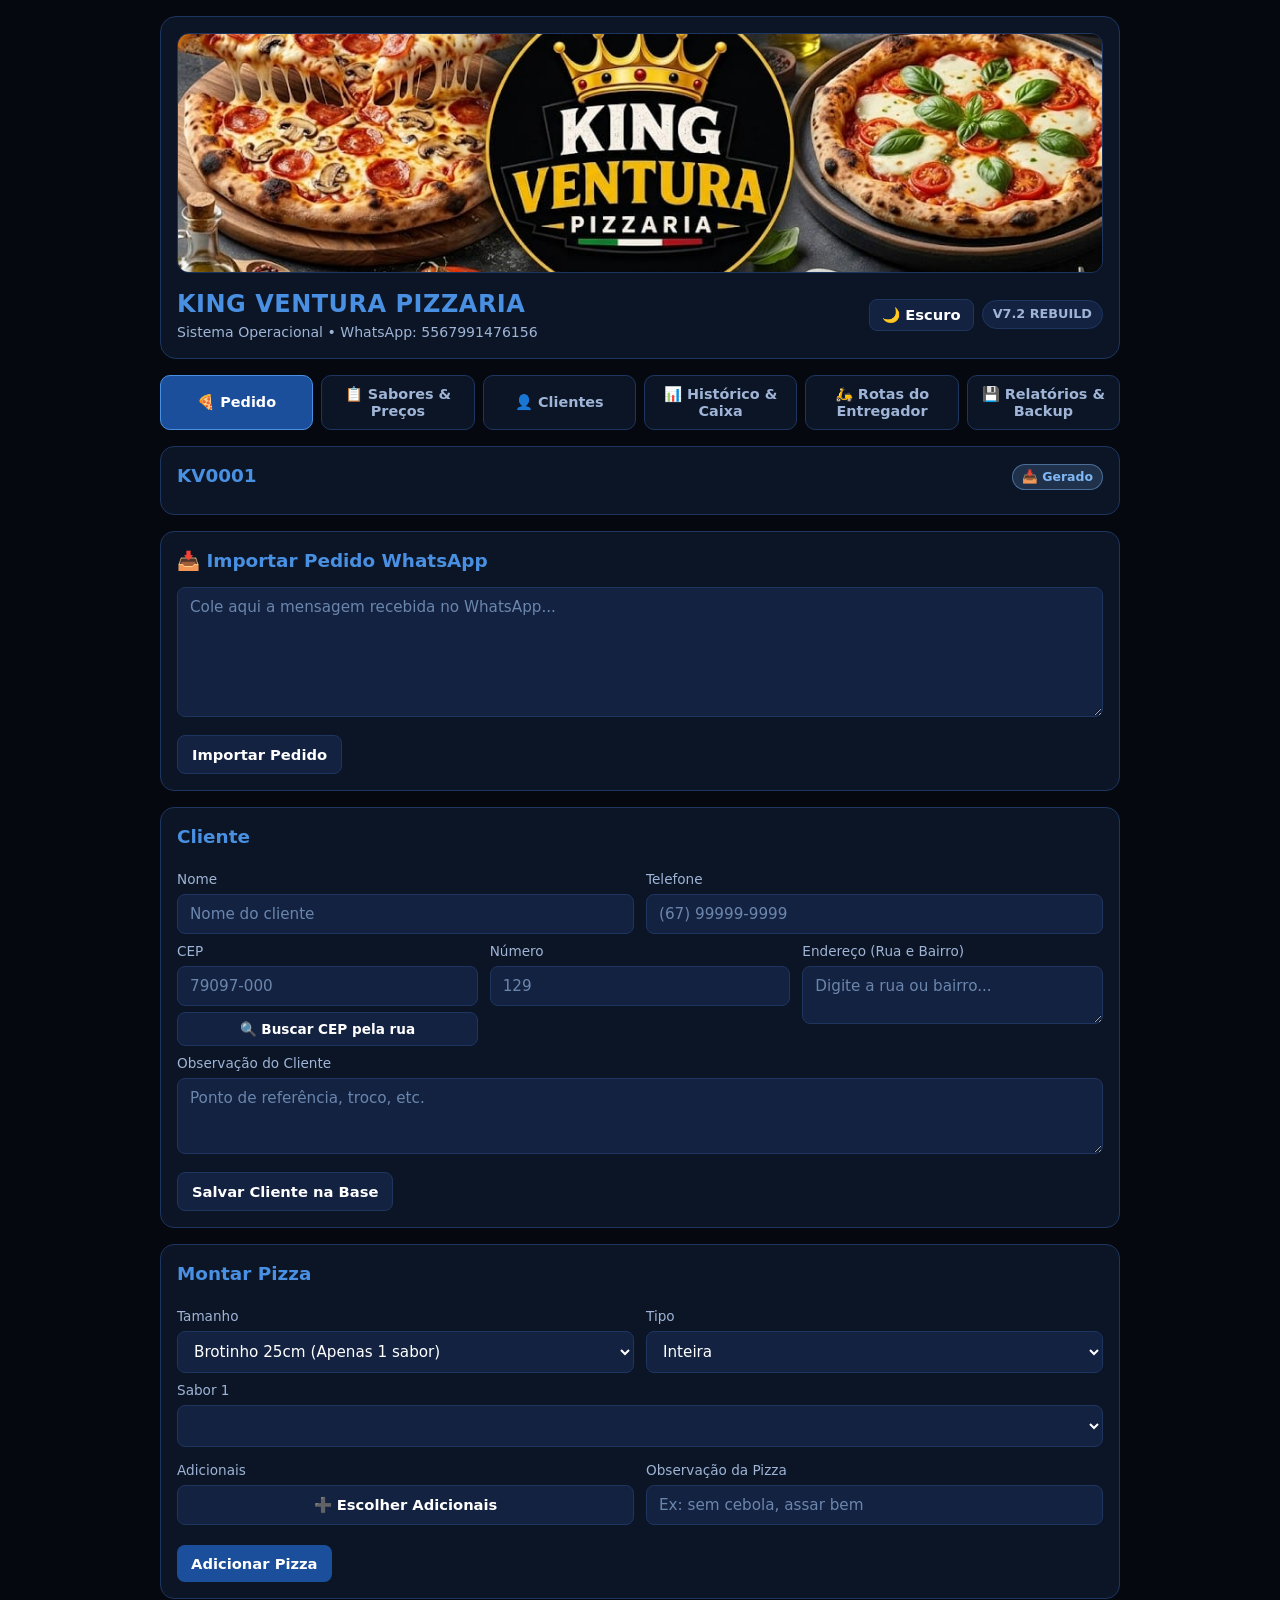
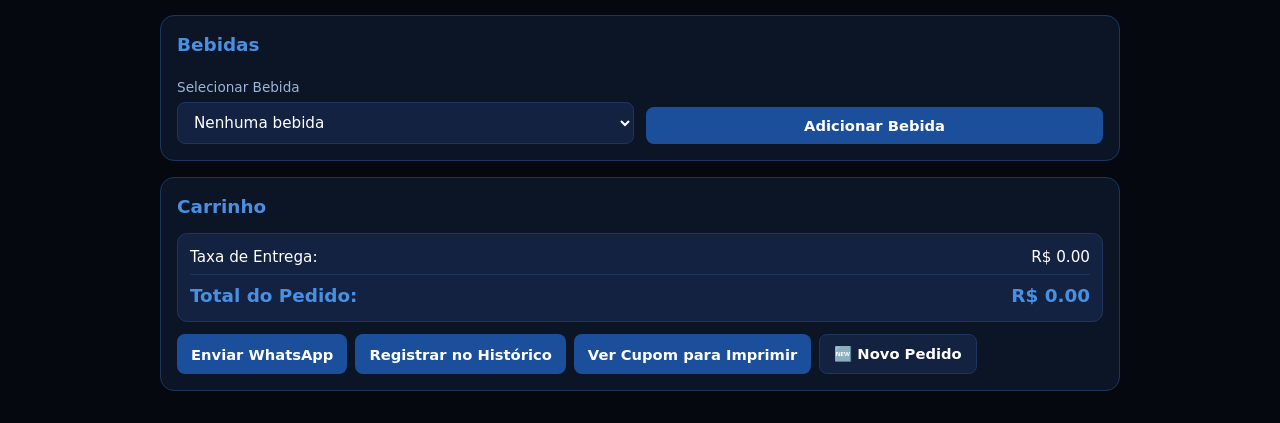
<file: index.html>
<!DOCTYPE html>
<html lang="pt-BR">
<head>
  <meta charset="UTF-8" />
  <meta name="viewport" content="width=device-width, initial-scale=1.0" />
  <title>KING VENTURA PIZZARIA — Sistema Operacional</title>
  <style>
    /* Paleta Grêmio: azul, preto e branco. Escuro (padrao) ou claro. */
    :root,
    body[data-tema="escuro"] {
      --bg: #05080f;
      --surface: #0b1526;
      --surface-2: #132241;
      --border: #1e3560;
      --text: #ffffff;
      --muted: #9fb4d6;
      --gold: #4a90e2;
      --terracotta: #1b4f9c;
      --danger: #cf4638;
      --azul-claro: #7fb8f5;
      --placeholder: #6b86ad;
      --sombra: rgba(0, 0, 0, 0.5);
    }

    body[data-tema="claro"] {
      --bg: #eef3fb;
      --surface: #ffffff;
      --surface-2: #e3ecf9;
      --border: #b9cdea;
      --text: #08203f;
      --muted: #4a6a94;
      --gold: #1b4f9c;
      --terracotta: #1b4f9c;
      --danger: #b8302a;
      --azul-claro: #4a90e2;
      --placeholder: #8ba3c4;
      --sombra: rgba(11, 21, 38, 0.12);
    }

    * {
      box-sizing: border-box;
      margin: 0;
      padding: 0;
      font-family: system-ui, -apple-system, BlinkMacSystemFont, "Segoe UI", Roboto, sans-serif;
    }

    body {
      background: var(--bg);
      color: var(--text);
      padding: 16px;
      line-height: 1.45;
    }

    ::selection {
      background: var(--gold);
      color: #ffffff;
    }

    body[data-tema="claro"] .card,
    body[data-tema="claro"] .brand-header,
    body[data-tema="claro"] .item,
    body[data-tema="claro"] .list-card {
      box-shadow: 0 1px 3px var(--sombra);
    }

    input:focus, select:focus, textarea:focus {
      outline: 2px solid var(--gold);
      outline-offset: 1px;
    }

    .app-container {
      max-width: 960px;
      margin: 0 auto;
    }

    .brand-header {
      background: var(--surface);
      border: 1px solid var(--border);
      border-radius: 16px;
      padding: 16px;
      margin-bottom: 16px;
    }

    .brand-logo {
      display: block;
      width: 100%;
      max-height: 240px;
      object-fit: cover;
      border-radius: 12px;
      margin-bottom: 14px;
      border: 1px solid var(--border);
    }

    .brand-top {
      display: flex;
      flex-wrap: wrap;
      justify-content: space-between;
      align-items: center;
      gap: 10px;
    }

    .brand-title {
      font-size: 1.5rem;
      font-weight: 800;
      letter-spacing: 0.5px;
      color: var(--gold);
    }

    .badge-version {
      background: var(--surface-2);
      border: 1px solid var(--border);
      color: var(--muted);
      padding: 4px 10px;
      border-radius: 999px;
      font-size: 0.8rem;
      font-weight: 600;
    }

    .nav-tabs {
      display: grid;
      grid-template-columns: repeat(auto-fit, minmax(150px, 1fr));
      gap: 8px;
      margin-bottom: 16px;
    }

    .nav-tab {
      background: var(--surface);
      color: var(--muted);
      border: 1px solid var(--border);
      padding: 10px 14px;
      border-radius: 10px;
      cursor: pointer;
      font-weight: 600;
      font-size: 0.9rem;
      transition: 0.15s ease;
    }

    .nav-tab:hover {
      border-color: var(--gold);
      color: var(--text);
    }

    .nav-tab.active {
      background: var(--terracotta);
      color: #ffffff;
      border-color: var(--gold);
    }

    .tab-panel {
      display: none;
    }

    .tab-panel.active {
      display: block;
    }

    .card {
      background: var(--surface);
      border: 1px solid var(--border);
      border-radius: 14px;
      padding: 16px;
      margin-bottom: 16px;
    }

    .card h2 {
      font-size: 1.15rem;
      margin-bottom: 12px;
      color: var(--gold);
    }

    .card h3 {
      font-size: 1rem;
      margin: 12px 0 8px;
      color: var(--text);
    }

    .grid-2 {
      display: grid;
      grid-template-columns: repeat(auto-fit, minmax(220px, 1fr));
      gap: 12px;
    }

    .grid-3 {
      display: grid;
      grid-template-columns: repeat(auto-fit, minmax(180px, 1fr));
      gap: 12px;
    }

    label {
      display: block;
      font-size: 0.85rem;
      color: var(--muted);
      margin-bottom: 4px;
      margin-top: 8px;
    }

    input, select, textarea {
      width: 100%;
      background: var(--surface-2);
      color: var(--text);
      border: 1px solid var(--border);
      border-radius: 8px;
      padding: 10px 12px;
      font-size: 0.95rem;
    }

    textarea {
      min-height: 76px;
      resize: vertical;
    }

    input::placeholder, textarea::placeholder {
      color: var(--placeholder);
    }

    select option {
      background: var(--surface-2);
      color: var(--text);
    }

    button {
      background: var(--terracotta);
      color: #fff;
      border: none;
      border-radius: 8px;
      padding: 10px 14px;
      font-weight: 700;
      font-size: 0.92rem;
      cursor: pointer;
      transition: 0.15s ease;
    }

    button:hover {
      filter: brightness(1.08);
    }

    button.secondary {
      background: var(--surface-2);
      color: var(--text);
      border: 1px solid var(--border);
    }

    button.gold {
      background: var(--terracotta);
      color: #ffffff;
    }

    button.danger {
      background: var(--danger);
      color: #fff;
    }

    .btn-row {
      display: flex;
      flex-wrap: wrap;
      gap: 8px;
      margin-top: 12px;
    }

    .item, .list-card {
      background: var(--surface-2);
      border: 1px solid var(--border);
      border-radius: 10px;
      padding: 12px;
      margin-bottom: 10px;
      overflow-wrap: anywhere;
    }

    .list-card > div:first-child {
      min-width: 0;
    }

    .summary-box {
      background: var(--surface-2);
      border: 1px solid var(--border);
      border-radius: 10px;
      padding: 12px;
      margin-top: 12px;
    }

    .summary-line {
      display: flex;
      justify-content: space-between;
      margin-bottom: 6px;
      font-size: 0.95rem;
    }

    .summary-total {
      display: flex;
      justify-content: space-between;
      font-size: 1.15rem;
      font-weight: 800;
      color: var(--gold);
      border-top: 1px solid var(--border);
      padding-top: 8px;
      margin-top: 6px;
    }

    .kpi-grid {
      display: grid;
      grid-template-columns: repeat(auto-fit, minmax(160px, 1fr));
      gap: 10px;
      margin-bottom: 12px;
    }

    .kpi-card {
      background: var(--surface-2);
      border: 1px solid var(--border);
      border-radius: 10px;
      padding: 12px;
    }

    .kpi-label {
      font-size: 0.8rem;
      color: var(--muted);
    }

    .kpi-value {
      font-size: 1.25rem;
      font-weight: 800;
      color: var(--gold);
      margin-top: 4px;
    }

    .status-pill {
      display: inline-block;
      padding: 3px 9px;
      border-radius: 999px;
      font-size: 0.78rem;
      font-weight: 700;
      background: rgba(74, 144, 226, 0.18);
      color: var(--azul-claro);
    }

    .ingredients-preview {
      font-size: 0.85rem;
      color: var(--muted);
      margin-top: 6px;
    }
.extra-item {
  display: flex;
  align-items: center;
  gap: 10px;
  margin: 8px 0;
  cursor: pointer;
  color: var(--text);
}

.extra-item input[type="checkbox"] {
  width: 18px;
  height: 18px;
  margin: 0;
  flex-shrink: 0;
}

    /* Etapas na paleta Grêmio: azul claro -> azul -> branco -> branco cheio */
    .status-pill.status-feito {
      background: rgba(127, 184, 245, 0.18);
      color: var(--azul-claro);
      border: 1px solid rgba(127, 184, 245, 0.45);
    }
    .status-pill.status-producao {
      background: rgba(74, 144, 226, 0.22);
      color: #a8cdf7;
      border: 1px solid rgba(74, 144, 226, 0.55);
    }
    .status-pill.status-entrega {
      background: rgba(11, 21, 38, 0.85);
      color: #ffffff;
      border: 1px solid rgba(127, 184, 245, 0.6);
    }
    .status-pill.status-finalizado {
      background: #ffffff;
      color: #05080f;
      border: 1px solid #ffffff;
    }
    .status-stepper {
      display: flex;
      flex-wrap: wrap;
      gap: 6px;
      margin-top: 8px;
    }
    .status-btn {
      padding: 6px 10px;
      font-size: 0.78rem;
      border-radius: 7px;
      background: var(--surface);
      color: var(--muted);
      border: 1px solid var(--border);
      font-weight: 700;
    }
    .status-btn.active-feito {
      background: var(--azul-claro);
      color: #05080f;
      border-color: var(--azul-claro);
    }
    .status-btn.active-producao {
      background: var(--gold);
      color: #ffffff;
      border-color: var(--gold);
    }
    .status-btn.active-entrega {
      background: var(--terracotta);
      color: #ffffff;
      border-color: var(--terracotta);
    }
    .status-btn.active-finalizado {
      background: #ffffff;
      color: #05080f;
      border-color: #ffffff;
    }

    /* ===== CUPOM TERMICO: escondido na tela, visivel so no papel ===== */
    #cupomTermico {
      display: none;
    }

    .cupom-txt {
      font-size: 12px;
      line-height: 1.25;
      color: #000;
    }

    .cupom-titulo {
      text-align: center;
      font-size: 13px;
      font-weight: 900;
    }

    .cupom-total {
      font-size: 13px;
      font-weight: 900;
      margin-top: 2px;
    }

    .cupom-rodape {
      text-align: center;
      margin-top: 2px;
    }

    .cupom-obs {
      font-size: 11px;
    }

    /* O cupom agora e impresso em uma janela propria (ver imprimirCupomTermico). */


    /* ---------- AJUSTES PARA CELULAR ---------- */
    @media (max-width: 720px) {
      body { padding: 10px; font-size: 16px; }
      .app-container { max-width: 100%; }
      .brand-header, .card { padding: 12px; border-radius: 12px; margin-bottom: 12px; }
      .brand-logo { max-height: 150px; }
      .brand-title { font-size: 1.15rem; line-height: 1.25; }
      .grid-2, .grid-3, .kpi-grid { grid-template-columns: 1fr; gap: 10px; }
      .kpi-grid { grid-template-columns: repeat(2, minmax(0, 1fr)); }
      input, select, textarea { font-size: 16px; padding: 12px; }
      label { font-size: 0.9rem; }
      button { font-size: 0.95rem; padding: 12px 14px; }
      .nav-tabs { grid-template-columns: repeat(2, minmax(0, 1fr)); }
      .nav-tab { padding: 12px 10px; font-size: 0.85rem; text-align: center; line-height: 1.2; }
      .btn-row { flex-direction: column; }
      .btn-row button { width: 100%; }
      .summary-line, .summary-total { font-size: 1rem; }
      .summary-total { font-size: 1.1rem; }
      .status-stepper button { flex: 1 1 auto; }
    }

    @media (max-width: 400px) {
      .brand-title { font-size: 1rem; }
      .kpi-grid { grid-template-columns: 1fr; }
      .nav-tabs { grid-template-columns: 1fr; }
    }
  </style>
</head>
<body>
  <div class="app-container">
    <header class="brand-header">
      <img
        src="logo01.jpeg"
        alt="King Ventura Pizzaria"
        class="brand-logo"
        onerror="this.style.display='none'"
      />
      <div class="brand-top">
        <div>
          <h1 class="brand-title">KING VENTURA PIZZARIA</h1>
          <p style="color: var(--muted); font-size: 0.88rem;">Sistema Operacional • WhatsApp: 5567991476156</p>
        </div>
        <div style="display: flex; gap: 8px; align-items: center;">
          <button id="btnTema" class="secondary" type="button" style="padding: 6px 12px;">🌙 Escuro</button>
          <span class="badge-version">V7.2 REBUILD</span>
        </div>
      </div>
    </header>

    <nav class="nav-tabs" aria-label="Navegação do sistema">
      <button class="nav-tab active" data-tab="pedido">🍕 Pedido</button>
      <button class="nav-tab" data-tab="sabores">📋 Sabores & Preços</button>
      <button class="nav-tab" data-tab="clientes">👤 Clientes</button>
      <button class="nav-tab" data-tab="historico">📊 Histórico & Caixa</button>
      <button class="nav-tab" data-tab="rotas">🛵 Rotas do Entregador</button>
      <button class="nav-tab" data-tab="relatorios">💾 Relatórios & Backup</button>
    </nav>

    <!-- ABA 1: PEDIDO -->
    <section id="tab-pedido" class="tab-panel active">
      <div class="card">
        <div class="brand-top">
          <h2 id="numeroPedido" style="margin-bottom: 0;">KV0001</h2>
          <span id="statusPedido" class="status-pill status-feito">📥 Gerado</span>
        </div>
        <p id="dataPedido" style="color: var(--muted); font-size: 0.88rem; margin-top: 6px;"></p>
        <div id="botoesStatusPedidoAtual" class="status-stepper" aria-label="Etapas do pedido atual"></div>
      </div>

      <div id="cardImportarWhats" class="card">
        <h2>📥 Importar Pedido WhatsApp</h2>
        <textarea
          id="pedidoWhats"
          rows="6"
          placeholder="Cole aqui a mensagem recebida no WhatsApp..."
        ></textarea>
        <div class="btn-row">
          <button id="btnImportarWhats" class="secondary">Importar Pedido</button>
        </div>
      </div>

      <div class="card">
        <h2>Cliente</h2>
        <div class="grid-2">
          <div>
            <label for="nome">Nome</label>
            <input id="nome" placeholder="Nome do cliente" />
          </div>
          <div>
            <label for="telefone">Telefone</label>
            <input id="telefone" placeholder="(67) 99999-9999" />
          </div>
        </div>

        <div class="grid-3">
          <div>
            <label for="cep">CEP</label>
            <input id="cep" placeholder="79097-000" />
            <button id="btnBuscarCepDaRua" class="secondary" type="button"
                    style="width: 100%; margin-top: 6px; font-size: 0.85rem; padding: 8px;">
              🔍 Buscar CEP pela rua
            </button>
          </div>
          <div>
            <label for="numero">Número</label>
            <input id="numero" placeholder="129" />
          </div>
          <div>
            <label for="endereco">Endereço (Rua e Bairro)</label>
            <textarea
              id="endereco"
              rows="2"
              list="listaRuasCG"
              placeholder="Digite a rua ou bairro..."
              style="min-height: 54px;"
            ></textarea>
            <datalist id="listaRuasCG"></datalist>
          </div>
        </div>

        <label for="observacao">Observação do Cliente</label>
        <textarea id="observacao" placeholder="Ponto de referência, troco, etc."></textarea>

        <div class="btn-row">
          <button id="btnSalvarClienteRapido" class="secondary" type="button">Salvar Cliente na Base</button>
        </div>
      </div>

      <div class="card">
        <h2>Montar Pizza</h2>
        <div class="grid-2">
          <div>
            <label for="tamanho">Tamanho</label>
            <select id="tamanho">
              <option value="brotinho">Brotinho 25cm (Apenas 1 sabor)</option>
              <option value="grande">Grande 35cm</option>
            </select>
          </div>
          <div>
            <label for="tipoPizza">Tipo</label>
            <select id="tipoPizza">
              <option value="inteira">Inteira</option>
              <option value="meio">Meio a Meio</option>
            </select>
          </div>
        </div>

        <div class="grid-2">
          <div>
            <label for="sabor1">Sabor 1</label>
            <select id="sabor1"></select>
          </div>
          <div id="boxSabor2" style="display: none;">
            <label for="sabor2">Sabor 2 (Meio a Meio)</label>
            <select id="sabor2"></select>
          </div>
        </div>

        <div id="ingredientes" class="ingredients-preview"></div>

        <div class="grid-2">
          <div>
            <label>Adicionais</label>
<button
  type="button"
  id="btnMostrarAdicionais"
  class="secondary"
  style="width:100%;margin-bottom:8px;"
>
  ➕ Escolher Adicionais
</button>
<div id="listaAdicionais" class="extras-list" style="display:none;">
  <label class="extra-item">
    <input type="checkbox" value="4" data-nome="Catupiry Extra">
    Catupiry Extra (+R$ 4,00)
  </label>

  <label class="extra-item">
    <input type="checkbox" value="4" data-nome="Presunto Extra">
    Presunto Extra (+R$ 4,00)
  </label>

  <label class="extra-item">
    <input type="checkbox" value="4" data-nome="Cebola Extra">
    Cebola Extra (+R$ 4,00)
  </label>

  <label class="extra-item">
    <input type="checkbox" value="4" data-nome="Milho Extra">
    Milho Extra (+R$ 4,00)
  </label>

  <label class="extra-item">
    <input type="checkbox" value="4" data-nome="Ervilha Extra">
    Ervilha Extra (+R$ 4,00)
  </label>

  <label class="extra-item">
    <input type="checkbox" value="5" data-nome="Muçarela Extra">
    Muçarela Extra (+R$ 5,00)
  </label>

  <label class="extra-item">
    <input type="checkbox" value="5" data-nome="Bacon Extra">
    Bacon Extra (+R$ 5,00)
  </label>

</div>

          </div>
          <div>
            <label for="obsPizza">Observação da Pizza</label>
            <input id="obsPizza" placeholder="Ex: sem cebola, assar bem" />
          </div>
        </div>

        <div class="btn-row">
        <button id="btnAdicionarPizza" class="gold" type="button">Adicionar Pizza</button>

        </div>
      </div>

      <div class="card">
        <h2>Bebidas</h2>
        <div class="grid-2">
          <div>
            <label for="bebida">Selecionar Bebida</label>
            <select id="bebida">
              <option value="">Nenhuma bebida</option>
              <option value="16">Coca-Cola 2 Litros - R$ 16,00</option>
              <option value="10">Guaraná Antarctica 1 Litro - R$ 10,00</option>
              <option value="6">Coca-Cola Lata 310ml - R$ 6,00</option>
            </select>
          </div>
         <div style="display: flex; align-items: flex-end;">
  <button id="btnAdicionarBebida" type="button" style="width: 100%;">Adicionar Bebida</button>
</div>

        </div>
      </div>

      <div class="card">
        <h2>Carrinho</h2>
        <div id="carrinho"></div>

        <div class="summary-box">
          <div class="summary-line">
            <span>Taxa de Entrega:</span>
            <span>R$ <span id="taxaEntrega">0.00</span></span>
          </div>
          <div id="mensagemEntrega" style="font-size: 0.85rem; color: var(--gold); margin-bottom: 6px;"></div>
          <div class="summary-total">
            <span>Total do Pedido:</span>
            <span>R$ <span id="totalPedido">0.00</span></span>
          </div>
        </div>

        <div class="btn-row">
          <button id="btnWhatsApp" class="gold" type="button">Enviar WhatsApp</button>
          <button id="btnRegistrarHistorico" type="button">Registrar no Histórico</button>
         <button id="btnVerCupom" class="gold" type="button">Ver Cupom para Imprimir</button>
          <button onclick="novoPedido()" class="secondary" type="button">🆕 Novo Pedido</button>
        </div>
      </div>
    </section>

    <!-- ABA 2: SABORES & PREÇOS -->
    <section id="tab-sabores" class="tab-panel">
      <div class="card">
        <h2>Cadastrar / Editar Sabor</h2>
        <input type="hidden" id="saborEditandoOriginal" />
        <div class="grid-3">
          <div>
            <label for="cadNomeSabor">Nome do Sabor</label>
            <input id="cadNomeSabor" placeholder="Ex: Portuguesa" />
          </div>
          <div>
            <label for="cadPrecoBrotinho">Brotinho 25cm (R$)</label>
            <input id="cadPrecoBrotinho" type="number" step="0.50" min="0" placeholder="20.00" />
          </div>
          <div>
            <label for="cadPrecoGrande">Grande 35cm (R$)</label>
            <input id="cadPrecoGrande" type="number" step="0.50" min="0" placeholder="40.00" />
          </div>
        </div>
        <label for="cadIngredientes">Ingredientes (separados por vírgula)</label>
        <input id="cadIngredientes" placeholder="Molho, Muçarela, Presunto, Ovo, Cebola, Azeitonas, Orégano" />

        <div class="btn-row">
          <button id="btnSalvarSabor" class="gold" type="button">Salvar Sabor</button>
          <button id="btnCancelarEdicaoSabor" class="secondary" type="button">Limpar Campos</button>
          <button id="btnRestaurarSabores" class="secondary" type="button">Restaurar Sabores Padrão</button>
        </div>
      </div>

      <div class="card">
        <h2>Sabores Cadastrados</h2>
        <div id="listaSabores"></div>
      </div>
    </section>

    <!-- ABA 3: CLIENTES -->
    <section id="tab-clientes" class="tab-panel">
      <div class="card">
        <h2>Cadastrar / Editar Cliente</h2>
        <input type="hidden" id="clienteEditId" />
        <div class="grid-2">
          <div>
            <label for="cliNome">Nome</label>
            <input id="cliNome" placeholder="Nome completo" />
          </div>
          <div>
            <label for="cliTelefone">Telefone</label>
            <input id="cliTelefone" placeholder="(67) 99999-9999" />
          </div>
        </div>
        <div class="grid-3">
          <div>
            <label for="cliCep">CEP</label>
            <input id="cliCep" placeholder="79097-000" />
          </div>
          <div>
            <label for="cliNumero">Número</label>
            <input id="cliNumero" placeholder="129" />
          </div>
          <div>
            <label for="cliEndereco">Endereço</label>
            <input id="cliEndereco" placeholder="Rua / Bairro" />
          </div>
        </div>
        <label for="cliObs">Observação</label>
        <input id="cliObs" placeholder="Preferências ou ponto de referência" />
        <div class="btn-row">
          <button id="btnSalvarCliente" class="gold" type="button">Salvar Cliente</button>
          <button id="btnLimparClienteForm" class="secondary" type="button">Limpar</button>
        </div>
      </div>

      <div class="card">
        <h2>Base de Clientes</h2>
        <input id="buscaCliente" placeholder="Buscar cliente por nome, telefone ou endereço..." />
        <div id="listaClientes" style="margin-top: 12px;"></div>
      </div>
    </section>

    <!-- ABA 4: HISTÓRICO & CAIXA -->
    <section id="tab-historico" class="tab-panel">
      <div class="card">
        <h2>Resumo do Caixa</h2>
        <div class="kpi-grid">
          <div class="kpi-card">
            <div class="kpi-label">Pedidos Registrados</div>
            <div id="kpiQtdPedidos" class="kpi-value">0</div>
          </div>
          <div class="kpi-card">
            <div class="kpi-label">Faturamento Total</div>
            <div class="kpi-value">R$ <span id="kpiFaturamento">0.00</span></div>
          </div>
          <div class="kpi-card">
            <div class="kpi-label">Ticket Médio</div>
            <div class="kpi-value">R$ <span id="kpiTicketMedio">0.00</span></div>
          </div>
        </div>
        <input id="buscaHistorico" placeholder="Buscar pedido por código (KV...), cliente ou status..." />
        <div id="filtrosStatusHistorico" class="status-stepper" style="margin-top: 10px;">
          <button type="button" class="status-btn active-feito" data-filtro-status="Todos" onclick="selecionarFiltroHistorico('Todos')">Todos</button>
          <button type="button" class="status-btn" data-filtro-status="Gerado" onclick="selecionarFiltroHistorico('Gerado')">📥 Gerado</button>
          <button type="button" class="status-btn" data-filtro-status="Em produção" onclick="selecionarFiltroHistorico('Em produção')">🔥 Em produção</button>
          <button type="button" class="status-btn" data-filtro-status="Saiu para entrega" onclick="selecionarFiltroHistorico('Saiu para entrega')">🛵 Saiu para entrega</button>
          <button type="button" class="status-btn" data-filtro-status="Concluído" onclick="selecionarFiltroHistorico('Concluído')">✅ Concluído</button>
        </div>
      </div>

      <div class="card" id="cardEditarPedido" style="display: none;">
        <h2>✏️ Editar Itens do Pedido <span id="editarPedidoNumero"></span></h2>
        <p style="color: var(--muted); font-size: 0.9rem; margin-bottom: 10px;">
          Altere os itens, o valor ou a taxa de entrega. Depois salve para atualizar o histórico e o caixa.
        </p>
        <div id="editarItensLista"></div>

        <div class="grid-3" style="margin-top: 12px;">
          <div>
            <label for="editarTaxaEntrega">Taxa de Entrega (R$)</label>
            <input id="editarTaxaEntrega" type="number" step="0.50" min="0" />
          </div>
          <div>
            <label for="editarClienteHistorico">Cliente</label>
            <input id="editarClienteHistorico" placeholder="Nome do cliente" />
          </div>
          <div>
            <label for="editarObservacaoHistorico">Observação</label>
            <input id="editarObservacaoHistorico" placeholder="Observação do pedido" />
          </div>
        </div>

        <div class="summary-box">
          <div class="summary-line"><span>Itens</span><span>R$ <span id="editarSubtotal">0.00</span></span></div>
          <div class="summary-line"><span>Taxa de Entrega</span><span>R$ <span id="editarTaxaMostrada">0.00</span></span></div>
          <div class="summary-total"><span>Total</span><span>R$ <span id="editarTotal">0.00</span></span></div>
        </div>

        <div class="btn-row">
          <button id="btnSalvarEdicaoPedido" class="gold" type="button">Salvar Alterações</button>
          <button id="btnAdicionarItemEdicao" class="secondary" type="button" onclick="adicionarItemEdicao()">+ Adicionar Item</button>
          <button id="btnCancelarEdicaoPedido" class="secondary" type="button">Cancelar</button>
        </div>
      </div>

      <div class="card">
        <h2>Histórico de Pedidos</h2>
        <div id="listaHistorico"></div>
      </div>
    </section>

    <!-- ABA 5: ROTAS DO ENTREGADOR -->
    <section id="tab-rotas" class="tab-panel">
      <div class="card">
        <h2>🛵 Rotas do Entregador</h2>
        <p style="color: var(--muted); font-size: 0.9rem; margin-bottom: 10px;">
          Informe o endereço de entrega e o sistema calcula a distância real de carro
          a partir da Rua Delamare, 129, mostra o tempo estimado e abre a rota no mapa.
        </p>

        <div class="grid-2">
          <div>
            <label for="rotaEndereco">Endereço de entrega</label>
            <input id="rotaEndereco" placeholder="Rua, número e bairro" />
          </div>
          <div>
            <label for="rotaCliente">Cliente / Pedido (opcional)</label>
            <input id="rotaCliente" placeholder="Ex: KV0012 - Maria" />
          </div>
        </div>

        <div class="btn-row">
          <button id="btnCalcularRota" class="gold" type="button">Calcular Rota</button>
          <button id="btnUsarEnderecoPedido" class="secondary" type="button">Usar endereço do pedido atual</button>
          <button id="btnRotasDoDia" class="secondary" type="button">Rotas dos pedidos de hoje</button>
        </div>

        <div id="resultadoRota" class="summary-box" style="display: none;"></div>
      </div>

      <div class="card">
        <h2>🔌 Teste de Conexão das APIs</h2>
        <p style="color: var(--muted); font-size: 0.9rem; margin-bottom: 10px;">
          A taxa de entrega depende destes serviços responderem. Se algum falhar aqui,
          a taxa não calcula e o CEP não preenche o endereço.
        </p>
        <div class="btn-row">
          <button id="btnTestarApis" class="gold" type="button">Testar Conexão Agora</button>
        </div>
        <div id="resultadoTesteApis" class="summary-box" style="margin-top: 10px;"></div>
      </div>

      <div class="card">
        <h2>🔑 Chave da API de Rotas</h2>
        <p style="color: var(--muted); font-size: 0.9rem; margin-bottom: 10px;">
          O cálculo usa o OpenRouteService, que é gratuito (2.000 rotas por dia, sem cartão de crédito).
          Crie a sua chave em
          <a href="https://openrouteservice.org" target="_blank" rel="noopener" style="color: var(--gold);">openrouteservice.org</a>
          e cole aqui. A chave fica salva apenas neste aparelho.
        </p>
        <label for="inputChaveRota">Chave da API</label>
        <input id="inputChaveRota" placeholder="Cole aqui a sua chave" autocomplete="off" spellcheck="false" />
        <div class="btn-row">
          <button id="btnSalvarChaveRota" class="gold" type="button">Salvar Chave</button>
          <button id="btnTestarChaveRota" class="secondary" type="button">Testar Chave</button>
          <button id="btnApagarChaveRota" class="danger" type="button">Apagar Chave</button>
        </div>
        <div id="statusChaveRota" style="font-size: 0.88rem; color: var(--muted); margin-top: 10px;"></div>
      </div>

      <div class="card">
        <h2>📋 Entregas de Hoje</h2>
        <div id="listaRotasDia"></div>
      </div>
    </section>

    <!-- ABA 6: RELATÓRIOS & BACKUP -->
    <section id="tab-relatorios" class="tab-panel">
      <div class="card">
        <h2>Exportar Relatórios CSV</h2>
        <p style="color: var(--muted); font-size: 0.9rem; margin-bottom: 10px;">
          Baixe planilhas CSV compatíveis com Excel para controle financeiro e de clientes.
        </p>
        <div class="btn-row">
          <button id="btnExportarPedidosCSV" class="gold" type="button">Baixar Histórico de Pedidos (CSV)</button>
          <button id="btnExportarSaboresCSV" class="secondary" type="button">Baixar Tabela de Sabores (CSV)</button>
          <button id="btnExportarClientesCSV" class="secondary" type="button">Baixar Base de Clientes (CSV)</button>
        </div>
      </div>

      <div class="card">
        <h2>Backup e Restauração (JSON)</h2>
        <p style="color: var(--muted); font-size: 0.9rem; margin-bottom: 10px;">
          Salve todo o sistema (sabores, preços, clientes, histórico e numeração) ou restaure um arquivo JSON.
        </p>
        <div class="btn-row">
          <button id="btnExportarBackup" class="gold" type="button">Exportar Backup JSON</button>
          <button id="btnImportarBackup" class="secondary" type="button">Restaurar Backup JSON</button>
        </div>
        <label for="inputBackupJson">Conteúdo JSON para Restauração</label>
        <textarea id="inputBackupJson" rows="6" placeholder="Cole aqui o JSON de backup ou selecione um arquivo abaixo..."></textarea>
        <label for="fileBackupJson">Ou escolher arquivo .json</label>
        <input id="fileBackupJson" type="file" accept=".json,application/json" />
      </div>
    </section>
    <!-- CUPOM TÉRMICO COMPACTO (SOMENTE IMPRESSÃO) -->
    <div id="cupomTermico" aria-hidden="true"></div>
  </div>

  <script>
    const NUMERO_WHATSAPP = "5567991476156";

    /* ===== ENTREGA: PONTO DE PARTIDA E REGRA DE TAXA ===== */
    // Origem das entregas — Rua Delamare, 129, Tarumã, CEP 79097-240.
    // TODA rota parte daqui, em qualquer tela.
    const ORIGEM_ENTREGA = {
      endereco: "Rua Delamare, 129 - Jardim Tarumã, Campo Grande - MS",
      cep: "79097-240",
      rua: "Rua Delamare",
      numero: "129"
    };

    // Regra de taxa: até 3 km é grátis; a partir de 3 km começa em R$ 5,00
    // e sobe R$ 1,50 por km adicional, até o teto de 10 km.
    const REPASSE_ATE_KM = 3;            // faixa gratuita (até 3 km)
    const REPASSE_FIM_INICIAL = 4;       // a partir de 3 km, o primeiro passo é 4 km
    const REPASSE_INICIAL = 5;           // valor cobrado assim que passa dos 3 km
    const REPASSE_POR_KM_EXTRA = 1.5;    // valor somado por km além dos 4 km

    // Área de atendimento: entrega somente até 10 km do ponto de partida.
    const RAIO_MAXIMO_KM = 10;

    // ===== ROTAS E DISTANCIA (OpenRouteService) =====
    // Chave gratuita, sem cartao de credito: https://openrouteservice.org
    const ORS_ENDPOINT = "https://api.heigit.org/openrouteservice";
    const ORS_PROFILE = "driving-car";
    const ORS_CHAVE_LOCAL = "kv_ors_key";

    // Coordenadas do ponto de partida — Rua Delamare, 129, CEP 79097-240.
    // Valor de referencia: se estiver errado, o sistema corrige sozinho
    // buscando pelo CEP na primeira rota calculada (ver obterOrigemReal()).
    const ORIGEM_COORDS = {
      lat: -20.5440728,
      lng: -54.6727293,
      endereco: "Rua Delamare, 129 - Jardim Tarumã, Campo Grande - MS",
      cep: "79097-240"
    };

    // A pizzaria fica na Rua Delamare, 129 (nao em outro numero da mesma rua).
    // A origem e FIXA: nada de busca por texto livre, que cai em qualquer ponto
    // da rua (107, 172, 716...). Se precisar mudar, ajuste aqui.
    function obterOrigemReal() {
      // limpa o cache antigo que pudesse ter gravado uma posicao errada
      try {
        const salvo = localStorage.getItem("kv_origem_coords");
        if (salvo) {
          const c = JSON.parse(salvo);
          // descarta qualquer cache que nao seja exatamente este ponto
          if (!c || Math.abs(c.lat - ORIGEM_COORDS.lat) > 0.0005 ||
              Math.abs(c.lng - ORIGEM_COORDS.lng) > 0.0005) {
            localStorage.removeItem("kv_origem_coords");
          }
        }
      } catch (e) {
        localStorage.removeItem("kv_origem_coords");
      }
      return { lat: ORIGEM_COORDS.lat, lng: ORIGEM_COORDS.lng };
    }

    // Bairros com entrega grátis, custe o que custar em km.
    const BAIRROS_ENTREGA_GRATIS = [
      "Jardim Tarumã"
    ];

    // Distância de rota (km) do ponto de partida até cada CEP/bairro.
    // Preencha aqui com os CEPs/bairros que voce atende. Exemplo:
    //   "79097-240": 0.5,
    //   "79006-000": 6.2
    const TABELA_DISTANCIAS_KM = {
    };

    // Faixas por inicio do CEP: funciona sem cadastrar rua por rua.
    // Ajuste os km conforme a realidade dos bairros.
    const FAIXAS_CEP_ENTREGA = [
      // { prefixo: "79097", km: 1.5,  nome: "Jardim Tarumã" },
      // { prefixo: "79006", km: 6.5,  nome: "Vila Bandeirante" },
      // { prefixo: "79002", km: 7.5,  nome: "Centro" }
    ];

    const SABORES_PADRAO = {
      "Muçarela": {
        brotinho: 15,
        grande: 35,
        ingredientes: ["Molho", "Muçarela", "Azeitonas", "Orégano"]
      },
      "Calabresa": {
        brotinho: 20,
        grande: 35,
        ingredientes: ["Molho", "Muçarela", "Calabresa", "Cebola", "Azeitonas", "Orégano"]
      },
      "Catupiry": {
        brotinho: 20,
        grande: 35,
        ingredientes: ["Molho", "Muçarela", "Catupiry", "Azeitonas", "Orégano"]
      },
      "Calabresa com Catupiry": {
        brotinho: 20,
        grande: 40,
        ingredientes: ["Molho", "Muçarela", "Calabresa", "Catupiry", "Azeitonas", "Orégano"]
      },
      "Frango com Catupiry": {
        brotinho: 20,
        grande: 40,
        ingredientes: ["Molho", "Muçarela", "Frango Desfiado", "Catupiry", "Azeitonas", "Orégano"]
      },
      "Presunto": {
        brotinho: 20,
        grande: 35,
        ingredientes: ["Molho", "Muçarela", "Presunto", "Cebola", "Azeitonas", "Orégano"]
      },
      "Presunto com Catupiry": {
        brotinho: 20,
        grande: 40,
        ingredientes: ["Molho", "Muçarela", "Presunto", "Catupiry", "Azeitonas", "Orégano"]
      },
      "Brasileira": {
        brotinho: 20,
        grande: 40,
        ingredientes: ["Molho", "Muçarela", "Milho Verde", "Ervilha", "Cebola", "Azeitonas", "Orégano"]
      },
      "Frango com Milho e Tomate": {
        brotinho: 20,
        grande: 40,
        ingredientes: ["Molho", "Muçarela", "Frango Desfiado", "Milho Verde", "Tomate", "Azeitonas", "Orégano"]
      },
      "Baiana": {
        brotinho: 23,
        grande: 40,
        ingredientes: ["Molho", "Muçarela", "Calabresa", "Bacon", "Molho de Pimenta", "Cebola", "Azeitonas", "Orégano"]
      },
      "Bacon": {
        brotinho: 23,
        grande: 40,
        ingredientes: ["Molho", "Muçarela", "Bacon", "Cebola", "Azeitonas", "Orégano"]
      },
      "Cremosa": {
        brotinho: 23,
        grande: 40,
        ingredientes: ["Molho", "Muçarela", "Catupiry", "Creme de Leite", "Azeitonas", "Orégano"]
      },
      "Lombo ao Creme": {
        brotinho: 23,
        grande: 40,
        ingredientes: ["Molho", "Muçarela", "Lombinho", "Creme de Leite", "Azeitonas", "Orégano"]
      }
    };

    let SABORES = {};
    let historicoPedidos = [];
    let clientesBase = [];
    let taxaEntrega = 0;

    let pedidoAtual = {
      numero: "",
      data: "",
      status: "Aberto",
      cliente: "",
      telefone: "",
      cep: "",
      endereco: "",
      numeroCasa: "",
      observacao: "",
      taxaEntrega: 0,
      itens: [],
      total: 0
    };

    function carregarSaboresStorage() {
      const salvo = localStorage.getItem("kv_sabores");
      if (salvo) {
        try {
          SABORES = JSON.parse(salvo);
          return;
        } catch (e) {}
      }
      SABORES = JSON.parse(JSON.stringify(SABORES_PADRAO));
      salvarSaboresStorage();
    }

    function salvarSaboresStorage() {
      localStorage.setItem("kv_sabores", JSON.stringify(SABORES));
    }

    function carregarHistorico() {
      const dados = localStorage.getItem("historicoPedidos");
      if (dados) {
        try {
          historicoPedidos = JSON.parse(dados);
        } catch (e) {
          historicoPedidos = [];
        }
      }
    }

    function salvarHistorico() {
      localStorage.setItem("historicoPedidos", JSON.stringify(historicoPedidos));
    }

    function carregarClientes() {
      const dados = localStorage.getItem("kv_clientes");
      if (dados) {
        try {
          clientesBase = JSON.parse(dados);
        } catch (e) {
          clientesBase = [];
        }
      }
    }

    function salvarClientes() {
      localStorage.setItem("kv_clientes", JSON.stringify(clientesBase));
    }


    const ETAPAS_PEDIDO = [
      { key: "Gerado", label: "📥 Gerado", pillClass: "status-feito", activeClass: "active-feito" },
      { key: "Em produção", label: "🔥 Em produção", pillClass: "status-producao", activeClass: "active-producao" },
      { key: "Saiu para entrega", label: "🛵 Saiu para entrega", pillClass: "status-entrega", activeClass: "active-entrega" },
      { key: "Concluído", label: "✅ Concluído", pillClass: "status-finalizado", activeClass: "active-finalizado" }
    ];

    function normalizarStatusPedido(status) {
      const s = String(status || "").trim().toLowerCase();
      if (!s || s === "aberto" || s === "feito" || s === "gerado") return "Gerado";
      if (s.includes("preparo") || s.includes("produ")) return "Em produção";
      if (s.includes("entrega") || s.includes("saiu")) return "Saiu para entrega";
      if (s.includes("conclu") || s.includes("final")) return "Concluído";
      return "Gerado";
    }

    function obterMetaStatus(status) {
      const norm = normalizarStatusPedido(status);
      return ETAPAS_PEDIDO.find((e) => e.key === norm) || ETAPAS_PEDIDO[0];
    }

    function atualizarBadgeStatusAtual(status) {
      const meta = obterMetaStatus(status);
      const badge = document.getElementById("statusPedido");
      if (!badge) return;
      badge.className = "status-pill " + meta.pillClass;
      badge.innerText = meta.label;
    }

    function definirStatusPedidoAtual(novoStatus) {
      const meta = obterMetaStatus(novoStatus);
      pedidoAtual.status = meta.key;
      atualizarBadgeStatusAtual(meta.key);
      renderizarBotoesStatusAtual();
    }

    function renderizarBotoesStatusAtual() {
      const container = document.getElementById("botoesStatusPedidoAtual");
      if (!container) return;
      const atualNorm = normalizarStatusPedido(pedidoAtual.status);
      container.innerHTML = ETAPAS_PEDIDO.map((etapa) => {
        const isCurrent = etapa.key === atualNorm;
        return `<button type="button" class="status-btn ${isCurrent ? etapa.activeClass : ""}" onclick="definirStatusPedidoAtual('${etapa.key}')">${etapa.label}</button>`;
      }).join("");
    }

    function gerarNumeroPedido() {
      let numero = Number(localStorage.getItem("ultimoPedido") || 0);
      numero++;
      localStorage.setItem("ultimoPedido", numero);
      return "KV" + String(numero).padStart(4, "0");
    }

    function registrarPedido(pedido) {
      pedido.numero = pedido.numero || gerarNumeroPedido();
      pedido.data = pedido.data || new Date().toLocaleString("pt-BR");
      pedido.status = normalizarStatusPedido(pedido.status || pedidoAtual.status || "Feito");
      historicoPedidos.unshift(pedido);
      salvarHistorico();
      renderizarHistorico();
      popularDatalistRuas();
    }

    function inicializarPedido() {
      const agora = new Date();
      let proximoNum = Number(localStorage.getItem("ultimoPedido") || 0) + 1;
      const codigo = "KV" + String(proximoNum).padStart(4, "0");

      pedidoAtual.numero = codigo;
      pedidoAtual.data = agora.toLocaleString("pt-BR");
      pedidoAtual.status = "Gerado";

      document.getElementById("numeroPedido").innerText = codigo;
      document.getElementById("dataPedido").innerText = pedidoAtual.data;
      atualizarBadgeStatusAtual("Gerado");
      renderizarBotoesStatusAtual();
    }

    function carregarSabores() {
      const tamanho = document.getElementById("tamanho").value;
      const sabor1 = document.getElementById("sabor1");
      const sabor2 = document.getElementById("sabor2");

      const prev1 = sabor1.value;
      const prev2 = sabor2.value;

      sabor1.innerHTML = '<option value="">🍕 Selecione um sabor</option>';
      sabor2.innerHTML = '<option value="">🍕 Selecione um sabor</option>';

      Object.keys(SABORES).forEach((nome) => {
        const preco = tamanho === "brotinho" ? Number(SABORES[nome].brotinho) : Number(SABORES[nome].grande);
        sabor1.innerHTML += `<option value="${nome}">${nome} - R$ ${preco.toFixed(2)}</option>`;
        sabor2.innerHTML += `<option value="${nome}">${nome} - R$ ${preco.toFixed(2)}</option>`;
      });

      if (prev1 && SABORES[prev1]) sabor1.value = prev1;
      if (prev2 && SABORES[prev2]) sabor2.value = prev2;

      atualizarVisualPedido();
      atualizarPreviewIngredientes();
    }

    function atualizarVisualPedido() {
      const tamanho = document.getElementById("tamanho").value;
      const tipoSelect = document.getElementById("tipoPizza");
      const boxSabor2 = document.getElementById("boxSabor2");

      if (tamanho === "brotinho") {
        tipoSelect.disabled = true;
        tipoSelect.value = "inteira";
        boxSabor2.style.display = "none";
      } else {
        tipoSelect.disabled = false;
        boxSabor2.style.display = tipoSelect.value === "meio" ? "block" : "none";
      }

      atualizarPreviewIngredientes();
    }

    function atualizarPreviewIngredientes() {
      const el = document.getElementById("ingredientes");
      const tamanho = document.getElementById("tamanho").value;
      const tipo = document.getElementById("tipoPizza").value;
      const s1 = document.getElementById("sabor1").value;
      const s2 = document.getElementById("sabor2").value;

      if (!s1 || !SABORES[s1]) {
        el.innerText = "";
        return;
      }

      if (tamanho === "grande" && tipo === "meio" && s2 && SABORES[s2]) {
        el.innerText =
          `Ingredientes — 50% ${s1}: ${SABORES[s1].ingredientes.join(", ")} | ` +
          `50% ${s2}: ${SABORES[s2].ingredientes.join(", ")}`;
      } else {
        el.innerText = `Ingredientes: ${SABORES[s1].ingredientes.join(", ")}`;
      }
    }

    function adicionarItem(item) {
      pedidoAtual.itens.push(item);
      atualizarCarrinho();
    }

    function removerItem(indice) {
      pedidoAtual.itens.splice(indice, 1);
      atualizarCarrinho();
    }

    function limparPedido() {
      pedidoAtual.itens = [];
      atualizarCarrinho();
    }

    function atualizarCarrinho() {
      const carrinho = document.getElementById("carrinho");
      if (!carrinho) return;

      let html = "";
      pedidoAtual.itens.forEach((item, index) => {
        html += `
          <div class="item">
            <b>${item.descricao}</b><br />
            ${item.ingredientes ? `<span style="color: var(--muted); font-size: 0.85rem;">${item.ingredientes}</span><br />` : ""}
            ${item.observacao ? `<span style="color: var(--gold); font-size: 0.85rem;">Obs: ${item.observacao}</span><br />` : ""}
            <div style="margin-top: 6px; display: flex; justify-content: space-between; align-items: center;">
              <strong>Valor: R$ ${Number(item.valor).toFixed(2)}</strong>
              <button class="danger" onclick="removerItem(${index})" type="button">Excluir</button>
            </div>
          </div>
        `;
      });

      carrinho.innerHTML = html || '<p style="color: var(--muted);">Nenhum item adicionado ainda.</p>';
      atualizarTotal();
    }

    function atualizarTotal() {
      let subtotal = 0;
      pedidoAtual.itens.forEach((item) => {
        subtotal += Number(item.valor) || 0;
      });

      const total = subtotal + taxaEntrega;
      pedidoAtual.taxaEntrega = taxaEntrega;
      pedidoAtual.total = total;

      document.getElementById("taxaEntrega").innerText = taxaEntrega.toFixed(2);
      document.getElementById("totalPedido").innerText = total.toFixed(2);
    }

    function avisarEndereco(mensagem) {
      const el = document.getElementById("mensagemEntrega");
      if (!el) return;
      el.innerHTML = mensagem;
    }


    /* ============ TAXA DE ENTREGA (reescrita) ============ */

    function bairroDoEndereco() {
      const texto = (document.getElementById("endereco").value || "").trim();
      const p = texto.split(" - ");
      if (p.length > 1) {
        const b = p.slice(1).join(" - ").trim();
        if (b.length >= 3) return b;
      }
      return "";
    }

    // Distancia (km) estimada por prefixo de CEP. Ajuste os km conforme a realidade.
    const DISTANCIAS_POR_CEP = [
      { prefixo: "79097", km: 1.5, nome: "Jardim Tarumã" },
      { prefixo: "79006", km: 6.5, nome: "Vila Bandeirante" },
      { prefixo: "79002", km: 7.5, nome: "Centro" },
      { prefixo: "79001", km: 8.0, nome: "Centro" }
    ];

    // Distancia (km) estimada por bairro (tem prioridade sobre o CEP).
    const DISTANCIAS_POR_BAIRRO = {
      "jardim taruma": 1.5
    };

    function calcularTaxaEntrega() {
      const cep = soDigitos(document.getElementById("cep").value);
      const bairro = bairroDoEndereco();
      const bairroChave = textoLimpo(bairro).replace(/\s+/g, " ");

      if (cep.length < 8 && !bairro) {
        taxaEntrega = 0;
        marcarEndereco("aviso", "Informe o CEP ou a rua para calcular a taxa de entrega.");
        atualizarTotal();
        return;
      }

      // aviso provisorio enquanto procura; sera trocado pelo valor da taxa
      marcarEndereco("aviso", "Calculando a taxa de entrega...");

      // o endereco veio do CEP: a distancia e estimada pela faixa do CEP,
      // sem depender de internet, e o texto mostra a taxa (nao um aviso).

      // 1) entrega gratis por bairro
      const gratis = BAIRROS_ENTREGA_GRATIS.some(function (b) {
        return textoLimpo(b) === bairroChave;
      });
      if (bairro && gratis) {
        taxaEntrega = 0;
        marcarEndereco("ok", "🎉 ENTREGA GRÁTIS — " + bairro);
        atualizarTotal();
        return;
      }

      // 2) km por bairro cadastrado
      let km = null;
      let referencia = bairro || cep;
      if (bairroChave && DISTANCIAS_POR_BAIRRO[bairroChave] !== undefined) {
        km = DISTANCIAS_POR_BAIRRO[bairroChave];
        referencia = bairro;
      }

      // 3) km por prefixo de CEP
      if (km === null && cep.length === 8) {
        const faixa = DISTANCIAS_POR_CEP.find(function (f) {
          return cep.indexOf(f.prefixo) === 0;
        });
        if (faixa) {
          km = faixa.km;
          referencia = bairro ? bairro : faixa.nome;
        }
      }

      // 4) km na lista de referencia, se houver
      if (km === null && cep.length === 8) {
        const ref = RUAS_REFERENCIA_CG.find(function (r) {
          return soDigitos(r.cep) === cep;
        });
        if (ref && ref.km !== undefined) {
          km = ref.km;
          referencia = ref.bairro || ref.rua;
        }
      }

      if (km === null) {
        taxaEntrega = 5;
        marcarEndereco("erro",
          "⚠️ Taxa provisória de R$ 5,00 — este endereço ainda não está cadastrado.");
        atualizarTotal();
        return;
      }

      // fora da area
      if (km > RAIO_MAXIMO_KM) {
        taxaEntrega = calcularTaxaPorDistancia(RAIO_MAXIMO_KM);
        marcarEndereco("erro",
          "🚫 FORA DA ÁREA — " + referencia + " fica a " + km.toFixed(1) +
          " km (limite " + RAIO_MAXIMO_KM + " km). Taxa máxima aplicada.");
        atualizarTotal();
        return;
      }

      // aplica a regra
      taxaEntrega = calcularTaxaPorDistancia(km);

      if (taxaEntrega === 0) {
        marcarEndereco("ok",
          "🎉 ENTREGA GRÁTIS — " + referencia + " (" + km.toFixed(1) +
          " km, até " + REPASSE_ATE_KM + " km)");
      } else {
        const extra = Math.max(0, Math.ceil(km - REPASSE_FIM_INICIAL));
        const detalhe = extra > 0
          ? " (+" + extra + " km x R$ " + REPASSE_POR_KM_EXTRA.toFixed(2).replace(".", ",") + ")"
          : "";
        marcarEndereco("ok",
          "Taxa: R$ " + taxaEntrega.toFixed(2) + " — " + km.toFixed(1) + " km" + detalhe);
      }

      atualizarTotal();
    }

    function aplicarTaxaPorKm(distanciaKm, referencia) {
      taxaEntrega = calcularTaxaPorDistancia(distanciaKm);
      marcarEndereco("ok", "Taxa: R$ " + taxaEntrega.toFixed(2) + " — " + referencia);
      atualizarTotal();
    }

    const RUAS_REFERENCIA_CG = [
      { rua: "Rua Delamare", bairro: "Jardim Tarumã", cep: "79097-240" },
      { rua: "Rua Yokohama", bairro: "Jardim Tarumã", cep: "79097-010" },
      { rua: "Rua das Garças", bairro: "Jardim Tarumã", cep: "79097-020" },
      { rua: "Avenida Guaicurus", bairro: "Jardim Tarumã", cep: "79097-000" },
      { rua: "Rua Marquês de Lavradio", bairro: "Jardim Tarumã", cep: "79097-030" },
      { rua: "Rua Brilhante", bairro: "Vila Bandeirante", cep: "79006-000" },
      { rua: "Avenida Afonso Pena", bairro: "Centro", cep: "79002-000" },
      { rua: "Rua 14 de Julho", bairro: "Centro", cep: "79002-110" }
    ];
    function popularDatalistRuas() {
      const dl = document.getElementById("listaRuasCG");
      if (!dl) return;
      const mapa = new Map();

      RUAS_REFERENCIA_CG.forEach((r) => {
        mapa.set(`${r.rua} - ${r.bairro}`.toLowerCase(), r);
      });

      (clientesBase || []).forEach((c) => {
        if (c.endereco) {
          mapa.set(String(c.endereco).toLowerCase(), {
            rua: c.endereco,
            bairro: "",
            cep: c.cep || ""
          });
        }
      });

      dl.innerHTML = "";
      mapa.forEach((item) => {
        const opt = document.createElement("option");
        opt.value = item.bairro ? `${item.rua} - ${item.bairro}` : item.rua;
        dl.appendChild(opt);
      });
    }

    /* ============ ENDERECO <-> CEP (reescrito) ============ */

    function soDigitos(t) {
      return String(t || "").replace(/[^0-9]/g, "");
    }

    function textoLimpo(t) {
      return String(t || "")
        .normalize("NFD")
        .replace(/[\u0300-\u036f]/g, "")
        .replace(/[.,;]/g, " ")
        .replace(/\s+/g, " ")
        .toLowerCase()
        .trim();
    }

    function marcarEndereco(estado, mensagem) {
      const el = document.getElementById("mensagemEntrega");
      if (!el) return;
      if (estado === "ok") {
        el.style.color = "var(--azul-claro)";
      } else if (estado === "erro") {
        el.style.color = "var(--danger)";
      } else {
        el.style.color = "var(--muted)";
      }
      el.innerHTML = mensagem || "";
    }

    function preencherFormatoCep(campo) {
      const d = soDigitos(campo.value);
      if (d.length === 8) {
        campo.value = d.slice(0, 5) + "-" + d.slice(5);
      }
    }

    /* ---------- CEP -> RUA ---------- */
    async function buscarCEP() {
      const campoCep = document.getElementById("cep");
      const campoEnd = document.getElementById("endereco");
      const cep = soDigitos(campoCep.value);

      if (cep.length !== 8) return;
      if (cep === buscarCEP.ultimo) return;   // evita repetir a mesma consulta
      buscarCEP.ultimo = cep;

      marcarEndereco("aviso", "Buscando o endereço do CEP...");

      let dados = null;
      try {
        const r = await fetch("https://viacep.com.br/ws/" + cep + "/json/");
        if (!r.ok) throw new Error("HTTP " + r.status);
        dados = await r.json();
      } catch (e) {
        console.log("Falha ViaCEP", e);
        marcarEndereco("erro", "⚠️ Sem conexão para buscar o CEP agora. Você pode digitar a rua abaixo.");
        return;
      }

      if (!dados || dados.erro) {
        marcarEndereco("erro", "⚠️ CEP não encontrado. Confira os 8 números.");
        return;
      }

      const rua = dados.logradouro || "";
      const bairro = dados.bairro || "";

      if (rua || bairro) {
        campoEnd.value = bairro ? rua + " - " + bairro : rua;
      } else {
        marcarEndereco("aviso", "CEP localizado, mas sem rua cadastrada.");
        return;
      }

      // calcula a taxa e deixa o resultado aparecer no lugar do aviso
      calcularTaxaEntrega();
    }
    buscarCEP.ultimo = "";

    /* ---------- RUA -> CEP ---------- */
    async function buscarCEPPorRua() {
      const campoEnd = document.getElementById("endereco");
      const campoCep = document.getElementById("cep");
      const bruto = (campoEnd.value || "").trim();

      if (bruto.length < 3) return false;

      const partes = bruto.split(" - ");
      const ruaDigitada = partes[0].trim();
      const bairroDigitado = partes.length > 1 ? partes.slice(1).join(" - ").trim() : "";
      const assinatura = textoLimpo(bruto);
      if (assinatura === buscarCEPPorRua.ultimo) return false;
      buscarCEPPorRua.ultimo = assinatura;

      // 1) lista local de referencia
      const alvo = textoLimpo(ruaDigitada);
      const local = RUAS_REFERENCIA_CG.find(function (r) {
        return textoLimpo(r.rua) === alvo || textoLimpo(r.rua).indexOf(alvo) === 0;
      });
      if (local && local.cep) {
        campoCep.value = local.cep;
        if (!bairroDigitado && local.bairro) {
          campoEnd.value = local.rua + " - " + local.bairro;
        }
        marcarEndereco("ok", "✅ CEP encontrado na lista de referência.");
        calcularTaxaEntrega();
        return true;
      }

      // 2) base de clientes ja cadastrados
      const cli = (clientesBase || []).find(function (c) {
        return c.cep && textoLimpo(c.endereco || "").indexOf(alvo) === 0;
      });
      if (cli) {
        campoCep.value = cli.cep;
        marcarEndereco("ok", "✅ CEP encontrado na base de clientes.");
        calcularTaxaEntrega();
        return true;
      }

      // 3) ViaCEP por logradouro
      if (ruaDigitada.length < 3) return false;

      const semTipo = ruaDigitada.replace(
        /^(rua|r\.?|avenida|av\.?|travessa|tv\.?|alameda|estrada|rodovia|rod\.?|praca|praça|servidao|servidão|viela|beco)\s+/i,
        ""
      ).trim();
      const termo = semTipo.length >= 3 ? semTipo : ruaDigitada;

      marcarEndereco("aviso", "Buscando o CEP da rua...");

      let lista = null;
      try {
        const url = "https://viacep.com.br/ws/MS/Campo%20Grande/" +
          encodeURIComponent(termo) + "/json/";
        const r = await fetch(url);
        if (r.ok) lista = await r.json();
      } catch (e) {
        console.log("Falha ViaCEP por rua", e);
      }

      if (!Array.isArray(lista) || !lista.length) {
        marcarEndereco("erro", "⚠️ Não achei essa rua. Confira o nome ou digite o CEP.");
        return false;
      }

      let escolhido = lista[0];
      if (bairroDigitado) {
        const alvoB = textoLimpo(bairroDigitado);
        const doBairro = lista.find(function (l) {
          return textoLimpo(l.bairro || "") === alvoB;
        });
        if (doBairro) escolhido = doBairro;
      }

      if (!escolhido.cep) {
        marcarEndereco("erro", "⚠️ Achei a rua, mas sem CEP cadastrado.");
        return false;
      }

      campoCep.value = escolhido.cep;
      const b = escolhido.bairro || "";
      const l = escolhido.logradouro || ruaDigitada;
      campoEnd.value = b ? l + " - " + b : l;
      marcarEndereco("ok", "✅ CEP encontrado: " + escolhido.cep);
      calcularTaxaEntrega();
      return true;
    }
    buscarCEPPorRua.ultimo = "";

    /* ---------- gatilhos (funcionam em qualquer teclado) ---------- */
    let timerRua = null;

    function agendarBuscaRua(atraso) {
      clearTimeout(timerRua);
      timerRua = setTimeout(function () { buscarCEPPorRua(); }, atraso);
    }

    function ligarCamposEndereco() {
      const campoCep = document.getElementById("cep");
      const campoEnd = document.getElementById("endereco");
      const campoNum = document.getElementById("numero");
      const botao = document.getElementById("btnBuscarCepDaRua");

      // ---- CEP digitado: busca ao completar 8 digitos ----
      campoCep.addEventListener("input", function () {
        preencherFormatoCep(campoCep);
        if (soDigitos(campoCep.value).length === 8) {
          buscarCEP.ultimo = "";
          buscarCEPPorRua.ultimo = "";
          buscarCEP();
        } else {
          calcularTaxaEntrega();
        }
      });
      campoCep.addEventListener("blur", function () {
        preencherFormatoCep(campoCep);
        buscarCEP();
      });

      // ---- RUA digitada: busca ao parar de digitar ----
      campoEnd.addEventListener("input", function () {
        const t = campoEnd.value;
        buscarCEPPorRua.ultimo = "";
        if (/[\s,\-]$/.test(t)) {
          agendarBuscaRua(300);          // terminou uma palavra
        } else if (t.trim().length >= 5) {
          agendarBuscaRua(900);          // parou de digitar
        }
      });

      // ---- ao sair do campo, sempre busca (nao depende do teclado) ----
      campoEnd.addEventListener("blur", function () {
        clearTimeout(timerRua);
        buscarCEPPorRua();
      });
      campoEnd.addEventListener("change", function () {
        clearTimeout(timerRua);
        buscarCEPPorRua();
      });

      // ---- botao manual ----
      if (botao) {
        botao.addEventListener("click", function () {
          buscarCEPPorRua.ultimo = "";
          const b = botao;
          b.disabled = true;
          b.innerText = "Buscando...";
          Promise.resolve(buscarCEPPorRua()).finally(function () {
            b.disabled = false;
            b.innerText = "🔍 Buscar CEP pela rua";
          });
        });
      }

      // ---- numero digitado: recalcula a taxa ----
      if (campoNum) {
        campoNum.addEventListener("input", function () {
          clearTimeout(timerRua);
          timerRua = setTimeout(function () { calcularTaxaEntrega(); }, 500);
        });
      }

      // ---- aba Clientes: CEP -> rua ----
      const cepCli = document.getElementById("cliCep");
      const endCli = document.getElementById("cliEndereco");
      if (cepCli && endCli) {
        cepCli.addEventListener("blur", async function () {
          const cep = soDigitos(cepCli.value);
          if (cep.length !== 8) return;
          cepCli.value = cep.slice(0, 5) + "-" + cep.slice(5);
          try {
            const r = await fetch("https://viacep.com.br/ws/" + cep + "/json/");
            const d = await r.json();
            if (d && !d.erro) {
              const rua = d.logradouro || "";
              const bai = d.bairro || "";
              if (rua || bai) endCli.value = bai ? rua + " - " + bai : rua;
            }
          } catch (e) {
            console.log("Falha CEP cliente", e);
          }
        });
      }
    }

function imprimirCupomTermico() {
  sincronizarDadosClientePedido();
  const texto = montarTextoPedido(pedidoAtual)
    .replace("[KV-ITENS]", pedidoAtual.itens.map(i =>
      `${i.descricao} - R$ ${Number(i.valor).toFixed(2)}${i.observacao ? " (Obs: " + i.observacao + ")" : ""}`
    ).join("\n"));
  const cupomDiv = document.getElementById("cupomTermico");
  cupomDiv.innerText = texto;
  cupomDiv.style.display = "block";
  const bodyChildren = Array.from(document.body.children);
  bodyChildren.forEach(el => {
    if (el.id !== "cupomTermico") {
      el.style.display = "none";
    }
  });
  window.print();
  // Em alguns navegadores é bom ter um pequeno delay pra evitar flicker
  setTimeout(() => {
    cupomDiv.style.display = "none";
    bodyChildren.forEach(el => {
      if (el.id !== "cupomTermico") {
        el.style.display = "";
      }
    });
  }, 500);
}


    function sincronizarDadosClientePedido() {
      pedidoAtual.cliente = document.getElementById("nome").value.trim();
      pedidoAtual.telefone = document.getElementById("telefone").value.trim();
      pedidoAtual.cep = document.getElementById("cep").value.trim();
      pedidoAtual.endereco = document.getElementById("endereco").value.trim();
      pedidoAtual.numeroCasa = document.getElementById("numero").value.trim();
      pedidoAtual.observacao = document.getElementById("observacao").value.trim();
      pedidoAtual.taxaEntrega = taxaEntrega;
    }

    /* ===== TEXTO DO PEDIDO: uma fonte so, usada no WhatsApp e no cupom ===== */

    function montarTextoPedido(pedido) {
      let t = "KING VENTURA PIZZARIA\n\n";
      t += "Pedido: " + (pedido.numero || document.getElementById("numeroPedido").innerText) + "\n";
      t += "Status: " + normalizarStatusPedido(pedido.status || pedidoAtual.status || "Gerado") + "\n";
      t += "Cliente: " + (pedido.cliente || "") + "\n";
      t += "Telefone: " + (pedido.telefone || "") + "\n";
      t += "CEP: " + (pedido.cep || "") + "\n";
      t += "Endereço: " + (pedido.endereco || "") + "\n";
      t += "Número: " + (pedido.numeroCasa || "") + "\n";
      t += "Observação: " + (pedido.observacao || "") + "\n";
      t += "Taxa de Entrega: R$ " + Number(pedido.taxaEntrega || 0).toFixed(2) + "\n\n";
      t += "ITENS:\n[KV-ITENS]\n";

      (pedido.itens || []).forEach(function (item) {
        t += item.descricao + " - R$ " + Number(item.valor).toFixed(2) + "\n";
        if (item.adicionais && item.adicionais.length) {
          t += "Adicionais: " + item.adicionais.join(", ") + "\n";
        }
        if (item.observacao) {
          t += "Obs: " + item.observacao + "\n";
        }
        t += "\n";
      });

      t += "\nTOTAL: R$ " + Number(pedido.total || 0).toFixed(2);
      return t;
    }

    function enviarWhatsApp(pedido) {
      const mensagem = montarTextoPedido(pedido);
      window.open(
        "https://wa.me/" + NUMERO_WHATSAPP + "?text=" + encodeURIComponent(mensagem),
        "_blank"
      );
    }

    /* ===== CUPOM TERMICO: imprime o MESMO texto do WhatsApp ===== */

    function imprimirCupomTermico() {
      sincronizarDadosClientePedido();

      const texto = montarTextoPedido(pedidoAtual);

      // no papel, cada linha vira um <div>; as linhas de separacao ficam tracejadas
      const html = texto
        .split("\n")
        .map(function (linha) {
          if (linha.trim() === "") {
            return '<div class="cupom-espaco"></div>';
          }
          if (linha.indexOf("[KV-ITENS]") !== -1) {
            return '<div class="cupom-linha"></div>';
          }
          const destaque = linha.indexOf("KING VENTURA") === 0 || linha.indexOf("TOTAL:") === 0;
          return '<div class="cupom-txt' + (destaque ? " cupom-total" : "") + '">' +
            linha + '</div>';
        })
        .join("");

      document.getElementById("cupomTermico").innerHTML = html;

      setTimeout(function () { window.print(); }, 350);
    }

    // Adiciona direto no carrinho, sem passar pelo botao (evita bloqueio e duplicidade)
    function adicionarPizzaDireto(tamanho, tipo, s1, s2, adicional, obsPizza) {
      if (!s1 || !SABORES[s1]) return false;

      let descricao = "";
      let valor = 0;
      let ingredientes = "";

      if (tamanho === "brotinho") {
        descricao = "Brotinho 25cm - " + s1;
        valor = Number(SABORES[s1].brotinho);
        ingredientes = (SABORES[s1].ingredientes || []).join(", ");
      } else if (tipo === "meio") {
        if (!s2 || !SABORES[s2]) return false;
        descricao = "Grande 35cm Meio a Meio - " + s1 + " / " + s2;
        valor = Math.max(Number(SABORES[s1].grande), Number(SABORES[s2].grande));
        ingredientes =
          "50% " + s1 + ": " + (SABORES[s1].ingredientes || []).join(", ") +
          " | 50% " + s2 + ": " + (SABORES[s2].ingredientes || []).join(", ");
      } else {
        descricao = "Grande 35cm - " + s1;
        valor = Number(SABORES[s1].grande);
        ingredientes = (SABORES[s1].ingredientes || []).join(", ");
      }

      if (adicional && adicional.valor > 0) {
        descricao += " + " + adicional.nome;
        valor += adicional.valor;
      }

      adicionarItem({
        descricao: descricao,
        ingredientes: ingredientes,
        observacao: obsPizza || "",
        valor: valor
      });
      return true;
    }

    function importarPedidoWhats() {
      const texto = document.getElementById("pedidoWhats").value;
      if (!texto.trim()) return;

      limparPedido();

      const nome = texto.match(/Cliente:\s*(.*)/i);
      const telefone = texto.match(/Telefone:\s*(.*)/i);
      const cep = texto.match(/CEP:\s*(.*)/i);
      const numero = texto.match(/N[uú]mero:\s*(.*)/i);
      const endereco = texto.match(/Endere[cç]o:\s*(.*)/i);
      const obs = texto.match(/Observa[cç][aã]o:\s*(.*)/i);

      document.getElementById("nome").value = nome ? nome[1].trim() : "";
      document.getElementById("telefone").value = telefone ? telefone[1].trim() : "";
      document.getElementById("cep").value = cep ? cep[1].trim() : "";
      document.getElementById("numero").value = numero ? numero[1].trim() : "";
      if (endereco && endereco[1].trim()) {
        document.getElementById("endereco").value = endereco[1].trim();
      }
      if (obs && obs[1].trim()) {
        document.getElementById("observacao").value = obs[1].trim();
      }

      const linhas = texto.split("\n");
      linhas.forEach((rawLinha) => {
        const linha = rawLinha.trim();

        // le o adicional da propria linha: "... + Catupiry Extra (+R$ 4,00)"
        let adicional = null;
        const mAd = linha.match(/\+\s*([^+(]+?)\s*\(\+R\$\s*([\d.,]+)\)/);
        if (mAd) {
          adicional = {
            nome: mAd[1].trim(),
            valor: Number(mAd[2].replace(".", "").replace(",", ".")) || 0
          };
        }

        if (linha.startsWith("Brotinho 25cm - ")) {
          const sabor = linha
            .split(" - R$ ")[0]
            .replace("Brotinho 25cm - ", "")
            .split(" + ")[0]
            .trim();

          if (SABORES[sabor]) {
            adicionarPizzaDireto("brotinho", "inteira", sabor, "", adicional, "");
          }
        } else if (linha.startsWith("Grande 35cm Meio a Meio - ")) {
          const descricaoPizza = linha
            .split(" - R$ ")[0]
            .replace("Grande 35cm Meio a Meio - ", "");
          const partes = descricaoPizza.split(" + ")[0].split(" / ");

          if (partes.length === 2 && SABORES[partes[0].trim()] && SABORES[partes[1].trim()]) {
            adicionarPizzaDireto("grande", "meio", partes[0].trim(), partes[1].trim(), adicional, "");
          }
        } else if (linha.startsWith("Grande 35cm - ")) {
          const sabor = linha
            .split(" - R$ ")[0]
            .replace("Grande 35cm - ", "")
            .split(" + ")[0]
            .trim();

          if (SABORES[sabor]) {
            adicionarPizzaDireto("grande", "inteira", sabor, "", adicional, "");
          }
        }
      });

      const bebidaSelect = document.getElementById("bebida");
      for (let i = 1; i < bebidaSelect.options.length; i++) {
        const optText = bebidaSelect.options[i].text.split(" - R$ ")[0];
        if (texto.includes(optText)) {
          const valorBebida = Number(bebidaSelect.options[i].value);
          if (valorBebida) {
            adicionarItem({
              descricao: optText, ingredientes: "", observacao: "", valor: valorBebida
            });
          }
        }
      }

      buscarCEP();
      calcularTaxaEntrega();
      alert("Pedido importado!");
    }

    function novoPedido() {
      if (!confirm("Deseja limpar o pedido atual e iniciar um novo pedido?")) {
        return;
      }
      location.reload();
    }

    /* GESTÃO DE SABORES & PREÇOS */
    function renderizarListaSabores() {
      const container = document.getElementById("listaSabores");
      const nomes = Object.keys(SABORES);

      if (!nomes.length) {
        container.innerHTML = '<p style="color: var(--muted);">Nenhum sabor cadastrado.</p>';
        return;
      }

      container.innerHTML = nomes
        .map((nome) => {
          const s = SABORES[nome];
          return `
            <div class="list-card">
              <div style="display: flex; justify-content: space-between; flex-wrap: wrap; gap: 8px;">
                <div>
                  <strong>${nome}</strong><br />
                  <span style="color: var(--gold); font-size: 0.9rem;">
                    Brotinho 25cm: R$ ${Number(s.brotinho).toFixed(2)} | Grande 35cm: R$ ${Number(s.grande).toFixed(2)}
                  </span><br />
                  <span style="color: var(--muted); font-size: 0.85rem;">
                    Ingredientes: ${(s.ingredientes || []).join(", ")}
                  </span>
                </div>
                <div class="btn-row" style="margin-top: 0;">
                  <button class="secondary btn-editar-sabor" data-sabor="${nome.replace(/"/g, '&quot;')}" type="button">Editar</button>
                  <button class="danger btn-excluir-sabor" data-sabor="${nome.replace(/"/g, '&quot;')}" type="button">Excluir</button>
                </div>
              </div>
            </div>
          `;
        })
        .join("");

      container.querySelectorAll(".btn-editar-sabor").forEach((btn) => {
        btn.addEventListener("click", () => prepararEdicaoSabor(btn.dataset.sabor));
      });

      container.querySelectorAll(".btn-excluir-sabor").forEach((btn) => {
        btn.addEventListener("click", () => excluirSabor(btn.dataset.sabor));
      });
    }

    function prepararEdicaoSabor(nome) {
      const s = SABORES[nome];
      if (!s) return;
      document.getElementById("saborEditandoOriginal").value = nome;
      document.getElementById("cadNomeSabor").value = nome;
      document.getElementById("cadPrecoBrotinho").value = s.brotinho;
      document.getElementById("cadPrecoGrande").value = s.grande;
      document.getElementById("cadIngredientes").value = (s.ingredientes || []).join(", ");
    }

    function limparFormSabor() {
      document.getElementById("saborEditandoOriginal").value = "";
      document.getElementById("cadNomeSabor").value = "";
      document.getElementById("cadPrecoBrotinho").value = "";
      document.getElementById("cadPrecoGrande").value = "";
      document.getElementById("cadIngredientes").value = "";
    }

    function excluirSabor(nome) {
      if (!confirm(`Excluir o sabor "${nome}"?`)) return;
      delete SABORES[nome];
      salvarSaboresStorage();
      carregarSabores();
      renderizarListaSabores();
    }

    /* GESTÃO DE CLIENTES */
    function limparFormCliente() {
      document.getElementById("clienteEditId").value = "";
      document.getElementById("cliNome").value = "";
      document.getElementById("cliTelefone").value = "";
      document.getElementById("cliCep").value = "";
      document.getElementById("cliNumero").value = "";
      document.getElementById("cliEndereco").value = "";
      document.getElementById("cliObs").value = "";
    }

    function salvarClienteBase(dados) {
      if (!dados.nome) {
        alert("Informe o nome do cliente.");
        return;
      }

      if (dados.id) {
        const idx = clientesBase.findIndex((c) => c.id === dados.id);
        if (idx >= 0) {
          clientesBase[idx] = { ...clientesBase[idx], ...dados };
        }
      } else {
        const existente = clientesBase.find(
          (c) => c.nome.toLowerCase() === dados.nome.toLowerCase()
        );
        if (existente) {
          Object.assign(existente, dados, { id: existente.id });
        } else {
          clientesBase.unshift({
            id: "CLI-" + Date.now(),
            ...dados
          });
        }
      }

      salvarClientes();
      renderizarClientes();
    }





    /* HISTÓRICO & CAIXA */





    /* ===== EDITAR ITENS DO PEDIDO NO HISTORICO ===== */










    document.getElementById("btnSalvarEdicaoPedido").addEventListener("click", salvarEdicaoPedido);
    document.getElementById("btnCancelarEdicaoPedido").addEventListener("click", fecharEdicaoPedido);

    /* EXPORTAÇÃO CSV & BACKUP JSON */


    /* EVENTOS */
    document.querySelectorAll(".nav-tab").forEach((btn) => {
      btn.addEventListener("click", () => mudarAba(btn.dataset.tab));
    });

    document.getElementById("tamanho").addEventListener("change", carregarSabores);
    document.getElementById("tipoPizza").addEventListener("change", atualizarVisualPedido);
    document.getElementById("sabor1").addEventListener("change", atualizarPreviewIngredientes);
    document.getElementById("sabor2").addEventListener("change", atualizarPreviewIngredientes);


    document.getElementById("btnWhatsApp").addEventListener("click", function () {
      if (!pedidoAtual.itens.length) {
        alert("Adicione pelo menos um item antes de enviar.");
        return;
      }
      sincronizarDadosClientePedido();
      enviarWhatsApp(pedidoAtual);
    });

    document.getElementById("btnRegistrarHistorico").addEventListener("click", function () {
      if (!pedidoAtual.itens.length) {
        alert("Adicione pelo menos um item antes de registrar.");
        return;
      }
      sincronizarDadosClientePedido();
      const pedido = JSON.parse(JSON.stringify(pedidoAtual));
      pedido.numero = gerarNumeroPedido();
      pedido.data = new Date().toLocaleString("pt-BR");
      registrarPedido(pedido);
      document.getElementById("numeroPedido").innerText = "KV" + String(Number(localStorage.getItem("ultimoPedido") || 0) + 1).padStart(4, "0");
      alert("Pedido registrado no histórico.");
    });

    document.getElementById("btnSalvarClienteRapido").addEventListener("click", function () {
      const dados = {
        nome: document.getElementById("nome").value.trim(),
        telefone: document.getElementById("telefone").value.trim(),
        cep: document.getElementById("cep").value.trim(),
        numero: document.getElementById("numero").value.trim(),
        endereco: document.getElementById("endereco").value.trim(),
        observacao: document.getElementById("observacao").value.trim()
      };
      if (!dados.nome) {
        alert("Informe o nome do cliente.");
        return;
      }
      salvarClienteBase(dados);
      alert("Cliente salvo na base.");
    });

    document.getElementById("btnSalvarCliente").addEventListener("click", function () {
      const id = document.getElementById("clienteEditId").value;
      const dados = {
        nome: document.getElementById("cliNome").value.trim(),
        telefone: document.getElementById("cliTelefone").value.trim(),
        cep: document.getElementById("cliCep").value.trim(),
        numero: document.getElementById("cliNumero").value.trim(),
        endereco: document.getElementById("cliEndereco").value.trim(),
        observacao: document.getElementById("cliObs").value.trim()
      };
      if (id) dados.id = id;
      salvarClienteBase(dados);
      limparFormCliente();
    });

    document.getElementById("btnLimparClienteForm").addEventListener("click", limparFormCliente);

    document.getElementById("btnSalvarSabor").addEventListener("click", function () {
      const nome = document.getElementById("cadNomeSabor").value.trim();
      const brotinho = Number(document.getElementById("cadPrecoBrotinho").value);
      const grande = Number(document.getElementById("cadPrecoGrande").value);
      const ingredientes = document.getElementById("cadIngredientes").value
        .split(",")
        .map(function (i) { return i.trim(); })
        .filter(function (i) { return i; });
      const original = document.getElementById("saborEditandoOriginal").value;

      if (!nome) {
        alert("Informe o nome do sabor.");
        return;
      }
      if (isNaN(brotinho) || isNaN(grande)) {
        alert("Informe os preços do brotinho e do grande.");
        return;
      }

      if (original && original !== nome) {
        delete SABORES[original];
      }
      SABORES[nome] = { brotinho: brotinho, grande: grande, ingredientes: ingredientes };

      salvarSaboresStorage();
      carregarSabores();
      renderizarListaSabores();
      limparFormSabor();
      alert("Sabor salvo.");
    });

    document.getElementById("btnCancelarEdicaoSabor").addEventListener("click", limparFormSabor);

    document.getElementById("btnRestaurarSabores").addEventListener("click", function () {
      if (!confirm("Restaurar a tabela de sabores e preços padrão? As alterações feitas aqui serão perdidas.")) return;
      SABORES = JSON.parse(JSON.stringify(SABORES_PADRAO));
      salvarSaboresStorage();
      carregarSabores();
      renderizarListaSabores();
      alert("Sabores padrão restaurados.");
    });

    function usarClienteNoPedido(id) {
      const cli = clientesBase.find((c) => c.id === id);
      if (!cli) return;

      document.getElementById("nome").value = cli.nome || "";
      document.getElementById("telefone").value = cli.telefone || "";
      document.getElementById("cep").value = cli.cep || "";
      document.getElementById("numero").value = cli.numero || "";
      document.getElementById("endereco").value = cli.endereco || "";
      document.getElementById("observacao").value = cli.observacao || "";

      calcularTaxaEntrega();
      mudarAba("pedido");
    }

    function editarClienteBase(id) {
      const cli = clientesBase.find((c) => c.id === id);
      if (!cli) return;

      document.getElementById("clienteEditId").value = cli.id;
      document.getElementById("cliNome").value = cli.nome || "";
      document.getElementById("cliTelefone").value = cli.telefone || "";
      document.getElementById("cliCep").value = cli.cep || "";
      document.getElementById("cliNumero").value = cli.numero || "";
      document.getElementById("cliEndereco").value = cli.endereco || "";
      document.getElementById("cliObs").value = cli.observacao || "";
    }

    function excluirClienteBase(id) {
      if (!confirm("Deseja remover este cliente?")) return;
      clientesBase = clientesBase.filter((c) => c.id !== id);
      salvarClientes();
      renderizarClientes();
    }

    function renderizarClientes() {
      const container = document.getElementById("listaClientes");
      const termo = (document.getElementById("buscaCliente").value || "").toLowerCase().trim();

      const filtrados = clientesBase.filter((c) => {
        if (!termo) return true;
        return (
          (c.nome || "").toLowerCase().includes(termo) ||
          (c.telefone || "").toLowerCase().includes(termo) ||
          (c.endereco || "").toLowerCase().includes(termo)
        );
      });

      if (!filtrados.length) {
        container.innerHTML = '<p style="color: var(--muted);">Nenhum cliente encontrado.</p>';
        return;
      }

      container.innerHTML = filtrados
        .map(
          (c) => `
          <div class="list-card">
            <div style="display: flex; justify-content: space-between; flex-wrap: wrap; gap: 8px;">
              <div>
                <strong>${c.nome}</strong> ${c.telefone ? `• ${c.telefone}` : ""}<br />
                <span style="color: var(--muted); font-size: 0.85rem;">
                  ${c.endereco || ""} ${c.numero ? "nº " + c.numero : ""} ${c.cep ? "• CEP " + c.cep : ""}
                </span>
                ${c.observacao ? `<br /><span style="color: var(--gold); font-size: 0.82rem;">Obs: ${c.observacao}</span>` : ""}
              </div>
              <div class="btn-row" style="margin-top: 0;">
                <button class="gold" onclick="usarClienteNoPedido('${c.id}')" type="button">Usar no Pedido</button>
                <button class="secondary" onclick="editarClienteBase('${c.id}')" type="button">Editar</button>
                <button class="danger" onclick="excluirClienteBase('${c.id}')" type="button">Excluir</button>
              </div>
            </div>
          </div>
        `
        )
        .join("");
    }

    /* HISTÓRICO & CAIXA */
    function definirStatusHistorico(index, novoStatus) {
      if (!historicoPedidos[index]) return;
      const meta = obterMetaStatus(novoStatus);
      historicoPedidos[index].status = meta.key;
      salvarHistorico();
      renderizarHistorico();
      popularDatalistRuas();
    }

    function alternarStatusPedido(index) {
      if (!historicoPedidos[index]) return;
      const atualNorm = normalizarStatusPedido(historicoPedidos[index].status);
      const idxAtual = ETAPAS_PEDIDO.findIndex((e) => e.key === atualNorm);
      const prox = ETAPAS_PEDIDO[(idxAtual + 1) % ETAPAS_PEDIDO.length];
      definirStatusHistorico(index, prox.key);
    }

    let filtroHistoricoAtual = "Todos";

    function selecionarFiltroHistorico(filtro) {
      filtroHistoricoAtual = filtro || "Todos";
      const barra = document.getElementById("filtrosStatusHistorico");
      if (barra) {
        barra.querySelectorAll("button").forEach((b) => {
          const f = b.dataset.filtroStatus;
          b.className = "status-btn";
          if (f === filtroHistoricoAtual) {
            if (f === "Todos") b.classList.add("active-feito");
            else {
              const meta = obterMetaStatus(f);
              b.classList.add(meta.activeClass);
            }
          }
        });
      }
      renderizarHistorico();
    }

    function renderizarHistorico() {
      const container = document.getElementById("listaHistorico");
      const termo = (document.getElementById("buscaHistorico").value || "").toLowerCase().trim();

      let soma = 0;
      historicoPedidos.forEach((p) => {
        const val = Number(String(p.total || 0).replace(",", "."));
        if (!isNaN(val)) soma += val;
      });

      const qtd = historicoPedidos.length;
      const ticket = qtd > 0 ? soma / qtd : 0;

      document.getElementById("kpiQtdPedidos").innerText = qtd;
      document.getElementById("kpiFaturamento").innerText = soma.toFixed(2);
      document.getElementById("kpiTicketMedio").innerText = ticket.toFixed(2);

      const filtrados = historicoPedidos
        .map((p, idx) => ({ p, idx }))
        .filter(({ p }) => {
          const normStatus = normalizarStatusPedido(p.status);
          if (filtroHistoricoAtual && filtroHistoricoAtual !== "Todos" && normStatus !== filtroHistoricoAtual) {
            return false;
          }
          if (!termo) return true;
          return (
            (p.numero || "").toLowerCase().includes(termo) ||
            (p.cliente || "").toLowerCase().includes(termo) ||
            (p.status || "").toLowerCase().includes(termo) ||
            normStatus.toLowerCase().includes(termo)
          );
        });

      if (!filtrados.length) {
        container.innerHTML = '<p style="color: var(--muted);">Nenhum pedido registrado no histórico.</p>';
        return;
      }

      container.innerHTML = filtrados
        .map(
          ({ p, idx }) => {
            const meta = obterMetaStatus(p.status);
            const botoesEtapas = ETAPAS_PEDIDO.map((etapa) => {
              const ativo = etapa.key === meta.key;
              return `<button class="status-btn ${ativo ? etapa.activeClass : ""}" onclick="definirStatusHistorico(${idx}, '${etapa.key}')" type="button">${etapa.label}</button>`;
            }).join("");

            return `
          <div class="list-card">
            <div style="display: flex; justify-content: space-between; flex-wrap: wrap; gap: 8px;">
              <div>
                <strong>${p.numero || "KV"}</strong> • <span class="status-pill ${meta.pillClass}">${meta.label}</span><br />
                <span style="font-size: 0.9rem;">Cliente: ${p.cliente || "Não informado"} ${p.telefone ? "• " + p.telefone : ""}</span><br />
                <span style="color: var(--muted); font-size: 0.82rem;">${p.data || ""}</span>
              </div>
              <div style="text-align: right;">
                <strong style="color: var(--gold); font-size: 1.05rem;">R$ ${Number(p.total || 0).toFixed(2)}</strong><br />
                <div class="btn-row" style="margin-top: 6px; justify-content: flex-end;">
                  <button class="secondary" onclick="alternarStatusPedido(${idx})" type="button">Próxima Etapa</button>
                  <button class="gold" onclick="editarPedidoHistorico(${idx})" type="button">✏️ Editar Itens</button>
                  <button class="danger" onclick="excluirPedidoHistorico(${idx})" type="button">🗑️ Excluir Pedido</button>
                </div>
              </div>
            </div>
            <div class="status-stepper" aria-label="Alterar status do pedido ${p.numero || ""}">
              ${botoesEtapas}
            </div>
          </div>
        `;
          }
        )
        .join("");
    }

    /* ===== EDITAR ITENS DO PEDIDO NO HISTORICO ===== */
    let indiceEditandoPedido = -1;

    function excluirPedidoHistorico(indice) {
      const p = historicoPedidos[indice];
      if (!p) return;

      const resumo = (p.numero || "KV") + " — " + (p.cliente || "sem nome") +
        " — R$ " + Number(p.total || 0).toFixed(2);
      if (!confirm("Excluir este pedido do histórico?\n\n" + resumo +
        "\n\nEle sai do caixa, do faturamento e do ticket médio.")) return;

      historicoPedidos.splice(indice, 1);
      salvarHistorico();

      // se estava editando justamente este pedido, fecha o painel
      if (indiceEditandoPedido === indice) fecharEdicaoPedido();
      else if (indiceEditandoPedido > indice) indiceEditandoPedido--;

      renderizarHistorico();
      popularDatalistRuas();
    }

    function editarPedidoHistorico(indice) {
      const p = historicoPedidos[indice];
      if (!p) return;

      indiceEditandoPedido = indice;
      document.getElementById("editarPedidoNumero").innerText = p.numero || "";
      document.getElementById("editarClienteHistorico").value = p.cliente || "";
      document.getElementById("editarObservacaoHistorico").value = p.observacao || "";
      document.getElementById("editarTaxaEntrega").value = Number(p.taxaEntrega || 0).toFixed(2);

      desenharItensEdicao();
      document.getElementById("cardEditarPedido").style.display = "block";
      document.getElementById("cardEditarPedido").scrollIntoView({ behavior: "smooth", block: "start" });
    }

    function desenharItensEdicao() {
      const p = historicoPedidos[indiceEditandoPedido];
      const box = document.getElementById("editarItensLista");
      if (!p) return;

      const itens = Array.isArray(p.itens) ? p.itens : [];

      if (!itens.length) {
        box.innerHTML = '<p style="color: var(--muted);">Este pedido não tem itens salvos.</p>';
        recalcularEdicaoPedido();
        return;
      }

      box.innerHTML = itens.map(function (item, i) {
        return `
          <div class="item">
            <label for="editDesc${i}">Item ${i + 1} — descrição</label>
            <input id="editDesc${i}" value="${String(item.descricao || "").replace(/"/g, "&quot;")}"
                   oninput="recalcularEdicaoPedido()" />
            <div class="grid-2">
              <div>
                <label for="editValor${i}">Valor (R$)</label>
                <input id="editValor${i}" type="number" step="0.50" min="0"
                       value="${Number(item.valor || 0).toFixed(2)}"
                       oninput="recalcularEdicaoPedido()" />
              </div>
              <div>
                <label for="editObs${i}">Observação do item</label>
                <input id="editObs${i}" value="${String(item.observacao || "").replace(/"/g, "&quot;")}" />
              </div>
            </div>
            <div class="btn-row">
              <button class="danger" type="button" onclick="removerItemEdicao(${i})">Excluir item</button>
            </div>
          </div>
        `;
      }).join("");

      recalcularEdicaoPedido();
    }

    function coletarItensEdicao() {
      const p = historicoPedidos[indiceEditandoPedido];
      if (!p) return [];
      const itens = Array.isArray(p.itens) ? p.itens : [];
      const novos = [];

      itens.forEach(function (item, i) {
        const campoDesc = document.getElementById("editDesc" + i);
        const campoValor = document.getElementById("editValor" + i);
        const campoObs = document.getElementById("editObs" + i);
        if (!campoDesc) return;
        novos.push({
          descricao: campoDesc.value,
          ingredientes: item.ingredientes || "",
          observacao: campoObs ? campoObs.value : "",
          valor: Number(campoValor ? campoValor.value : 0) || 0
        });
      });
      return novos;
    }

    function recalcularEdicaoPedido() {
      const itens = coletarItensEdicao();
      const subtotal = itens.reduce(function (s, i) { return s + (Number(i.valor) || 0); }, 0);
      const taxa = Number(document.getElementById("editarTaxaEntrega").value) || 0;

      document.getElementById("editarSubtotal").innerText = subtotal.toFixed(2);
      document.getElementById("editarTaxaMostrada").innerText = taxa.toFixed(2);
      document.getElementById("editarTotal").innerText = (subtotal + taxa).toFixed(2);

      // mantem a lista editada na memoria do pedido em edicao
      const p = historicoPedidos[indiceEditandoPedido];
      if (p) p.itens = itens;
    }

    function removerItemEdicao(i) {
      const itens = coletarItensEdicao();
      itens.splice(i, 1);
      const p = historicoPedidos[indiceEditandoPedido];
      if (p) p.itens = itens;
      desenharItensEdicao();
    }

    function adicionarItemEdicao() {
      const p = historicoPedidos[indiceEditandoPedido];
      if (!p) return;
      if (!Array.isArray(p.itens)) p.itens = [];
      p.itens.push({ descricao: "Novo item", ingredientes: "", observacao: "", valor: 0 });
      desenharItensEdicao();
    }

    function salvarEdicaoPedido() {
      const p = historicoPedidos[indiceEditandoPedido];
      if (!p) return;

      const itens = coletarItensEdicao();
      const subtotal = itens.reduce(function (s, i) { return s + (Number(i.valor) || 0); }, 0);
      const taxa = Number(document.getElementById("editarTaxaEntrega").value) || 0;

      p.itens = itens;
      p.taxaEntrega = taxa;
      p.total = subtotal + taxa;
      p.cliente = document.getElementById("editarClienteHistorico").value.trim();
      p.observacao = document.getElementById("editarObservacaoHistorico").value.trim();

      salvarHistorico();
      renderizarHistorico();
      fecharEdicaoPedido();
      alert("Pedido " + (p.numero || "") + " atualizado. Total: R$ " + p.total.toFixed(2));
    }

    function fecharEdicaoPedido() {
      indiceEditandoPedido = -1;
      document.getElementById("cardEditarPedido").style.display = "none";
    }

    document.getElementById("btnSalvarEdicaoPedido").addEventListener("click", salvarEdicaoPedido);
    document.getElementById("btnCancelarEdicaoPedido").addEventListener("click", fecharEdicaoPedido);

    /* EXPORTAÇÃO CSV & BACKUP JSON */
    function baixarCSV(nomeArquivo, linhas) {
      const csv = linhas
        .map((linha) =>
          linha.map((campo) => `"${String(campo ?? "").replace(/"/g, '""')}"`).join(";")
        )
        .join("\n");

      const blob = new Blob(["\uFEFF" + csv], { type: "text/csv;charset=utf-8;" });
      const url = URL.createObjectURL(blob);
      const a = document.createElement("a");
      a.href = url;
      a.download = nomeArquivo;
      a.click();
      URL.revokeObjectURL(url);
    }

    function mudarAba(tabName) {
      document.querySelectorAll(".nav-tab").forEach((btn) => {
        btn.classList.toggle("active", btn.dataset.tab === tabName);
      });
      document.querySelectorAll(".tab-panel").forEach((panel) => {
        panel.classList.toggle("active", panel.id === "tab-" + tabName);
      });
    }

    /* EVENTOS */
    document.querySelectorAll(".nav-tab").forEach((btn) => {
      btn.addEventListener("click", () => mudarAba(btn.dataset.tab));
    });

    document.getElementById("tamanho").addEventListener("change", carregarSabores);
    document.getElementById("tipoPizza").addEventListener("change", atualizarVisualPedido);
    document.getElementById("sabor1").addEventListener("change", atualizarPreviewIngredientes);
    document.getElementById("sabor2").addEventListener("change", atualizarPreviewIngredientes);

    document.getElementById("btnWhatsApp").addEventListener("click", function () {
      if (!pedidoAtual.itens.length) {
        alert("Adicione pelo menos um item antes de enviar.");
        return;
      }
      sincronizarDadosClientePedido();
      enviarWhatsApp(pedidoAtual);
    });

    document.getElementById("btnRegistrarHistorico").addEventListener("click", function () {
      if (!pedidoAtual.itens.length) {
        alert("Adicione pelo menos um item antes de registrar.");
        return;
      }
      sincronizarDadosClientePedido();
      const pedido = JSON.parse(JSON.stringify(pedidoAtual));
      pedido.numero = gerarNumeroPedido();
      pedido.data = new Date().toLocaleString("pt-BR");
      registrarPedido(pedido);
      document.getElementById("numeroPedido").innerText = "KV" + String(Number(localStorage.getItem("ultimoPedido") || 0) + 1).padStart(4, "0");
      alert("Pedido registrado no histórico.");
    });

    document.getElementById("btnSalvarClienteRapido").addEventListener("click", function () {
      const dados = {
        nome: document.getElementById("nome").value.trim(),
        telefone: document.getElementById("telefone").value.trim(),
        cep: document.getElementById("cep").value.trim(),
        numero: document.getElementById("numero").value.trim(),
        endereco: document.getElementById("endereco").value.trim(),
        observacao: document.getElementById("observacao").value.trim()
      };
      if (!dados.nome) {
        alert("Informe o nome do cliente.");
        return;
      }
      salvarClienteBase(dados);
      alert("Cliente salvo na base.");
    });

    document.getElementById("btnSalvarCliente").addEventListener("click", function () {
      const id = document.getElementById("clienteEditId").value;
      const dados = {
        nome: document.getElementById("cliNome").value.trim(),
        telefone: document.getElementById("cliTelefone").value.trim(),
        cep: document.getElementById("cliCep").value.trim(),
        numero: document.getElementById("cliNumero").value.trim(),
        endereco: document.getElementById("cliEndereco").value.trim(),
        observacao: document.getElementById("cliObs").value.trim()
      };
      if (id) dados.id = id;
      salvarClienteBase(dados);
      limparFormCliente();
    });

    document.getElementById("btnLimparClienteForm").addEventListener("click", limparFormCliente);

    document.getElementById("btnSalvarSabor").addEventListener("click", function () {
      const nome = document.getElementById("cadNomeSabor").value.trim();
      const brotinho = Number(document.getElementById("cadPrecoBrotinho").value);
      const grande = Number(document.getElementById("cadPrecoGrande").value);
      const ingredientes = document.getElementById("cadIngredientes").value
        .split(",")
        .map(function (i) { return i.trim(); })
        .filter(function (i) { return i; });
      const original = document.getElementById("saborEditandoOriginal").value;

      if (!nome) {
        alert("Informe o nome do sabor.");
        return;
      }
      if (isNaN(brotinho) || isNaN(grande)) {
        alert("Informe os preços do brotinho e do grande.");
        return;
      }

      if (original && original !== nome) {
        delete SABORES[original];
      }
      SABORES[nome] = { brotinho: brotinho, grande: grande, ingredientes: ingredientes };

      salvarSaboresStorage();
      carregarSabores();
      renderizarListaSabores();
      limparFormSabor();
      alert("Sabor salvo.");
    });

    document.getElementById("btnCancelarEdicaoSabor").addEventListener("click", limparFormSabor);

    document.getElementById("btnRestaurarSabores").addEventListener("click", function () {
      if (!confirm("Restaurar a tabela de sabores e preços padrão? As alterações feitas aqui serão perdidas.")) return;
      SABORES = JSON.parse(JSON.stringify(SABORES_PADRAO));
      salvarSaboresStorage();
      carregarSabores();
      renderizarListaSabores();
      alert("Sabores padrão restaurados.");
    });

    document.getElementById("buscaCliente").addEventListener("input", renderizarClientes);
    document.getElementById("buscaHistorico").addEventListener("input", renderizarHistorico);

    document.getElementById("btnImportarWhats").addEventListener("click", importarPedidoWhats);

    document.getElementById("btnExportarPedidosCSV").addEventListener("click", function () {
      const linhas = [["Codigo", "Data", "Status", "Cliente", "Telefone", "CEP", "Endereco", "Numero", "Observacao", "Taxa Entrega", "Total", "Itens"]];
      historicoPedidos.forEach(function (p) {
        const itens = (p.itens || []).map(function (i) { return i.descricao + " R$ " + Number(i.valor).toFixed(2); }).join(" | ");
        linhas.push([p.numero, p.data, normalizarStatusPedido(p.status), p.cliente, p.telefone, p.cep, p.endereco, p.numeroCasa, p.observacao, Number(p.taxaEntrega || 0).toFixed(2), Number(p.total || 0).toFixed(2), itens]);
      });
      baixarCSV("king_ventura_pedidos.csv", linhas);
    });

    document.getElementById("btnExportarSaboresCSV").addEventListener("click", function () {
      const linhas = [["Sabor", "Brotinho 25cm", "Grande 35cm", "Ingredientes"]];
      Object.keys(SABORES).forEach(function (nome) {
        const s = SABORES[nome];
        linhas.push([nome, Number(s.brotinho).toFixed(2), Number(s.grande).toFixed(2), (s.ingredientes || []).join(", ")]);
      });
      baixarCSV("king_ventura_sabores.csv", linhas);
    });

    document.getElementById("btnExportarClientesCSV").addEventListener("click", function () {
      const linhas = [["Nome", "Telefone", "CEP", "Endereco", "Numero", "Observacao"]];
      clientesBase.forEach(function (c) {
        linhas.push([c.nome, c.telefone, c.cep, c.endereco, c.numero, c.observacao]);
      });
      baixarCSV("king_ventura_clientes.csv", linhas);
    });

    document.getElementById("btnExportarBackup").addEventListener("click", function () {
      const backup = {
        versao: "V7.2",
        geradoEm: new Date().toLocaleString("pt-BR"),
        sabores: SABORES,
        clientes: clientesBase,
        historico: historicoPedidos,
        ultimoPedido: Number(localStorage.getItem("ultimoPedido") || 0)
      };
      const blob = new Blob([JSON.stringify(backup, null, 2)], { type: "application/json" });
      const url = URL.createObjectURL(blob);
      const a = document.createElement("a");
      a.href = url;
      a.download = "king_ventura_backup.json";
      a.click();
      URL.revokeObjectURL(url);
    });

    function aplicarBackup(backup) {
      if (!backup || typeof backup !== "object") {
        alert("Backup inválido.");
        return;
      }
      if (backup.sabores) {
        SABORES = backup.sabores;
        salvarSaboresStorage();
      }
      if (backup.clientes) {
        clientesBase = backup.clientes;
        salvarClientes();
      }
      if (backup.historico) {
        historicoPedidos = backup.historico;
        salvarHistorico();
      }
      if (backup.ultimoPedido !== undefined) {
        localStorage.setItem("ultimoPedido", Number(backup.ultimoPedido) || 0);
      }
      carregarSabores();
      renderizarListaSabores();
      renderizarClientes();
      renderizarHistorico();
      popularDatalistRuas();
      alert("Backup restaurado com sucesso.");
    }

    document.getElementById("btnImportarBackup").addEventListener("click", function () {
      const texto = document.getElementById("inputBackupJson").value.trim();
      if (!texto) {
        alert("Cole o conteúdo JSON do backup ou selecione um arquivo .json.");
        return;
      }
      try {
        aplicarBackup(JSON.parse(texto));
      } catch (e) {
        alert("Não foi possível ler o JSON informado.");
      }
    });

    document.getElementById("fileBackupJson").addEventListener("change", function (ev) {
      const arquivo = ev.target.files && ev.target.files[0];
      if (!arquivo) return;
      const leitor = new FileReader();
      leitor.onload = function () {
        try {
          aplicarBackup(JSON.parse(String(leitor.result)));
        } catch (e) {
          alert("Não foi possível ler o arquivo JSON.");
        }
      };
      leitor.readAsText(arquivo);
    });

    /* ===== ROTAS DO ENTREGADOR ===== */
    function obterChaveRota() {
      return (localStorage.getItem(ORS_CHAVE_LOCAL) || "").trim();
    }

    function atualizarStatusChaveRota() {
      const el = document.getElementById("statusChaveRota");
      if (!el) return;
      const chave = obterChaveRota();
      if (chave) {
        el.innerHTML = "✅ Chave salva neste aparelho (" + chave.length +
          " caracteres, termina em ..." + chave.slice(-6) + ").";
      } else {
        el.innerHTML = "⚠️ Nenhuma chave salva. Sem ela o cálculo de distância não funciona.";
      }
    }

    function validarChaveRota(chave) {
      const limpa = String(chave || "").trim();
      // Chaves do OpenRouteService sao base64: letras, numeros, + / e = no fim.
      return limpa.length >= 40;
    }

    // Endereco -> coordenadas (geocodificacao gratuita do OpenStreetMap)
    let ultimaGeo = 0;
    async function geocodificar(endereco) {
      // respeita o limite de 1 requisicao por segundo do servico publico
      const agora = Date.now();
      const espera = Math.max(0, 1000 - (agora - ultimaGeo));
      if (espera > 0) {
        await new Promise(function (r) { setTimeout(r, espera); });
      }
      ultimaGeo = Date.now();

      const termo = endereco + ", Campo Grande - MS, Brasil";

      // 1) Nominatim (sem chave)
      const urlNominatim = "https://nominatim.openstreetmap.org/search?format=jsonv2&limit=1&countrycodes=br&q=" +
        encodeURIComponent(termo);
      try {
        const resposta = await fetch(urlNominatim, { headers: { "Accept": "application/json" } });
        if (resposta.ok) {
          const lista = await resposta.json();
          if (Array.isArray(lista) && lista.length) {
            return { lat: Number(lista[0].lat), lng: Number(lista[0].lon), achado: lista[0].display_name };
          }
        }
      } catch (e) {
        console.log("Nominatim falhou, tentando ViaCEP", e);
      }

      // 2) ViaCEP -> coordenadas pelo CEP (sem chave)
      const cepNum = (String(endereco).match(/\d{8}/) || [])[0] ||
        (String(endereco).match(/\d{5}-?\d{3}/) || [])[0];
      if (cepNum) {
        const so = String(cepNum).replace(/[^0-9]/g, "");
        try {
          const r = await fetch("https://viacep.com.br/ws/" + so + "/json/");
          const d = await r.json();
          if (!d.erro && d.localidade) {
            const alvo = [d.logradouro, d.bairro, d.localidade, d.uf].filter(Boolean).join(", ");
            const r2 = await fetch(
              "https://nominatim.openstreetmap.org/search?format=jsonv2&limit=1&q=" +
              encodeURIComponent(alvo + ", Brasil"));
            if (r2.ok) {
              const l2 = await r2.json();
              if (Array.isArray(l2) && l2.length) {
                return { lat: Number(l2[0].lat), lng: Number(l2[0].lon), achado: l2[0].display_name };
              }
            }
          }
        } catch (e) {
          console.log("Busca por CEP falhou", e);
        }
      }

      throw new Error("Endereco nao encontrado. Confira o CEP e o numero.");
    }

    // Coordenadas -> distancia de rota em km
    async function calcularRotaAteOrigem(lat, lng) {
      const chave = obterChaveRota();
      if (!chave) throw new Error("Cadastre a chave da API na aba Rotas do Entregador.");

      const origem = await obterOrigemReal();

      const url = ORS_ENDPOINT + "/v2/directions/" + ORS_PROFILE + "/geojson";
      const corpo = {
        coordinates: [
          [origem.lng, origem.lat],
          [lng, lat]
        ],
        units: "km"
      };

      const resposta = await fetch(url, {
        method: "POST",
        headers: {
          "Authorization": chave,
          "Content-Type": "application/json",
          "Accept": "application/json, application/geo+json"
        },
        body: JSON.stringify(corpo)
      });

      if (!resposta.ok) {
        if (resposta.status === 401 || resposta.status === 403) {
          throw new Error("Chave recusada pela API. Confira a chave salva.");
        }
        if (resposta.status === 429) {
          throw new Error("Limite de consultas por minuto atingido. Aguarde alguns segundos.");
        }
        throw new Error("A API de rotas nao respondeu (" + resposta.status + ").");
      }

      const dados = await resposta.json();
      const feat = dados.features && dados.features[0];
      if (!feat || !feat.properties || !feat.properties.summary) {
        throw new Error("A rota nao pode ser calculada para este endereco.");
      }

      const s = feat.properties.summary;
      const tempoSeg = Number(s.duration) || 0;
      const distanciaKm = Number(s.distance) || 0;

      return {
        distanciaKm: distanciaKm,          // distancia de ida — base da taxa
        duracao: Math.max(1, Math.round(tempoSeg / 60)),
        geometria: feat.geometry
      };
    }

    function formatarTaxa(km) {
      const valor = calcularTaxaPorDistancia(km);
      if (valor === 0) return "Grátis (até " + REPASSE_ATE_KM + " km)";
      return "R$ " + valor.toFixed(2);
    }

    async function calcularRotaDoEndereco(endereco, cliente) {
      const box = document.getElementById("resultadoRota");
      box.style.display = "block";
      box.innerHTML = '<span style="color: var(--muted);">Calculando a rota...</span>';

      try {
        const ponto = await geocodificar(endereco);
        const rota = await calcularRotaAteOrigem(ponto.lat, ponto.lng);

        const dentro = dentroDaAreaDeEntrega(rota.distanciaKm);
        const taxa = dentro ? calcularTaxaPorDistancia(rota.distanciaKm) : null;

        const origemUsada = await obterOrigemReal();
        const linkMapa = "https://www.openstreetmap.org/directions?engine=fossgis_osrm_car&route=" +
          origemUsada.lat + "%2C" + origemUsada.lng + "%3B" + ponto.lat + "%2C" + ponto.lng;

        box.innerHTML = `
          <div class="summary-line"><span>Cliente</span><span>${cliente ? cliente : "—"}</span></div>
          <div class="summary-line"><span>Endereço</span><span style="text-align:right;max-width:60%;">${ponto.achado}</span></div>
          <div class="summary-line"><span>Distância (ida)</span><span>${rota.distanciaKm.toFixed(1)} km</span></div>
          <div class="summary-line"><span>Taxa calculada sobre</span><span>${rota.distanciaKm.toFixed(1)} km (só ida)</span></div>
          <div class="summary-line"><span>Tempo estimado</span><span>${rota.duracao} min</span></div>
          <div class="summary-total"><span>Taxa de entrega</span><span>${dentro ? formatarTaxa(rota.distanciaKm) : "FORA DA ÁREA"}</span></div>
          ${dentro ? "" : '<p style="color: var(--danger); font-size: 0.9rem; margin-top: 6px;">⚠️ Passa do limite de ' + RAIO_MAXIMO_KM + ' km de atendimento.</p>'}
          <div class="btn-row">
            <button class="gold" type="button" onclick="window.open('${linkMapa}', '_blank')">🗺️ Abrir rota no mapa</button>
            <button class="secondary" type="button" onclick="enviarRotaWhats('${endereco.replace(/'/g, "")}', ${rota.distanciaKm}, ${rota.duracao})">📲 Enviar ao entregador</button>
          </div>
        `;
      } catch (erro) {
        box.innerHTML = '<span style="color: var(--danger);">⚠️ ' + erro.message + '</span>';
      }
    }

    function enviarRotaWhats(endereco, km, minutos) {
      let msg = "🛵 ROTA DE ENTREGA — KING VENTURA\n\n";
      msg += "Saída: " + ORIGEM_COORDS.endereco + "\n";
      msg += "Entrega: " + endereco + "\n";
      msg += "Distância: " + Number(km).toFixed(1) + " km\n";
      msg += "Tempo estimado: " + minutos + " min\n";
      window.open("https://wa.me/" + NUMERO_WHATSAPP + "?text=" + encodeURIComponent(msg), "_blank");
    }

    async function carregarRotasDoDia() {
      const box = document.getElementById("listaRotasDia");
      if (!box) return;

      const hoje = new Date().toLocaleDateString("pt-BR");
      const doDia = historicoPedidos.filter(function (p) {
        return String(p.data || "").startsWith(hoje);
      }).filter(function (p) {
        return p.endereco;
      });

      if (!doDia.length) {
        box.innerHTML = '<p style="color: var(--muted);">Nenhum pedido com endereço registrado hoje.</p>';
        return;
      }

      box.innerHTML = '<p style="color: var(--muted); font-size: 0.88rem;">' +
        doDia.length + " entrega(s) hoje. Calculando...</p>";

      let html = "";
      for (let i = 0; i < doDia.length; i++) {
        const p = doDia[i];
        const enderecoCompleto = [p.endereco, p.numeroCasa].filter(Boolean).join(", ");
        try {
          const ponto = await geocodificar(enderecoCompleto);
          const rota = await calcularRotaAteOrigem(ponto.lat, ponto.lng);
          const dentro = dentroDaAreaDeEntrega(rota.distanciaKm);
          html += `
            <div class="list-card">
              <strong>${p.numero || "KV"}</strong> • ${p.cliente || "Sem nome"}<br />
              <span style="color: var(--muted); font-size: 0.85rem;">${enderecoCompleto}</span><br />
              <span style="color: var(--gold); font-size: 0.9rem;">
                ${rota.distanciaKm.toFixed(1)} km • ${rota.duracao} min
                ${dentro ? "• Taxa " + formatarTaxa(rota.distanciaKm) : "• FORA DA ÁREA"}
              </span>
            </div>`;
        } catch (erro) {
          html += `
            <div class="list-card">
              <strong>${p.numero || "KV"}</strong> • ${p.cliente || "Sem nome"}<br />
              <span style="color: var(--muted); font-size: 0.85rem;">${enderecoCompleto}</span><br />
              <span style="color: var(--danger); font-size: 0.85rem;">Não foi possível calcular.</span>
            </div>`;
        }
      }
      box.innerHTML = html;
    }

    document.getElementById("btnCalcularRota").addEventListener("click", function () {
      const endereco = document.getElementById("rotaEndereco").value.trim();
      if (endereco.length < 4) {
        alert("Informe o endereço de entrega.");
        return;
      }
      calcularRotaDoEndereco(endereco, document.getElementById("rotaCliente").value.trim());
    });

    document.getElementById("btnUsarEnderecoPedido").addEventListener("click", function () {
      const rua = document.getElementById("endereco").value.trim();
      const numero = document.getElementById("numero").value.trim();
      if (!rua) {
        alert("O pedido atual ainda não tem endereço preenchido.");
        return;
      }
      const completo = [rua, numero].filter(Boolean).join(", ");
      document.getElementById("rotaEndereco").value = completo;
      document.getElementById("rotaCliente").value = document.getElementById("nome").value.trim() +
        (document.getElementById("numeroPedido").innerText ? " - " + document.getElementById("numeroPedido").innerText : "");
      calcularRotaDoEndereco(completo, document.getElementById("rotaCliente").value);
    });

    document.getElementById("btnRotasDoDia").addEventListener("click", carregarRotasDoDia);

    /* ===== TESTE DE CONEXAO DAS APIs ===== */
    function linhaTeste(nome, ok, detalhe) {
      const marca = ok ? "✅" : "❌";
      return '<div class="summary-line"><span>' + marca + " " + nome + '</span><span style="text-align:right;max-width:60%;">' + detalhe + '</span></div>';
    }

    document.getElementById("btnTestarApis").addEventListener("click", async function () {
      const box = document.getElementById("resultadoTesteApis");
      box.innerHTML = '<span style="color: var(--muted);">Testando os serviços...</span>';

      let html = "";

      // 1) ViaCEP — usado para CEP -> rua
      try {
        const r = await fetch("https://viacep.com.br/ws/79097240/json/");
        const d = await r.json();
        if (d && !d.erro && d.logradouro) {
          html += linhaTeste("ViaCEP (CEP vira rua)", true, d.logradouro + " - " + d.bairro);
        } else {
          html += linhaTeste("ViaCEP (CEP vira rua)", false, "respondeu, mas sem dados");
        }
      } catch (e) {
        html += linhaTeste("ViaCEP (CEP vira rua)", false, "sem conexão: " + e.message);
      }

      // 2) Nominatim — usado para achar a coordenada do endereço
      try {
        const url = "https://nominatim.openstreetmap.org/search?format=jsonv2&limit=1&countrycodes=br&q=" +
          encodeURIComponent("Rua Delamare 129, Campo Grande - MS");
        const r = await fetch(url, { headers: { "Accept": "application/json" } });
        const l = await r.json();
        if (Array.isArray(l) && l.length) {
          html += linhaTeste("OpenStreetMap (endereço vira ponto)", true, l[0].lat + ", " + l[0].lon);
        } else {
          html += linhaTeste("OpenStreetMap (endereço vira ponto)", false, "não achou o endereço");
        }
      } catch (e) {
        html += linhaTeste("OpenStreetMap (endereço vira ponto)", false, "sem conexão: " + e.message);
      }

      // 3) Chave salva
      const chave = obterChaveRota();
      html += linhaTeste("Chave da API de rotas salva", !!chave,
        chave ? chave.length + " caracteres" : "nenhuma chave cadastrada");

      // 4) API de rotas — chave + distância
      if (chave) {
        try {
          const r = await fetch(ORS_ENDPOINT + "/v2/directions/" + ORS_PROFILE + "/geojson", {
            method: "POST",
            headers: {
              "Authorization": chave,
              "Content-Type": "application/json",
              "Accept": "application/json, application/geo+json"
            },
            body: JSON.stringify({
              coordinates: [[-54.6727293, -20.5440728], [-54.6725, -20.5445]],
              units: "km"
            })
          });
          if (r.ok) {
            html += linhaTeste("API de rotas (calcula km)", true, "chave válida e respondendo");
          } else if (r.status === 401 || r.status === 403) {
            html += linhaTeste("API de rotas (calcula km)", false, "chave recusada (" + r.status + ")");
          } else {
            html += linhaTeste("API de rotas (calcula km)", false, "erro " + r.status);
          }
        } catch (e) {
          html += linhaTeste("API de rotas (calcula km)", false, "sem conexão: " + e.message);
        }
      } else {
        html += linhaTeste("API de rotas (calcula km)", false, "sem chave para testar");
      }

      // diagnóstico final
      html += '<p style="margin-top: 8px; font-size: 0.88rem; color: var(--muted);">' +
        "Se algum item acima está com ❌, é ele que impede a taxa de calcular.</p>";

      box.innerHTML = html;
    });

    document.getElementById("btnSalvarChaveRota").addEventListener("click", function () {
      const chave = document.getElementById("inputChaveRota").value.trim();
      if (!validarChaveRota(chave)) {
        alert("Essa chave não parece válida. Ela é longa, com letras e números.");
        return;
      }
      localStorage.setItem(ORS_CHAVE_LOCAL, chave);
      atualizarStatusChaveRota();
      alert("Chave salva neste aparelho.");
    });

    document.getElementById("btnTestarChaveRota").addEventListener("click", async function () {
      const el = document.getElementById("statusChaveRota");
      const chave = document.getElementById("inputChaveRota").value.trim() || obterChaveRota();
      if (!validarChaveRota(chave)) {
        el.innerHTML = "⚠️ Informe uma chave antes de testar.";
        return;
      }
      el.innerHTML = "Testando...";
      try {
        const resposta = await fetch(ORS_ENDPOINT + "/v2/directions/" + ORS_PROFILE + "/geojson", {
          method: "POST",
          headers: {
            "Authorization": chave,
            "Content-Type": "application/json",
            "Accept": "application/json, application/geo+json"
          },
          body: JSON.stringify({
            coordinates: [[ORIGEM_COORDS.lng, ORIGEM_COORDS.lat], [ORIGEM_COORDS.lng + 0.01, ORIGEM_COORDS.lat]],
            units: "km"
          })
        });
        if (resposta.ok) {
          el.innerHTML = "✅ Chave funcionando! Já pode calcular as rotas.";
        } else if (resposta.status === 401 || resposta.status === 403) {
          el.innerHTML = "⚠️ Chave recusada pela API. Confira se copiou ela inteira.";
        } else {
          el.innerHTML = "⚠️ A API respondeu com erro " + resposta.status + ".";
        }
      } catch (erro) {
        el.innerHTML = "⚠️ Sem conexão com a API de rotas agora.";
      }
    });

    document.getElementById("btnApagarChaveRota").addEventListener("click", function () {
      if (!confirm("Apagar a chave de rotas salva neste aparelho?")) return;
      localStorage.removeItem(ORS_CHAVE_LOCAL);
      document.getElementById("inputChaveRota").value = "";
      atualizarStatusChaveRota();
    });

        /* ===== TEMA CLARO / ESCURO ===== */
    const TEMA_LOCAL = "kv_tema";

    function aplicarTema(tema) {
      const escolhido = tema === "claro" ? "claro" : "escuro";
      document.body.setAttribute("data-tema", escolhido);
      const btn = document.getElementById("btnTema");
      if (btn) {
        btn.innerText = escolhido === "claro" ? "☀️ Claro" : "🌙 Escuro";
      }
      localStorage.setItem(TEMA_LOCAL, escolhido);
    }

    function alternarTema() {
      const atual = document.body.getAttribute("data-tema") === "claro" ? "claro" : "escuro";
      aplicarTema(atual === "claro" ? "escuro" : "claro");
    }

    document.getElementById("btnTema").addEventListener("click", alternarTema);
document.getElementById("btnAdicionarPizza").addEventListener("click", function () {
  if (this.disabled) return;
  this.disabled = true;
  const botao = this;
  setTimeout(() => { botao.disabled = false; }, 400);
  const tamanho = document.getElementById("tamanho").value;
  const tipo = document.getElementById("tipoPizza").value;
  const sabor1 = document.getElementById("sabor1").value;
  const sabor2 = document.getElementById("sabor2").value;
  if (!sabor1 || !SABORES[sabor1]) {
    alert("Selecione o Sabor 1.");
    return;
  }
  let descricao = "";
  let valor = 0;
  let ingredientes = "";
  if (tamanho === "brotinho") {
    descricao = "Brotinho 25cm - " + sabor1;
    valor = Number(SABORES[sabor1].brotinho);
    ingredientes = (SABORES[sabor1].ingredientes || []).join(", ");
  } else if (tipo === "meio") {
    if (!sabor2 || !SABORES[sabor2]) {
      alert("Selecione o Sabor 2 para pizza Meio a Meio.");
      return;
    }
    descricao = `Grande 35cm Meio a Meio - ${sabor1} / ${sabor2}`;
    valor = Math.max(Number(SABORES[sabor1].grande), Number(SABORES[sabor2].grande));
    ingredientes = `50% ${sabor1}: ${(SABORES[sabor1].ingredientes || []).join(", ")} | 50% ${sabor2}: ${(SABORES[sabor2].ingredientes || []).join(", ")}`;
  } else {
    descricao = "Grande 35cm - " + sabor1;
    valor = Number(SABORES[sabor1].grande);
    ingredientes = (SABORES[sabor1].ingredientes || []).join(", ");
  }
let valorAdicional = 0;
let nomesAdicionais = [];

document.querySelectorAll("#listaAdicionais input:checked").forEach(item => {
  valorAdicional += Number(item.value) || 0;
  nomesAdicionais.push(item.dataset.nome);
});

const obsPizza = document.getElementById("obsPizza").value.trim();

adicionarItem({
  descricao: nomesAdicionais.length
    ? descricao + " + " + nomesAdicionais.join(", ")
    : descricao,
  ingredientes: ingredientes,
  observacao: obsPizza,
  valor: valor + valorAdicional
});

document.querySelectorAll("#listaAdicionais input:checked")
  .forEach(item => item.checked = false);
  
  atualizarTextoAdicionais();
  
});
    atualizarTextoAdicionais();
  
document.getElementById("btnAdicionarBebida").addEventListener("click", function () {
  if (this.disabled) return;
  this.disabled = true;
  const botaoBebida = this;
  setTimeout(() => { botaoBebida.disabled = false; }, 400);
  const sel = document.getElementById("bebida");
  if (!sel.value) {
    alert("Selecione uma bebida.");
    return;
  }
  const descricao = sel.options[sel.selectedIndex].text.split(" - R$ ")[0];
  const valor = Number(sel.value);
  if (!valor || isNaN(valor)) {
    alert("Selecione uma bebida válida.");
    return;
  }
  adicionarItem({
    descricao: descricao,
    ingredientes: "",
    observacao: "",
    valor: valor
  });
  sel.value = "";
})
    document.getElementById("btnVerCupom").addEventListener("click", function () {
  sincronizarDadosClientePedido(); // Atualiza pedidoAtual com os dados do formulário
  localStorage.setItem("pedidoParaImprimir", JSON.stringify(pedidoAtual));
  window.open("cupom.html", "_blank", "width=320,height=600");
});
  const btnAdicionais = document.getElementById("btnMostrarAdicionais");

function atualizarTextoAdicionais() {
  const marcados = document.querySelectorAll(
    "#listaAdicionais input:checked"
  );

  const qtd = marcados.length;

  if (qtd === 0) {
    btnAdicionais.innerText = "➕ Escolher Adicionais";
  } else {
    btnAdicionais.innerText = `➕ Adicionais (${qtd})`;
  }
}

btnAdicionais.addEventListener("click", function () {

  const lista = document.getElementById("listaAdicionais");

  if (lista.style.display === "none") {
    lista.style.display = "block";
    this.innerText = "➖ Ocultar Adicionais";
  } else {
    lista.style.display = "none";
    atualizarTextoAdicionais();
  }

});

document.querySelectorAll("#listaAdicionais input").forEach(item => {
  item.addEventListener("change", atualizarTextoAdicionais);
});
    /* INICIALIZAÇÃO */
    carregarSaboresStorage();
    carregarHistorico();
    carregarClientes();
    inicializarPedido();
    carregarSabores();
    renderizarListaSabores();
    renderizarClientes();
    renderizarHistorico();
    popularDatalistRuas();
    ligarCamposEndereco();
    atualizarStatusChaveRota();
    aplicarTema(localStorage.getItem(TEMA_LOCAL) || "escuro");
  </script>
</body>
</html>
</file>
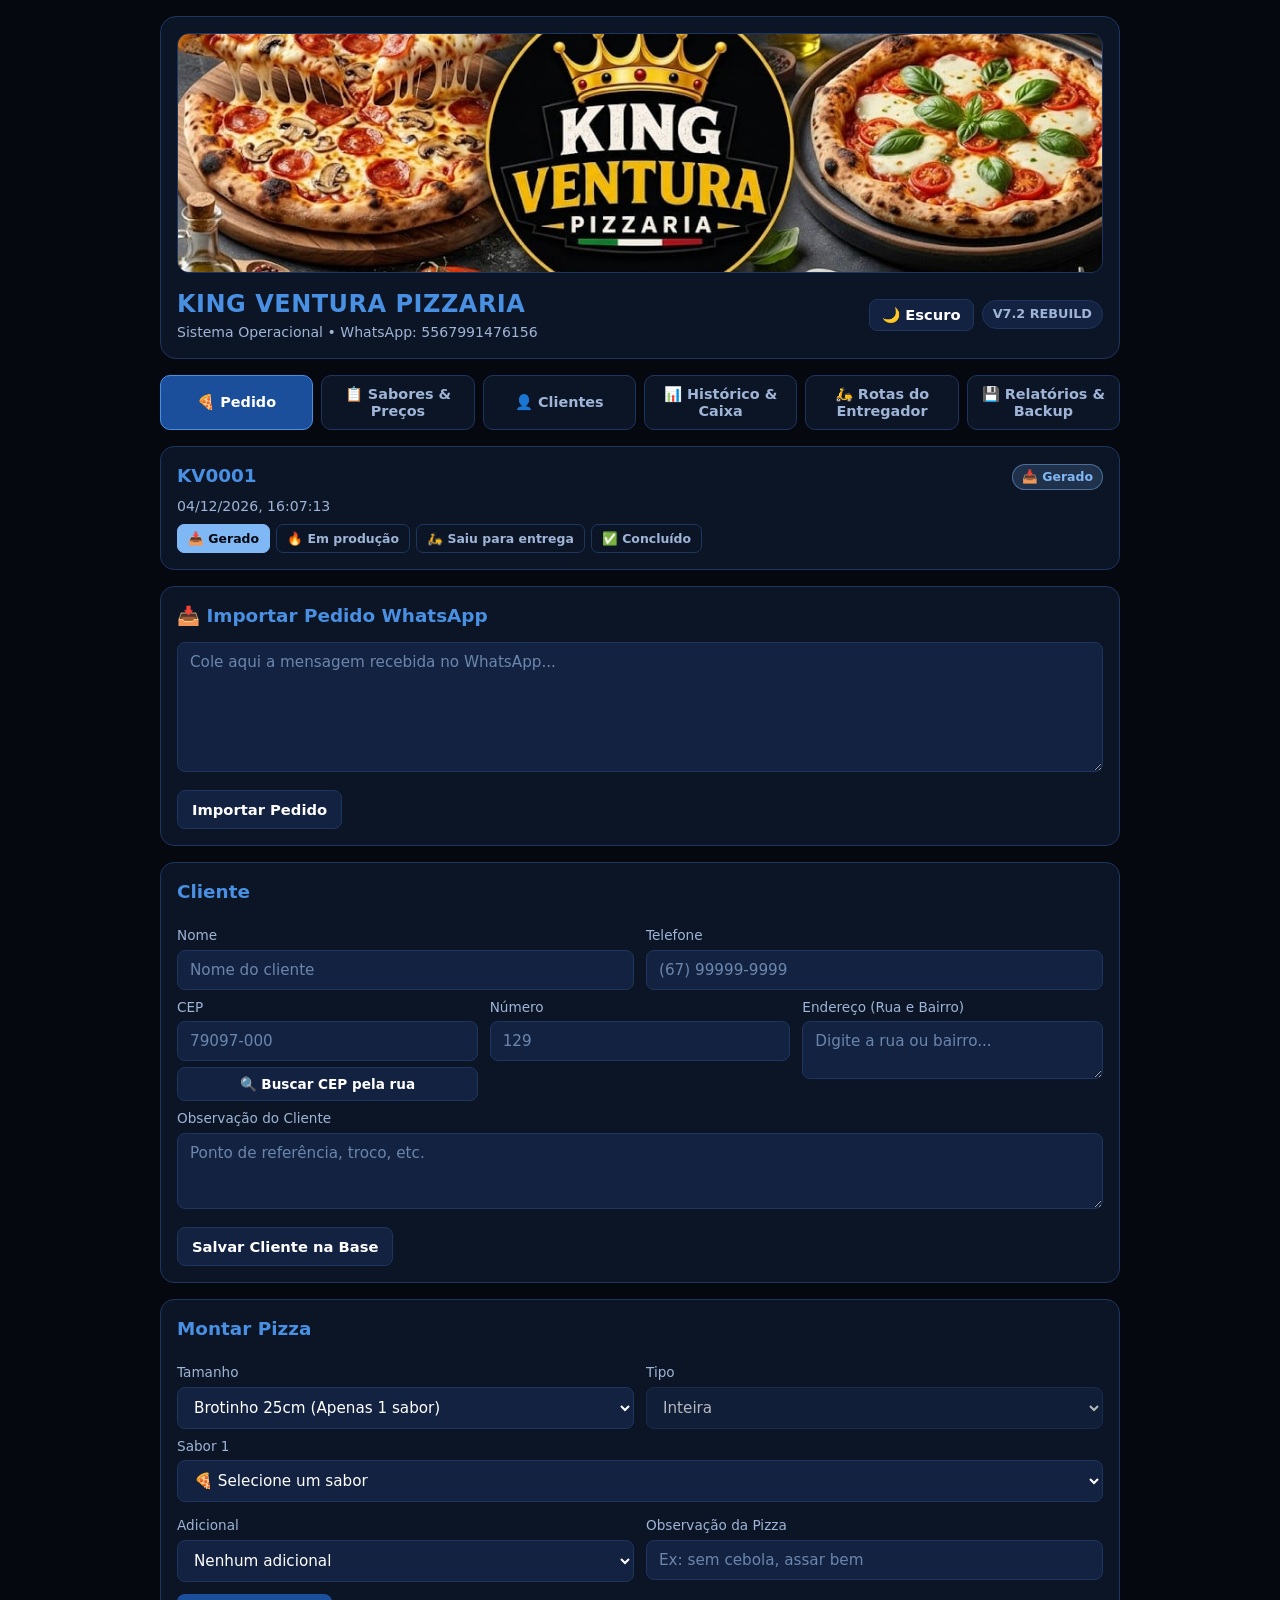
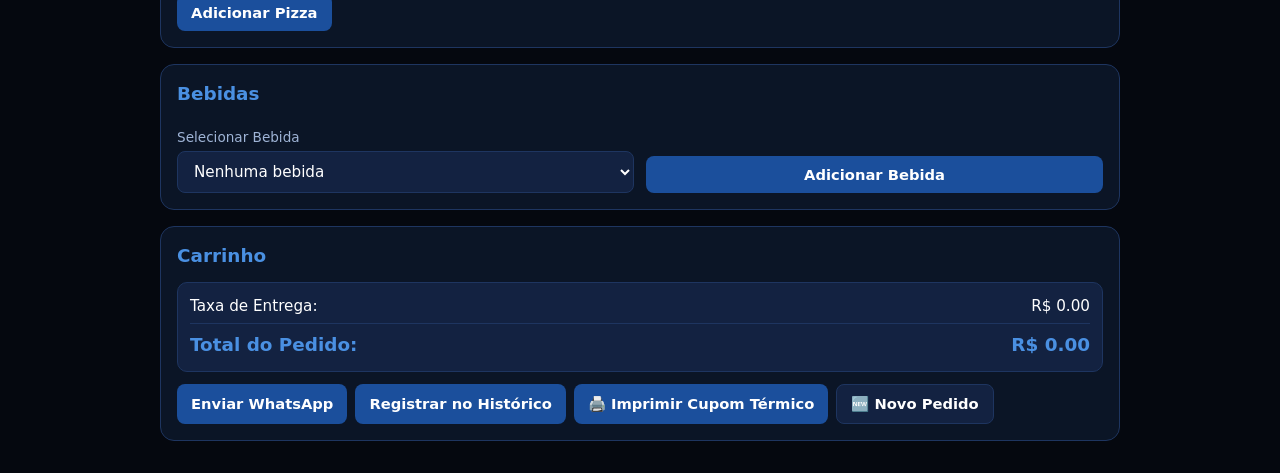
<file: index (23).html>
<!DOCTYPE html>
<html lang="pt-BR">
<head>
  <meta charset="UTF-8" />
  <meta name="viewport" content="width=device-width, initial-scale=1.0" />
  <title>KING VENTURA PIZZARIA — Sistema Operacional</title>
  <style>
    /* Paleta Grêmio: azul, preto e branco. Escuro (padrao) ou claro. */
    :root,
    body[data-tema="escuro"] {
      --bg: #05080f;
      --surface: #0b1526;
      --surface-2: #132241;
      --border: #1e3560;
      --text: #ffffff;
      --muted: #9fb4d6;
      --gold: #4a90e2;
      --terracotta: #1b4f9c;
      --danger: #cf4638;
      --azul-claro: #7fb8f5;
      --placeholder: #6b86ad;
      --sombra: rgba(0, 0, 0, 0.5);
    }

    body[data-tema="claro"] {
      --bg: #eef3fb;
      --surface: #ffffff;
      --surface-2: #e3ecf9;
      --border: #b9cdea;
      --text: #08203f;
      --muted: #4a6a94;
      --gold: #1b4f9c;
      --terracotta: #1b4f9c;
      --danger: #b8302a;
      --azul-claro: #4a90e2;
      --placeholder: #8ba3c4;
      --sombra: rgba(11, 21, 38, 0.12);
    }

    * {
      box-sizing: border-box;
      margin: 0;
      padding: 0;
      font-family: system-ui, -apple-system, BlinkMacSystemFont, "Segoe UI", Roboto, sans-serif;
    }

    body {
      background: var(--bg);
      color: var(--text);
      padding: 16px;
      line-height: 1.45;
    }

    ::selection {
      background: var(--gold);
      color: #ffffff;
    }

    body[data-tema="claro"] .card,
    body[data-tema="claro"] .brand-header,
    body[data-tema="claro"] .item,
    body[data-tema="claro"] .list-card {
      box-shadow: 0 1px 3px var(--sombra);
    }

    input:focus, select:focus, textarea:focus {
      outline: 2px solid var(--gold);
      outline-offset: 1px;
    }

    .app-container {
      max-width: 960px;
      margin: 0 auto;
    }

    .brand-header {
      background: var(--surface);
      border: 1px solid var(--border);
      border-radius: 16px;
      padding: 16px;
      margin-bottom: 16px;
    }

    .brand-logo {
      display: block;
      width: 100%;
      max-height: 240px;
      object-fit: cover;
      border-radius: 12px;
      margin-bottom: 14px;
      border: 1px solid var(--border);
    }

    .brand-top {
      display: flex;
      flex-wrap: wrap;
      justify-content: space-between;
      align-items: center;
      gap: 10px;
    }

    .brand-title {
      font-size: 1.5rem;
      font-weight: 800;
      letter-spacing: 0.5px;
      color: var(--gold);
    }

    .badge-version {
      background: var(--surface-2);
      border: 1px solid var(--border);
      color: var(--muted);
      padding: 4px 10px;
      border-radius: 999px;
      font-size: 0.8rem;
      font-weight: 600;
    }

    .nav-tabs {
      display: grid;
      grid-template-columns: repeat(auto-fit, minmax(150px, 1fr));
      gap: 8px;
      margin-bottom: 16px;
    }

    .nav-tab {
      background: var(--surface);
      color: var(--muted);
      border: 1px solid var(--border);
      padding: 10px 14px;
      border-radius: 10px;
      cursor: pointer;
      font-weight: 600;
      font-size: 0.9rem;
      transition: 0.15s ease;
    }

    .nav-tab:hover {
      border-color: var(--gold);
      color: var(--text);
    }

    .nav-tab.active {
      background: var(--terracotta);
      color: #ffffff;
      border-color: var(--gold);
    }

    .tab-panel {
      display: none;
    }

    .tab-panel.active {
      display: block;
    }

    .card {
      background: var(--surface);
      border: 1px solid var(--border);
      border-radius: 14px;
      padding: 16px;
      margin-bottom: 16px;
    }

    .card h2 {
      font-size: 1.15rem;
      margin-bottom: 12px;
      color: var(--gold);
    }

    .card h3 {
      font-size: 1rem;
      margin: 12px 0 8px;
      color: var(--text);
    }

    .grid-2 {
      display: grid;
      grid-template-columns: repeat(auto-fit, minmax(220px, 1fr));
      gap: 12px;
    }

    .grid-3 {
      display: grid;
      grid-template-columns: repeat(auto-fit, minmax(180px, 1fr));
      gap: 12px;
    }

    label {
      display: block;
      font-size: 0.85rem;
      color: var(--muted);
      margin-bottom: 4px;
      margin-top: 8px;
    }

    input, select, textarea {
      width: 100%;
      background: var(--surface-2);
      color: var(--text);
      border: 1px solid var(--border);
      border-radius: 8px;
      padding: 10px 12px;
      font-size: 0.95rem;
    }

    textarea {
      min-height: 76px;
      resize: vertical;
    }

    input::placeholder, textarea::placeholder {
      color: var(--placeholder);
    }

    select option {
      background: var(--surface-2);
      color: var(--text);
    }

    button {
      background: var(--terracotta);
      color: #fff;
      border: none;
      border-radius: 8px;
      padding: 10px 14px;
      font-weight: 700;
      font-size: 0.92rem;
      cursor: pointer;
      transition: 0.15s ease;
    }

    button:hover {
      filter: brightness(1.08);
    }

    button.secondary {
      background: var(--surface-2);
      color: var(--text);
      border: 1px solid var(--border);
    }

    button.gold {
      background: var(--terracotta);
      color: #ffffff;
    }

    button.danger {
      background: var(--danger);
      color: #fff;
    }

    .btn-row {
      display: flex;
      flex-wrap: wrap;
      gap: 8px;
      margin-top: 12px;
    }

    .item, .list-card {
      background: var(--surface-2);
      border: 1px solid var(--border);
      border-radius: 10px;
      padding: 12px;
      margin-bottom: 10px;
      overflow-wrap: anywhere;
    }

    .list-card > div:first-child {
      min-width: 0;
    }

    .summary-box {
      background: var(--surface-2);
      border: 1px solid var(--border);
      border-radius: 10px;
      padding: 12px;
      margin-top: 12px;
    }

    .summary-line {
      display: flex;
      justify-content: space-between;
      margin-bottom: 6px;
      font-size: 0.95rem;
    }

    .summary-total {
      display: flex;
      justify-content: space-between;
      font-size: 1.15rem;
      font-weight: 800;
      color: var(--gold);
      border-top: 1px solid var(--border);
      padding-top: 8px;
      margin-top: 6px;
    }

    .kpi-grid {
      display: grid;
      grid-template-columns: repeat(auto-fit, minmax(160px, 1fr));
      gap: 10px;
      margin-bottom: 12px;
    }

    .kpi-card {
      background: var(--surface-2);
      border: 1px solid var(--border);
      border-radius: 10px;
      padding: 12px;
    }

    .kpi-label {
      font-size: 0.8rem;
      color: var(--muted);
    }

    .kpi-value {
      font-size: 1.25rem;
      font-weight: 800;
      color: var(--gold);
      margin-top: 4px;
    }

    .status-pill {
      display: inline-block;
      padding: 3px 9px;
      border-radius: 999px;
      font-size: 0.78rem;
      font-weight: 700;
      background: rgba(74, 144, 226, 0.18);
      color: var(--azul-claro);
    }

    .ingredients-preview {
      font-size: 0.85rem;
      color: var(--muted);
      margin-top: 6px;
    }

    
    /* Etapas na paleta Grêmio: azul claro -> azul -> branco -> branco cheio */
    .status-pill.status-feito {
      background: rgba(127, 184, 245, 0.18);
      color: var(--azul-claro);
      border: 1px solid rgba(127, 184, 245, 0.45);
    }
    .status-pill.status-producao {
      background: rgba(74, 144, 226, 0.22);
      color: #a8cdf7;
      border: 1px solid rgba(74, 144, 226, 0.55);
    }
    .status-pill.status-entrega {
      background: rgba(11, 21, 38, 0.85);
      color: #ffffff;
      border: 1px solid rgba(127, 184, 245, 0.6);
    }
    .status-pill.status-finalizado {
      background: #ffffff;
      color: #05080f;
      border: 1px solid #ffffff;
    }
    .status-stepper {
      display: flex;
      flex-wrap: wrap;
      gap: 6px;
      margin-top: 8px;
    }
    .status-btn {
      padding: 6px 10px;
      font-size: 0.78rem;
      border-radius: 7px;
      background: var(--surface);
      color: var(--muted);
      border: 1px solid var(--border);
      font-weight: 700;
    }
    .status-btn.active-feito {
      background: var(--azul-claro);
      color: #05080f;
      border-color: var(--azul-claro);
    }
    .status-btn.active-producao {
      background: var(--gold);
      color: #ffffff;
      border-color: var(--gold);
    }
    .status-btn.active-entrega {
      background: var(--terracotta);
      color: #ffffff;
      border-color: var(--terracotta);
    }
    .status-btn.active-finalizado {
      background: #ffffff;
      color: #05080f;
      border-color: #ffffff;
    }

    /* ===== CUPOM TERMICO: escondido na tela, visivel so no papel ===== */
    #cupomTermico {
      display: none;
    }

    .cupom-txt {
      font-size: 12px;
      line-height: 1.25;
      color: #000;
    }

    .cupom-titulo {
      text-align: center;
      font-size: 13px;
      font-weight: 900;
    }

    .cupom-total {
      font-size: 13px;
      font-weight: 900;
      margin-top: 2px;
    }

    .cupom-rodape {
      text-align: center;
      margin-top: 2px;
    }

    .cupom-obs {
      font-size: 11px;
    }

    @media print {
      /* A pagina inteira vira o cupom: 58mm de largura, altura livre */
      @page {
        size: 58mm auto;
        margin: 0;
      }

      html, body {
        width: 58mm !important;
        height: auto !important;
        min-height: 0 !important;
        max-height: none !important;
        margin: 0 !important;
        padding: 0 !important;
        overflow: visible !important;
        background: #fff !important;
      }

      body > *:not(#cupomTermico) {
        display: none !important;
      }

      #cupomTermico {
        display: block !important;
        position: static !important;
        width: 100% !important;
        max-width: 58mm !important;
        height: auto !important;
        min-height: 0 !important;
        max-height: none !important;
        margin: 0 !important;
        padding: 2mm 2mm 30mm 2mm !important;
        overflow: visible !important;
        page-break-inside: auto !important;
        break-inside: auto !important;
        page-break-after: auto !important;
        break-after: auto !important;
        font-family: "Courier New", Courier, monospace !important;
        font-weight: 700 !important;
        background: #fff !important;
        color: #000 !important;
        box-sizing: border-box !important;
      }

      #cupomTermico * {
        font-family: "Courier New", Courier, monospace !important;
        color: #000 !important;
        background: #fff !important;
        -webkit-print-color-adjust: exact !important;
        print-color-adjust: exact !important;
      }

      .cupom-espaco {
      height: 4px;
    }

    .cupom-linha {
        border: 0 !important;
        border-top: 1px dashed #000 !important;
        height: 0 !important;
        margin: 4px 0 !important;
      }

      .cupom-item {
        margin-bottom: 4px !important;
        page-break-inside: avoid !important;
        break-inside: avoid !important;
      }
    }


    /* ---------- AJUSTES PARA CELULAR ---------- */
    @media (max-width: 720px) {
      body { padding: 10px; font-size: 16px; }
      .app-container { max-width: 100%; }
      .brand-header, .card { padding: 12px; border-radius: 12px; margin-bottom: 12px; }
      .brand-logo { max-height: 150px; }
      .brand-title { font-size: 1.15rem; line-height: 1.25; }
      .grid-2, .grid-3, .kpi-grid { grid-template-columns: 1fr; gap: 10px; }
      .kpi-grid { grid-template-columns: repeat(2, minmax(0, 1fr)); }
      input, select, textarea { font-size: 16px; padding: 12px; }
      label { font-size: 0.9rem; }
      button { font-size: 0.95rem; padding: 12px 14px; }
      .nav-tabs { grid-template-columns: repeat(2, minmax(0, 1fr)); }
      .nav-tab { padding: 12px 10px; font-size: 0.85rem; text-align: center; line-height: 1.2; }
      .btn-row { flex-direction: column; }
      .btn-row button { width: 100%; }
      .summary-line, .summary-total { font-size: 1rem; }
      .summary-total { font-size: 1.1rem; }
      .status-stepper button { flex: 1 1 auto; }
    }

    @media (max-width: 400px) {
      .brand-title { font-size: 1rem; }
      .kpi-grid { grid-template-columns: 1fr; }
      .nav-tabs { grid-template-columns: 1fr; }
    }
  </style>
</head>
<body>
  <div class="app-container">
    <header class="brand-header">
      <img
        src="logo01.jpeg"
        alt="King Ventura Pizzaria"
        class="brand-logo"
        onerror="this.style.display='none'"
      />
      <div class="brand-top">
        <div>
          <h1 class="brand-title">KING VENTURA PIZZARIA</h1>
          <p style="color: var(--muted); font-size: 0.88rem;">Sistema Operacional • WhatsApp: 5567991476156</p>
        </div>
        <div style="display: flex; gap: 8px; align-items: center;">
          <button id="btnTema" class="secondary" type="button" style="padding: 6px 12px;">🌙 Escuro</button>
          <span class="badge-version">V7.2 REBUILD</span>
        </div>
      </div>
    </header>

    <nav class="nav-tabs" aria-label="Navegação do sistema">
      <button class="nav-tab active" data-tab="pedido">🍕 Pedido</button>
      <button class="nav-tab" data-tab="sabores">📋 Sabores & Preços</button>
      <button class="nav-tab" data-tab="clientes">👤 Clientes</button>
      <button class="nav-tab" data-tab="historico">📊 Histórico & Caixa</button>
      <button class="nav-tab" data-tab="rotas">🛵 Rotas do Entregador</button>
      <button class="nav-tab" data-tab="relatorios">💾 Relatórios & Backup</button>
    </nav>

    <!-- ABA 1: PEDIDO -->
    <section id="tab-pedido" class="tab-panel active">
      <div class="card">
        <div class="brand-top">
          <h2 id="numeroPedido" style="margin-bottom: 0;">KV0001</h2>
          <span id="statusPedido" class="status-pill status-feito">📥 Gerado</span>
        </div>
        <p id="dataPedido" style="color: var(--muted); font-size: 0.88rem; margin-top: 6px;"></p>
        <div id="botoesStatusPedidoAtual" class="status-stepper" aria-label="Etapas do pedido atual"></div>
      </div>

      <div id="cardImportarWhats" class="card">
        <h2>📥 Importar Pedido WhatsApp</h2>
        <textarea
          id="pedidoWhats"
          rows="6"
          placeholder="Cole aqui a mensagem recebida no WhatsApp..."
        ></textarea>
        <div class="btn-row">
          <button id="btnImportarWhats" class="secondary">Importar Pedido</button>
        </div>
      </div>

      <div class="card">
        <h2>Cliente</h2>
        <div class="grid-2">
          <div>
            <label for="nome">Nome</label>
            <input id="nome" placeholder="Nome do cliente" />
          </div>
          <div>
            <label for="telefone">Telefone</label>
            <input id="telefone" placeholder="(67) 99999-9999" />
          </div>
        </div>

        <div class="grid-3">
          <div>
            <label for="cep">CEP</label>
            <input id="cep" placeholder="79097-000" />
            <button id="btnBuscarCepDaRua" class="secondary" type="button"
                    style="width: 100%; margin-top: 6px; font-size: 0.85rem; padding: 8px;">
              🔍 Buscar CEP pela rua
            </button>
          </div>
          <div>
            <label for="numero">Número</label>
            <input id="numero" placeholder="129" />
          </div>
          <div>
            <label for="endereco">Endereço (Rua e Bairro)</label>
            <textarea
              id="endereco"
              rows="2"
              list="listaRuasCG"
              placeholder="Digite a rua ou bairro..."
              style="min-height: 54px;"
            ></textarea>
            <datalist id="listaRuasCG"></datalist>
          </div>
        </div>

        <label for="observacao">Observação do Cliente</label>
        <textarea id="observacao" placeholder="Ponto de referência, troco, etc."></textarea>

        <div class="btn-row">
          <button id="btnSalvarClienteRapido" class="secondary" type="button">Salvar Cliente na Base</button>
        </div>
      </div>

      <div class="card">
        <h2>Montar Pizza</h2>
        <div class="grid-2">
          <div>
            <label for="tamanho">Tamanho</label>
            <select id="tamanho">
              <option value="brotinho">Brotinho 25cm (Apenas 1 sabor)</option>
              <option value="grande">Grande 35cm</option>
            </select>
          </div>
          <div>
            <label for="tipoPizza">Tipo</label>
            <select id="tipoPizza">
              <option value="inteira">Inteira</option>
              <option value="meio">Meio a Meio</option>
            </select>
          </div>
        </div>

        <div class="grid-2">
          <div>
            <label for="sabor1">Sabor 1</label>
            <select id="sabor1"></select>
          </div>
          <div id="boxSabor2" style="display: none;">
            <label for="sabor2">Sabor 2 (Meio a Meio)</label>
            <select id="sabor2"></select>
          </div>
        </div>

        <div id="ingredientes" class="ingredients-preview"></div>

        <div class="grid-2">
          <div>
            <label for="adicional">Adicional</label>
            <select id="adicional">
              <option value="0">Nenhum adicional</option>
              <option value="4">Catupiry Extra (+R$ 4,00)</option>
              <option value="4">Presunto Extra (+R$ 4,00)</option>
              <option value="4">Cebola Extra (+R$ 4,00)</option>
              <option value="4">Milho Extra (+R$ 4,00)</option>
              <option value="4">Ervilha Extra (+R$ 4,00)</option>
              <option value="5">Muçarela Extra (+R$ 5,00)</option>
              <option value="5">Bacon Extra (+R$ 5,00)</option>
            </select>
          </div>
          <div>
            <label for="obsPizza">Observação da Pizza</label>
            <input id="obsPizza" placeholder="Ex: sem cebola, assar bem" />
          </div>
        </div>

        <div class="btn-row">
          <button id="btnAdicionarPizza" class="gold" type="button">Adicionar Pizza</button>
        </div>
      </div>

      <div class="card">
        <h2>Bebidas</h2>
        <div class="grid-2">
          <div>
            <label for="bebida">Selecionar Bebida</label>
            <select id="bebida">
              <option value="">Nenhuma bebida</option>
              <option value="16">Coca-Cola 2 Litros - R$ 16,00</option>
              <option value="10">Guaraná Antarctica 1 Litro - R$ 10,00</option>
              <option value="6">Coca-Cola Lata 310ml - R$ 6,00</option>
            </select>
          </div>
          <div style="display: flex; align-items: flex-end;">
            <button id="btnAdicionarBebida" type="button" style="width: 100%;">Adicionar Bebida</button>
          </div>
        </div>
      </div>

      <div class="card">
        <h2>Carrinho</h2>
        <div id="carrinho"></div>

        <div class="summary-box">
          <div class="summary-line">
            <span>Taxa de Entrega:</span>
            <span>R$ <span id="taxaEntrega">0.00</span></span>
          </div>
          <div id="mensagemEntrega" style="font-size: 0.85rem; color: var(--gold); margin-bottom: 6px;"></div>
          <div class="summary-total">
            <span>Total do Pedido:</span>
            <span>R$ <span id="totalPedido">0.00</span></span>
          </div>
        </div>

        <div class="btn-row">
          <button id="btnWhatsApp" class="gold" type="button">Enviar WhatsApp</button>
          <button id="btnRegistrarHistorico" type="button">Registrar no Histórico</button>
          <button onclick="imprimirCupomTermico()" class="gold" type="button">🖨️ Imprimir Cupom Térmico</button>
          <button onclick="novoPedido()" class="secondary" type="button">🆕 Novo Pedido</button>
        </div>
      </div>
    </section>

    <!-- ABA 2: SABORES & PREÇOS -->
    <section id="tab-sabores" class="tab-panel">
      <div class="card">
        <h2>Cadastrar / Editar Sabor</h2>
        <input type="hidden" id="saborEditandoOriginal" />
        <div class="grid-3">
          <div>
            <label for="cadNomeSabor">Nome do Sabor</label>
            <input id="cadNomeSabor" placeholder="Ex: Portuguesa" />
          </div>
          <div>
            <label for="cadPrecoBrotinho">Brotinho 25cm (R$)</label>
            <input id="cadPrecoBrotinho" type="number" step="0.50" min="0" placeholder="20.00" />
          </div>
          <div>
            <label for="cadPrecoGrande">Grande 35cm (R$)</label>
            <input id="cadPrecoGrande" type="number" step="0.50" min="0" placeholder="40.00" />
          </div>
        </div>
        <label for="cadIngredientes">Ingredientes (separados por vírgula)</label>
        <input id="cadIngredientes" placeholder="Molho, Muçarela, Presunto, Ovo, Cebola, Azeitonas, Orégano" />

        <div class="btn-row">
          <button id="btnSalvarSabor" class="gold" type="button">Salvar Sabor</button>
          <button id="btnCancelarEdicaoSabor" class="secondary" type="button">Limpar Campos</button>
          <button id="btnRestaurarSabores" class="secondary" type="button">Restaurar Sabores Padrão</button>
        </div>
      </div>

      <div class="card">
        <h2>Sabores Cadastrados</h2>
        <div id="listaSabores"></div>
      </div>
    </section>

    <!-- ABA 3: CLIENTES -->
    <section id="tab-clientes" class="tab-panel">
      <div class="card">
        <h2>Cadastrar / Editar Cliente</h2>
        <input type="hidden" id="clienteEditId" />
        <div class="grid-2">
          <div>
            <label for="cliNome">Nome</label>
            <input id="cliNome" placeholder="Nome completo" />
          </div>
          <div>
            <label for="cliTelefone">Telefone</label>
            <input id="cliTelefone" placeholder="(67) 99999-9999" />
          </div>
        </div>
        <div class="grid-3">
          <div>
            <label for="cliCep">CEP</label>
            <input id="cliCep" placeholder="79097-000" />
          </div>
          <div>
            <label for="cliNumero">Número</label>
            <input id="cliNumero" placeholder="129" />
          </div>
          <div>
            <label for="cliEndereco">Endereço</label>
            <input id="cliEndereco" placeholder="Rua / Bairro" />
          </div>
        </div>
        <label for="cliObs">Observação</label>
        <input id="cliObs" placeholder="Preferências ou ponto de referência" />
        <div class="btn-row">
          <button id="btnSalvarCliente" class="gold" type="button">Salvar Cliente</button>
          <button id="btnLimparClienteForm" class="secondary" type="button">Limpar</button>
        </div>
      </div>

      <div class="card">
        <h2>Base de Clientes</h2>
        <input id="buscaCliente" placeholder="Buscar cliente por nome, telefone ou endereço..." />
        <div id="listaClientes" style="margin-top: 12px;"></div>
      </div>
    </section>

    <!-- ABA 4: HISTÓRICO & CAIXA -->
    <section id="tab-historico" class="tab-panel">
      <div class="card">
        <h2>Resumo do Caixa</h2>
        <div class="kpi-grid">
          <div class="kpi-card">
            <div class="kpi-label">Pedidos Registrados</div>
            <div id="kpiQtdPedidos" class="kpi-value">0</div>
          </div>
          <div class="kpi-card">
            <div class="kpi-label">Faturamento Total</div>
            <div class="kpi-value">R$ <span id="kpiFaturamento">0.00</span></div>
          </div>
          <div class="kpi-card">
            <div class="kpi-label">Ticket Médio</div>
            <div class="kpi-value">R$ <span id="kpiTicketMedio">0.00</span></div>
          </div>
        </div>
        <input id="buscaHistorico" placeholder="Buscar pedido por código (KV...), cliente ou status..." />
        <div id="filtrosStatusHistorico" class="status-stepper" style="margin-top: 10px;">
          <button type="button" class="status-btn active-feito" data-filtro-status="Todos" onclick="selecionarFiltroHistorico('Todos')">Todos</button>
          <button type="button" class="status-btn" data-filtro-status="Gerado" onclick="selecionarFiltroHistorico('Gerado')">📥 Gerado</button>
          <button type="button" class="status-btn" data-filtro-status="Em produção" onclick="selecionarFiltroHistorico('Em produção')">🔥 Em produção</button>
          <button type="button" class="status-btn" data-filtro-status="Saiu para entrega" onclick="selecionarFiltroHistorico('Saiu para entrega')">🛵 Saiu para entrega</button>
          <button type="button" class="status-btn" data-filtro-status="Concluído" onclick="selecionarFiltroHistorico('Concluído')">✅ Concluído</button>
        </div>
      </div>

      <div class="card" id="cardEditarPedido" style="display: none;">
        <h2>✏️ Editar Itens do Pedido <span id="editarPedidoNumero"></span></h2>
        <p style="color: var(--muted); font-size: 0.9rem; margin-bottom: 10px;">
          Altere os itens, o valor ou a taxa de entrega. Depois salve para atualizar o histórico e o caixa.
        </p>
        <div id="editarItensLista"></div>

        <div class="grid-3" style="margin-top: 12px;">
          <div>
            <label for="editarTaxaEntrega">Taxa de Entrega (R$)</label>
            <input id="editarTaxaEntrega" type="number" step="0.50" min="0" />
          </div>
          <div>
            <label for="editarClienteHistorico">Cliente</label>
            <input id="editarClienteHistorico" placeholder="Nome do cliente" />
          </div>
          <div>
            <label for="editarObservacaoHistorico">Observação</label>
            <input id="editarObservacaoHistorico" placeholder="Observação do pedido" />
          </div>
        </div>

        <div class="summary-box">
          <div class="summary-line"><span>Itens</span><span>R$ <span id="editarSubtotal">0.00</span></span></div>
          <div class="summary-line"><span>Taxa de Entrega</span><span>R$ <span id="editarTaxaMostrada">0.00</span></span></div>
          <div class="summary-total"><span>Total</span><span>R$ <span id="editarTotal">0.00</span></span></div>
        </div>

        <div class="btn-row">
          <button id="btnSalvarEdicaoPedido" class="gold" type="button">Salvar Alterações</button>
          <button id="btnAdicionarItemEdicao" class="secondary" type="button" onclick="adicionarItemEdicao()">+ Adicionar Item</button>
          <button id="btnCancelarEdicaoPedido" class="secondary" type="button">Cancelar</button>
        </div>
      </div>

      <div class="card">
        <h2>Histórico de Pedidos</h2>
        <div id="listaHistorico"></div>
      </div>
    </section>

    <!-- ABA 5: ROTAS DO ENTREGADOR -->
    <section id="tab-rotas" class="tab-panel">
      <div class="card">
        <h2>🛵 Rotas do Entregador</h2>
        <p style="color: var(--muted); font-size: 0.9rem; margin-bottom: 10px;">
          Informe o endereço de entrega e o sistema calcula a distância real de carro
          a partir da Rua Delamare, 129, mostra o tempo estimado e abre a rota no mapa.
        </p>

        <div class="grid-2">
          <div>
            <label for="rotaEndereco">Endereço de entrega</label>
            <input id="rotaEndereco" placeholder="Rua, número e bairro" />
          </div>
          <div>
            <label for="rotaCliente">Cliente / Pedido (opcional)</label>
            <input id="rotaCliente" placeholder="Ex: KV0012 - Maria" />
          </div>
        </div>

        <div class="btn-row">
          <button id="btnCalcularRota" class="gold" type="button">Calcular Rota</button>
          <button id="btnUsarEnderecoPedido" class="secondary" type="button">Usar endereço do pedido atual</button>
          <button id="btnRotasDoDia" class="secondary" type="button">Rotas dos pedidos de hoje</button>
        </div>

        <div id="resultadoRota" class="summary-box" style="display: none;"></div>
      </div>

      <div class="card">
        <h2>🔌 Teste de Conexão das APIs</h2>
        <p style="color: var(--muted); font-size: 0.9rem; margin-bottom: 10px;">
          A taxa de entrega depende destes serviços responderem. Se algum falhar aqui,
          a taxa não calcula e o CEP não preenche o endereço.
        </p>
        <div class="btn-row">
          <button id="btnTestarApis" class="gold" type="button">Testar Conexão Agora</button>
        </div>
        <div id="resultadoTesteApis" class="summary-box" style="margin-top: 10px;"></div>
      </div>

      <div class="card">
        <h2>🔑 Chave da API de Rotas</h2>
        <p style="color: var(--muted); font-size: 0.9rem; margin-bottom: 10px;">
          O cálculo usa o OpenRouteService, que é gratuito (2.000 rotas por dia, sem cartão de crédito).
          Crie a sua chave em
          <a href="https://openrouteservice.org" target="_blank" rel="noopener" style="color: var(--gold);">openrouteservice.org</a>
          e cole aqui. A chave fica salva apenas neste aparelho.
        </p>
        <label for="inputChaveRota">Chave da API</label>
        <input id="inputChaveRota" placeholder="Cole aqui a sua chave" autocomplete="off" spellcheck="false" />
        <div class="btn-row">
          <button id="btnSalvarChaveRota" class="gold" type="button">Salvar Chave</button>
          <button id="btnTestarChaveRota" class="secondary" type="button">Testar Chave</button>
          <button id="btnApagarChaveRota" class="danger" type="button">Apagar Chave</button>
        </div>
        <div id="statusChaveRota" style="font-size: 0.88rem; color: var(--muted); margin-top: 10px;"></div>
      </div>

      <div class="card">
        <h2>📋 Entregas de Hoje</h2>
        <div id="listaRotasDia"></div>
      </div>
    </section>

    <!-- ABA 6: RELATÓRIOS & BACKUP -->
    <section id="tab-relatorios" class="tab-panel">
      <div class="card">
        <h2>Exportar Relatórios CSV</h2>
        <p style="color: var(--muted); font-size: 0.9rem; margin-bottom: 10px;">
          Baixe planilhas CSV compatíveis com Excel para controle financeiro e de clientes.
        </p>
        <div class="btn-row">
          <button id="btnExportarPedidosCSV" class="gold" type="button">Baixar Histórico de Pedidos (CSV)</button>
          <button id="btnExportarSaboresCSV" class="secondary" type="button">Baixar Tabela de Sabores (CSV)</button>
          <button id="btnExportarClientesCSV" class="secondary" type="button">Baixar Base de Clientes (CSV)</button>
        </div>
      </div>

      <div class="card">
        <h2>Backup e Restauração (JSON)</h2>
        <p style="color: var(--muted); font-size: 0.9rem; margin-bottom: 10px;">
          Salve todo o sistema (sabores, preços, clientes, histórico e numeração) ou restaure um arquivo JSON.
        </p>
        <div class="btn-row">
          <button id="btnExportarBackup" class="gold" type="button">Exportar Backup JSON</button>
          <button id="btnImportarBackup" class="secondary" type="button">Restaurar Backup JSON</button>
        </div>
        <label for="inputBackupJson">Conteúdo JSON para Restauração</label>
        <textarea id="inputBackupJson" rows="6" placeholder="Cole aqui o JSON de backup ou selecione um arquivo abaixo..."></textarea>
        <label for="fileBackupJson">Ou escolher arquivo .json</label>
        <input id="fileBackupJson" type="file" accept=".json,application/json" />
      </div>
    </section>
    <!-- CUPOM TÉRMICO COMPACTO (SOMENTE IMPRESSÃO) -->
    <div id="cupomTermico" aria-hidden="true"></div>
  </div>

  <script>
    const NUMERO_WHATSAPP = "5567991476156";

    /* ===== ENTREGA: PONTO DE PARTIDA E REGRA DE TAXA ===== */
    // Origem das entregas — Rua Delamare, 129, Tarumã, CEP 79097-240.
    // TODA rota parte daqui, em qualquer tela.
    const ORIGEM_ENTREGA = {
      endereco: "Rua Delamare, 129 - Jardim Tarumã, Campo Grande - MS",
      cep: "79097-240",
      rua: "Rua Delamare",
      numero: "129"
    };

    // Regra de taxa: até 3 km é grátis; a partir de 3 km começa em R$ 5,00
    // e sobe R$ 1,50 por km adicional, até o teto de 10 km.
    const REPASSE_ATE_KM = 3;            // faixa gratuita (até 3 km)
    const REPASSE_FIM_INICIAL = 4;       // a partir de 3 km, o primeiro passo é 4 km
    const REPASSE_INICIAL = 5;           // valor cobrado assim que passa dos 3 km
    const REPASSE_POR_KM_EXTRA = 1.5;    // valor somado por km além dos 4 km

    // Área de atendimento: entrega somente até 10 km do ponto de partida.
    const RAIO_MAXIMO_KM = 10;

    // ===== ROTAS E DISTANCIA (OpenRouteService) =====
    // Chave gratuita, sem cartao de credito: https://openrouteservice.org
    const ORS_ENDPOINT = "https://api.heigit.org/openrouteservice";
    const ORS_PROFILE = "driving-car";
    const ORS_CHAVE_LOCAL = "kv_ors_key";

    // Coordenadas do ponto de partida — Rua Delamare, 129, CEP 79097-240.
    // Valor de referencia: se estiver errado, o sistema corrige sozinho
    // buscando pelo CEP na primeira rota calculada (ver obterOrigemReal()).
    const ORIGEM_COORDS = {
      lat: -20.5440728,
      lng: -54.6727293,
      endereco: "Rua Delamare, 129 - Jardim Tarumã, Campo Grande - MS",
      cep: "79097-240"
    };

    // A pizzaria fica na Rua Delamare, 129 (nao em outro numero da mesma rua).
    // A origem e FIXA: nada de busca por texto livre, que cai em qualquer ponto
    // da rua (107, 172, 716...). Se precisar mudar, ajuste aqui.
    function obterOrigemReal() {
      // limpa o cache antigo que pudesse ter gravado uma posicao errada
      try {
        const salvo = localStorage.getItem("kv_origem_coords");
        if (salvo) {
          const c = JSON.parse(salvo);
          // descarta qualquer cache que nao seja exatamente este ponto
          if (!c || Math.abs(c.lat - ORIGEM_COORDS.lat) > 0.0005 ||
              Math.abs(c.lng - ORIGEM_COORDS.lng) > 0.0005) {
            localStorage.removeItem("kv_origem_coords");
          }
        }
      } catch (e) {
        localStorage.removeItem("kv_origem_coords");
      }
      return { lat: ORIGEM_COORDS.lat, lng: ORIGEM_COORDS.lng };
    }

    // Bairros com entrega grátis, custe o que custar em km.
    const BAIRROS_ENTREGA_GRATIS = [
      "Jardim Tarumã"
    ];

    // Distância de rota (km) do ponto de partida até cada CEP/bairro.
    // Preencha aqui com os CEPs/bairros que voce atende. Exemplo:
    //   "79097-240": 0.5,
    //   "79006-000": 6.2
    const TABELA_DISTANCIAS_KM = {
    };

    // Faixas por inicio do CEP: funciona sem cadastrar rua por rua.
    // Ajuste os km conforme a realidade dos bairros.
    const FAIXAS_CEP_ENTREGA = [
      // { prefixo: "79097", km: 1.5,  nome: "Jardim Tarumã" },
      // { prefixo: "79006", km: 6.5,  nome: "Vila Bandeirante" },
      // { prefixo: "79002", km: 7.5,  nome: "Centro" }
    ];

    const SABORES_PADRAO = {
      "Muçarela": {
        brotinho: 15,
        grande: 35,
        ingredientes: ["Molho", "Muçarela", "Azeitonas", "Orégano"]
      },
      "Calabresa": {
        brotinho: 20,
        grande: 35,
        ingredientes: ["Molho", "Muçarela", "Calabresa", "Cebola", "Azeitonas", "Orégano"]
      },
      "Catupiry": {
        brotinho: 20,
        grande: 35,
        ingredientes: ["Molho", "Muçarela", "Catupiry", "Azeitonas", "Orégano"]
      },
      "Calabresa com Catupiry": {
        brotinho: 20,
        grande: 40,
        ingredientes: ["Molho", "Muçarela", "Calabresa", "Catupiry", "Azeitonas", "Orégano"]
      },
      "Frango com Catupiry": {
        brotinho: 20,
        grande: 40,
        ingredientes: ["Molho", "Muçarela", "Frango Desfiado", "Catupiry", "Azeitonas", "Orégano"]
      },
      "Presunto": {
        brotinho: 20,
        grande: 35,
        ingredientes: ["Molho", "Muçarela", "Presunto", "Cebola", "Azeitonas", "Orégano"]
      },
      "Presunto com Catupiry": {
        brotinho: 20,
        grande: 40,
        ingredientes: ["Molho", "Muçarela", "Presunto", "Catupiry", "Azeitonas", "Orégano"]
      },
      "Brasileira": {
        brotinho: 20,
        grande: 40,
        ingredientes: ["Molho", "Muçarela", "Milho Verde", "Ervilha", "Cebola", "Azeitonas", "Orégano"]
      },
      "Frango com Milho e Tomate": {
        brotinho: 20,
        grande: 40,
        ingredientes: ["Molho", "Muçarela", "Frango Desfiado", "Milho Verde", "Tomate", "Azeitonas", "Orégano"]
      },
      "Baiana": {
        brotinho: 23,
        grande: 40,
        ingredientes: ["Molho", "Muçarela", "Calabresa", "Bacon", "Molho de Pimenta", "Cebola", "Azeitonas", "Orégano"]
      },
      "Bacon": {
        brotinho: 23,
        grande: 40,
        ingredientes: ["Molho", "Muçarela", "Bacon", "Cebola", "Azeitonas", "Orégano"]
      },
      "Cremosa": {
        brotinho: 23,
        grande: 40,
        ingredientes: ["Molho", "Muçarela", "Catupiry", "Creme de Leite", "Azeitonas", "Orégano"]
      },
      "Lombo ao Creme": {
        brotinho: 23,
        grande: 40,
        ingredientes: ["Molho", "Muçarela", "Lombinho", "Creme de Leite", "Azeitonas", "Orégano"]
      }
    };

    let SABORES = {};
    let historicoPedidos = [];
    let clientesBase = [];
    let taxaEntrega = 0;

    let pedidoAtual = {
      numero: "",
      data: "",
      status: "Aberto",
      cliente: "",
      telefone: "",
      cep: "",
      endereco: "",
      numeroCasa: "",
      observacao: "",
      taxaEntrega: 0,
      itens: [],
      total: 0
    };

    function carregarSaboresStorage() {
      const salvo = localStorage.getItem("kv_sabores");
      if (salvo) {
        try {
          SABORES = JSON.parse(salvo);
          return;
        } catch (e) {}
      }
      SABORES = JSON.parse(JSON.stringify(SABORES_PADRAO));
      salvarSaboresStorage();
    }

    function salvarSaboresStorage() {
      localStorage.setItem("kv_sabores", JSON.stringify(SABORES));
    }

    function carregarHistorico() {
      const dados = localStorage.getItem("historicoPedidos");
      if (dados) {
        try {
          historicoPedidos = JSON.parse(dados);
        } catch (e) {
          historicoPedidos = [];
        }
      }
    }

    function salvarHistorico() {
      localStorage.setItem("historicoPedidos", JSON.stringify(historicoPedidos));
    }

    function carregarClientes() {
      const dados = localStorage.getItem("kv_clientes");
      if (dados) {
        try {
          clientesBase = JSON.parse(dados);
        } catch (e) {
          clientesBase = [];
        }
      }
    }

    function salvarClientes() {
      localStorage.setItem("kv_clientes", JSON.stringify(clientesBase));
    }


    const ETAPAS_PEDIDO = [
      { key: "Gerado", label: "📥 Gerado", pillClass: "status-feito", activeClass: "active-feito" },
      { key: "Em produção", label: "🔥 Em produção", pillClass: "status-producao", activeClass: "active-producao" },
      { key: "Saiu para entrega", label: "🛵 Saiu para entrega", pillClass: "status-entrega", activeClass: "active-entrega" },
      { key: "Concluído", label: "✅ Concluído", pillClass: "status-finalizado", activeClass: "active-finalizado" }
    ];

    function normalizarStatusPedido(status) {
      const s = String(status || "").trim().toLowerCase();
      if (!s || s === "aberto" || s === "feito" || s === "gerado") return "Gerado";
      if (s.includes("preparo") || s.includes("produ")) return "Em produção";
      if (s.includes("entrega") || s.includes("saiu")) return "Saiu para entrega";
      if (s.includes("conclu") || s.includes("final")) return "Concluído";
      return "Gerado";
    }

    function obterMetaStatus(status) {
      const norm = normalizarStatusPedido(status);
      return ETAPAS_PEDIDO.find((e) => e.key === norm) || ETAPAS_PEDIDO[0];
    }

    function atualizarBadgeStatusAtual(status) {
      const meta = obterMetaStatus(status);
      const badge = document.getElementById("statusPedido");
      if (!badge) return;
      badge.className = "status-pill " + meta.pillClass;
      badge.innerText = meta.label;
    }

    function definirStatusPedidoAtual(novoStatus) {
      const meta = obterMetaStatus(novoStatus);
      pedidoAtual.status = meta.key;
      atualizarBadgeStatusAtual(meta.key);
      renderizarBotoesStatusAtual();
    }

    function renderizarBotoesStatusAtual() {
      const container = document.getElementById("botoesStatusPedidoAtual");
      if (!container) return;
      const atualNorm = normalizarStatusPedido(pedidoAtual.status);
      container.innerHTML = ETAPAS_PEDIDO.map((etapa) => {
        const isCurrent = etapa.key === atualNorm;
        return `<button type="button" class="status-btn ${isCurrent ? etapa.activeClass : ""}" onclick="definirStatusPedidoAtual('${etapa.key}')">${etapa.label}</button>`;
      }).join("");
    }

    function gerarNumeroPedido() {
      let numero = Number(localStorage.getItem("ultimoPedido") || 0);
      numero++;
      localStorage.setItem("ultimoPedido", numero);
      return "KV" + String(numero).padStart(4, "0");
    }

    function registrarPedido(pedido) {
      pedido.numero = pedido.numero || gerarNumeroPedido();
      pedido.data = pedido.data || new Date().toLocaleString("pt-BR");
      pedido.status = normalizarStatusPedido(pedido.status || pedidoAtual.status || "Feito");
      historicoPedidos.unshift(pedido);
      salvarHistorico();
      renderizarHistorico();
      popularDatalistRuas();
    }

    function inicializarPedido() {
      const agora = new Date();
      let proximoNum = Number(localStorage.getItem("ultimoPedido") || 0) + 1;
      const codigo = "KV" + String(proximoNum).padStart(4, "0");

      pedidoAtual.numero = codigo;
      pedidoAtual.data = agora.toLocaleString("pt-BR");
      pedidoAtual.status = "Gerado";

      document.getElementById("numeroPedido").innerText = codigo;
      document.getElementById("dataPedido").innerText = pedidoAtual.data;
      atualizarBadgeStatusAtual("Gerado");
      renderizarBotoesStatusAtual();
    }

    function carregarSabores() {
      const tamanho = document.getElementById("tamanho").value;
      const sabor1 = document.getElementById("sabor1");
      const sabor2 = document.getElementById("sabor2");

      const prev1 = sabor1.value;
      const prev2 = sabor2.value;

      sabor1.innerHTML = '<option value="">🍕 Selecione um sabor</option>';
      sabor2.innerHTML = '<option value="">🍕 Selecione um sabor</option>';

      Object.keys(SABORES).forEach((nome) => {
        const preco = tamanho === "brotinho" ? Number(SABORES[nome].brotinho) : Number(SABORES[nome].grande);
        sabor1.innerHTML += `<option value="${nome}">${nome} - R$ ${preco.toFixed(2)}</option>`;
        sabor2.innerHTML += `<option value="${nome}">${nome} - R$ ${preco.toFixed(2)}</option>`;
      });

      if (prev1 && SABORES[prev1]) sabor1.value = prev1;
      if (prev2 && SABORES[prev2]) sabor2.value = prev2;

      atualizarVisualPedido();
      atualizarPreviewIngredientes();
    }

    function atualizarVisualPedido() {
      const tamanho = document.getElementById("tamanho").value;
      const tipoSelect = document.getElementById("tipoPizza");
      const boxSabor2 = document.getElementById("boxSabor2");

      if (tamanho === "brotinho") {
        tipoSelect.disabled = true;
        tipoSelect.value = "inteira";
        boxSabor2.style.display = "none";
      } else {
        tipoSelect.disabled = false;
        boxSabor2.style.display = tipoSelect.value === "meio" ? "block" : "none";
      }

      atualizarPreviewIngredientes();
    }

    function atualizarPreviewIngredientes() {
      const el = document.getElementById("ingredientes");
      const tamanho = document.getElementById("tamanho").value;
      const tipo = document.getElementById("tipoPizza").value;
      const s1 = document.getElementById("sabor1").value;
      const s2 = document.getElementById("sabor2").value;

      if (!s1 || !SABORES[s1]) {
        el.innerText = "";
        return;
      }

      if (tamanho === "grande" && tipo === "meio" && s2 && SABORES[s2]) {
        el.innerText =
          `Ingredientes — 50% ${s1}: ${SABORES[s1].ingredientes.join(", ")} | ` +
          `50% ${s2}: ${SABORES[s2].ingredientes.join(", ")}`;
      } else {
        el.innerText = `Ingredientes: ${SABORES[s1].ingredientes.join(", ")}`;
      }
    }

    function adicionarItem(item) {
      pedidoAtual.itens.push(item);
      atualizarCarrinho();
    }

    function removerItem(indice) {
      pedidoAtual.itens.splice(indice, 1);
      atualizarCarrinho();
    }

    function limparPedido() {
      pedidoAtual.itens = [];
      atualizarCarrinho();
    }

    function atualizarCarrinho() {
      const carrinho = document.getElementById("carrinho");
      if (!carrinho) return;

      let html = "";
      pedidoAtual.itens.forEach((item, index) => {
        html += `
          <div class="item">
            <b>${item.descricao}</b><br />
            ${item.ingredientes ? `<span style="color: var(--muted); font-size: 0.85rem;">${item.ingredientes}</span><br />` : ""}
            ${item.observacao ? `<span style="color: var(--gold); font-size: 0.85rem;">Obs: ${item.observacao}</span><br />` : ""}
            <div style="margin-top: 6px; display: flex; justify-content: space-between; align-items: center;">
              <strong>Valor: R$ ${Number(item.valor).toFixed(2)}</strong>
              <button class="danger" onclick="removerItem(${index})" type="button">Excluir</button>
            </div>
          </div>
        `;
      });

      carrinho.innerHTML = html || '<p style="color: var(--muted);">Nenhum item adicionado ainda.</p>';
      atualizarTotal();
    }

    function atualizarTotal() {
      let subtotal = 0;
      pedidoAtual.itens.forEach((item) => {
        subtotal += Number(item.valor) || 0;
      });

      const total = subtotal + taxaEntrega;
      pedidoAtual.taxaEntrega = taxaEntrega;
      pedidoAtual.total = total;

      document.getElementById("taxaEntrega").innerText = taxaEntrega.toFixed(2);
      document.getElementById("totalPedido").innerText = total.toFixed(2);
    }

    function avisarEndereco(mensagem) {
      const el = document.getElementById("mensagemEntrega");
      if (!el) return;
      el.innerHTML = mensagem;
    }


    /* ============ TAXA DE ENTREGA (reescrita) ============ */

    function bairroDoEndereco() {
      const texto = (document.getElementById("endereco").value || "").trim();
      const p = texto.split(" - ");
      if (p.length > 1) {
        const b = p.slice(1).join(" - ").trim();
        if (b.length >= 3) return b;
      }
      return "";
    }

    // Distancia (km) estimada por prefixo de CEP. Ajuste os km conforme a realidade.
    const DISTANCIAS_POR_CEP = [
      { prefixo: "79097", km: 1.5, nome: "Jardim Tarumã" },
      { prefixo: "79006", km: 6.5, nome: "Vila Bandeirante" },
      { prefixo: "79002", km: 7.5, nome: "Centro" },
      { prefixo: "79001", km: 8.0, nome: "Centro" }
    ];

    // Distancia (km) estimada por bairro (tem prioridade sobre o CEP).
    const DISTANCIAS_POR_BAIRRO = {
      "jardim taruma": 1.5
    };

    function calcularTaxaEntrega() {
      const cep = soDigitos(document.getElementById("cep").value);
      const bairro = bairroDoEndereco();
      const bairroChave = textoLimpo(bairro).replace(/\s+/g, " ");

      if (cep.length < 8 && !bairro) {
        taxaEntrega = 0;
        marcarEndereco("aviso", "Informe o CEP ou a rua para calcular a taxa de entrega.");
        atualizarTotal();
        return;
      }

      // aviso provisorio enquanto procura; sera trocado pelo valor da taxa
      marcarEndereco("aviso", "Calculando a taxa de entrega...");

      // o endereco veio do CEP: a distancia e estimada pela faixa do CEP,
      // sem depender de internet, e o texto mostra a taxa (nao um aviso).

      // 1) entrega gratis por bairro
      const gratis = BAIRROS_ENTREGA_GRATIS.some(function (b) {
        return textoLimpo(b) === bairroChave;
      });
      if (bairro && gratis) {
        taxaEntrega = 0;
        marcarEndereco("ok", "🎉 ENTREGA GRÁTIS — " + bairro);
        atualizarTotal();
        return;
      }

      // 2) km por bairro cadastrado
      let km = null;
      let referencia = bairro || cep;
      if (bairroChave && DISTANCIAS_POR_BAIRRO[bairroChave] !== undefined) {
        km = DISTANCIAS_POR_BAIRRO[bairroChave];
        referencia = bairro;
      }

      // 3) km por prefixo de CEP
      if (km === null && cep.length === 8) {
        const faixa = DISTANCIAS_POR_CEP.find(function (f) {
          return cep.indexOf(f.prefixo) === 0;
        });
        if (faixa) {
          km = faixa.km;
          referencia = bairro ? bairro : faixa.nome;
        }
      }

      // 4) km na lista de referencia, se houver
      if (km === null && cep.length === 8) {
        const ref = RUAS_REFERENCIA_CG.find(function (r) {
          return soDigitos(r.cep) === cep;
        });
        if (ref && ref.km !== undefined) {
          km = ref.km;
          referencia = ref.bairro || ref.rua;
        }
      }

      if (km === null) {
        taxaEntrega = 5;
        marcarEndereco("erro",
          "⚠️ Taxa provisória de R$ 5,00 — este endereço ainda não está cadastrado.");
        atualizarTotal();
        return;
      }

      // fora da area
      if (km > RAIO_MAXIMO_KM) {
        taxaEntrega = calcularTaxaPorDistancia(RAIO_MAXIMO_KM);
        marcarEndereco("erro",
          "🚫 FORA DA ÁREA — " + referencia + " fica a " + km.toFixed(1) +
          " km (limite " + RAIO_MAXIMO_KM + " km). Taxa máxima aplicada.");
        atualizarTotal();
        return;
      }

      // aplica a regra
      taxaEntrega = calcularTaxaPorDistancia(km);

      if (taxaEntrega === 0) {
        marcarEndereco("ok",
          "🎉 ENTREGA GRÁTIS — " + referencia + " (" + km.toFixed(1) +
          " km, até " + REPASSE_ATE_KM + " km)");
      } else {
        const extra = Math.max(0, Math.ceil(km - REPASSE_FIM_INICIAL));
        const detalhe = extra > 0
          ? " (+" + extra + " km x R$ " + REPASSE_POR_KM_EXTRA.toFixed(2).replace(".", ",") + ")"
          : "";
        marcarEndereco("ok",
          "Taxa: R$ " + taxaEntrega.toFixed(2) + " — " + km.toFixed(1) + " km" + detalhe);
      }

      atualizarTotal();
    }

    function aplicarTaxaPorKm(distanciaKm, referencia) {
      taxaEntrega = calcularTaxaPorDistancia(distanciaKm);
      marcarEndereco("ok", "Taxa: R$ " + taxaEntrega.toFixed(2) + " — " + referencia);
      atualizarTotal();
    }

    const RUAS_REFERENCIA_CG = [
      { rua: "Rua Delamare", bairro: "Jardim Tarumã", cep: "79097-240" },
      { rua: "Rua Yokohama", bairro: "Jardim Tarumã", cep: "79097-010" },
      { rua: "Rua das Garças", bairro: "Jardim Tarumã", cep: "79097-020" },
      { rua: "Avenida Guaicurus", bairro: "Jardim Tarumã", cep: "79097-000" },
      { rua: "Rua Marquês de Lavradio", bairro: "Jardim Tarumã", cep: "79097-030" },
      { rua: "Rua Brilhante", bairro: "Vila Bandeirante", cep: "79006-000" },
      { rua: "Avenida Afonso Pena", bairro: "Centro", cep: "79002-000" },
      { rua: "Rua 14 de Julho", bairro: "Centro", cep: "79002-110" }
    ];
    function popularDatalistRuas() {
      const dl = document.getElementById("listaRuasCG");
      if (!dl) return;
      const mapa = new Map();

      RUAS_REFERENCIA_CG.forEach((r) => {
        mapa.set(`${r.rua} - ${r.bairro}`.toLowerCase(), r);
      });

      (clientesBase || []).forEach((c) => {
        if (c.endereco) {
          mapa.set(String(c.endereco).toLowerCase(), {
            rua: c.endereco,
            bairro: "",
            cep: c.cep || ""
          });
        }
      });

      dl.innerHTML = "";
      mapa.forEach((item) => {
        const opt = document.createElement("option");
        opt.value = item.bairro ? `${item.rua} - ${item.bairro}` : item.rua;
        dl.appendChild(opt);
      });
    }

    /* ============ ENDERECO <-> CEP (reescrito) ============ */

    function soDigitos(t) {
      return String(t || "").replace(/[^0-9]/g, "");
    }

    function textoLimpo(t) {
      return String(t || "")
        .normalize("NFD")
        .replace(/[\u0300-\u036f]/g, "")
        .replace(/[.,;]/g, " ")
        .replace(/\s+/g, " ")
        .toLowerCase()
        .trim();
    }

    function marcarEndereco(estado, mensagem) {
      const el = document.getElementById("mensagemEntrega");
      if (!el) return;
      if (estado === "ok") {
        el.style.color = "var(--azul-claro)";
      } else if (estado === "erro") {
        el.style.color = "var(--danger)";
      } else {
        el.style.color = "var(--muted)";
      }
      el.innerHTML = mensagem || "";
    }

    function preencherFormatoCep(campo) {
      const d = soDigitos(campo.value);
      if (d.length === 8) {
        campo.value = d.slice(0, 5) + "-" + d.slice(5);
      }
    }

    /* ---------- CEP -> RUA ---------- */
    async function buscarCEP() {
      const campoCep = document.getElementById("cep");
      const campoEnd = document.getElementById("endereco");
      const cep = soDigitos(campoCep.value);

      if (cep.length !== 8) return;
      if (cep === buscarCEP.ultimo) return;   // evita repetir a mesma consulta
      buscarCEP.ultimo = cep;

      marcarEndereco("aviso", "Buscando o endereço do CEP...");

      let dados = null;
      try {
        const r = await fetch("https://viacep.com.br/ws/" + cep + "/json/");
        if (!r.ok) throw new Error("HTTP " + r.status);
        dados = await r.json();
      } catch (e) {
        console.log("Falha ViaCEP", e);
        marcarEndereco("erro", "⚠️ Sem conexão para buscar o CEP agora. Você pode digitar a rua abaixo.");
        return;
      }

      if (!dados || dados.erro) {
        marcarEndereco("erro", "⚠️ CEP não encontrado. Confira os 8 números.");
        return;
      }

      const rua = dados.logradouro || "";
      const bairro = dados.bairro || "";

      if (rua || bairro) {
        campoEnd.value = bairro ? rua + " - " + bairro : rua;
      } else {
        marcarEndereco("aviso", "CEP localizado, mas sem rua cadastrada.");
        return;
      }

      // calcula a taxa e deixa o resultado aparecer no lugar do aviso
      calcularTaxaEntrega();
    }
    buscarCEP.ultimo = "";

    /* ---------- RUA -> CEP ---------- */
    async function buscarCEPPorRua() {
      const campoEnd = document.getElementById("endereco");
      const campoCep = document.getElementById("cep");
      const bruto = (campoEnd.value || "").trim();

      if (bruto.length < 3) return false;

      const partes = bruto.split(" - ");
      const ruaDigitada = partes[0].trim();
      const bairroDigitado = partes.length > 1 ? partes.slice(1).join(" - ").trim() : "";
      const assinatura = textoLimpo(bruto);
      if (assinatura === buscarCEPPorRua.ultimo) return false;
      buscarCEPPorRua.ultimo = assinatura;

      // 1) lista local de referencia
      const alvo = textoLimpo(ruaDigitada);
      const local = RUAS_REFERENCIA_CG.find(function (r) {
        return textoLimpo(r.rua) === alvo || textoLimpo(r.rua).indexOf(alvo) === 0;
      });
      if (local && local.cep) {
        campoCep.value = local.cep;
        if (!bairroDigitado && local.bairro) {
          campoEnd.value = local.rua + " - " + local.bairro;
        }
        marcarEndereco("ok", "✅ CEP encontrado na lista de referência.");
        calcularTaxaEntrega();
        return true;
      }

      // 2) base de clientes ja cadastrados
      const cli = (clientesBase || []).find(function (c) {
        return c.cep && textoLimpo(c.endereco || "").indexOf(alvo) === 0;
      });
      if (cli) {
        campoCep.value = cli.cep;
        marcarEndereco("ok", "✅ CEP encontrado na base de clientes.");
        calcularTaxaEntrega();
        return true;
      }

      // 3) ViaCEP por logradouro
      if (ruaDigitada.length < 3) return false;

      const semTipo = ruaDigitada.replace(
        /^(rua|r\.?|avenida|av\.?|travessa|tv\.?|alameda|estrada|rodovia|rod\.?|praca|praça|servidao|servidão|viela|beco)\s+/i,
        ""
      ).trim();
      const termo = semTipo.length >= 3 ? semTipo : ruaDigitada;

      marcarEndereco("aviso", "Buscando o CEP da rua...");

      let lista = null;
      try {
        const url = "https://viacep.com.br/ws/MS/Campo%20Grande/" +
          encodeURIComponent(termo) + "/json/";
        const r = await fetch(url);
        if (r.ok) lista = await r.json();
      } catch (e) {
        console.log("Falha ViaCEP por rua", e);
      }

      if (!Array.isArray(lista) || !lista.length) {
        marcarEndereco("erro", "⚠️ Não achei essa rua. Confira o nome ou digite o CEP.");
        return false;
      }

      let escolhido = lista[0];
      if (bairroDigitado) {
        const alvoB = textoLimpo(bairroDigitado);
        const doBairro = lista.find(function (l) {
          return textoLimpo(l.bairro || "") === alvoB;
        });
        if (doBairro) escolhido = doBairro;
      }

      if (!escolhido.cep) {
        marcarEndereco("erro", "⚠️ Achei a rua, mas sem CEP cadastrado.");
        return false;
      }

      campoCep.value = escolhido.cep;
      const b = escolhido.bairro || "";
      const l = escolhido.logradouro || ruaDigitada;
      campoEnd.value = b ? l + " - " + b : l;
      marcarEndereco("ok", "✅ CEP encontrado: " + escolhido.cep);
      calcularTaxaEntrega();
      return true;
    }
    buscarCEPPorRua.ultimo = "";

    /* ---------- gatilhos (funcionam em qualquer teclado) ---------- */
    let timerRua = null;

    function agendarBuscaRua(atraso) {
      clearTimeout(timerRua);
      timerRua = setTimeout(function () { buscarCEPPorRua(); }, atraso);
    }

    function ligarCamposEndereco() {
      const campoCep = document.getElementById("cep");
      const campoEnd = document.getElementById("endereco");
      const campoNum = document.getElementById("numero");
      const botao = document.getElementById("btnBuscarCepDaRua");

      // ---- CEP digitado: busca ao completar 8 digitos ----
      campoCep.addEventListener("input", function () {
        preencherFormatoCep(campoCep);
        if (soDigitos(campoCep.value).length === 8) {
          buscarCEP.ultimo = "";
          buscarCEPPorRua.ultimo = "";
          buscarCEP();
        } else {
          calcularTaxaEntrega();
        }
      });
      campoCep.addEventListener("blur", function () {
        preencherFormatoCep(campoCep);
        buscarCEP();
      });

      // ---- RUA digitada: busca ao parar de digitar ----
      campoEnd.addEventListener("input", function () {
        const t = campoEnd.value;
        buscarCEPPorRua.ultimo = "";
        if (/[\s,\-]$/.test(t)) {
          agendarBuscaRua(300);          // terminou uma palavra
        } else if (t.trim().length >= 5) {
          agendarBuscaRua(900);          // parou de digitar
        }
      });

      // ---- ao sair do campo, sempre busca (nao depende do teclado) ----
      campoEnd.addEventListener("blur", function () {
        clearTimeout(timerRua);
        buscarCEPPorRua();
      });
      campoEnd.addEventListener("change", function () {
        clearTimeout(timerRua);
        buscarCEPPorRua();
      });

      // ---- botao manual ----
      if (botao) {
        botao.addEventListener("click", function () {
          buscarCEPPorRua.ultimo = "";
          const b = botao;
          b.disabled = true;
          b.innerText = "Buscando...";
          Promise.resolve(buscarCEPPorRua()).finally(function () {
            b.disabled = false;
            b.innerText = "🔍 Buscar CEP pela rua";
          });
        });
      }

      // ---- numero digitado: recalcula a taxa ----
      if (campoNum) {
        campoNum.addEventListener("input", function () {
          clearTimeout(timerRua);
          timerRua = setTimeout(function () { calcularTaxaEntrega(); }, 500);
        });
      }

      // ---- aba Clientes: CEP -> rua ----
      const cepCli = document.getElementById("cliCep");
      const endCli = document.getElementById("cliEndereco");
      if (cepCli && endCli) {
        cepCli.addEventListener("blur", async function () {
          const cep = soDigitos(cepCli.value);
          if (cep.length !== 8) return;
          cepCli.value = cep.slice(0, 5) + "-" + cep.slice(5);
          try {
            const r = await fetch("https://viacep.com.br/ws/" + cep + "/json/");
            const d = await r.json();
            if (d && !d.erro) {
              const rua = d.logradouro || "";
              const bai = d.bairro || "";
              if (rua || bai) endCli.value = bai ? rua + " - " + bai : rua;
            }
          } catch (e) {
            console.log("Falha CEP cliente", e);
          }
        });
      }
    }

    function imprimirCupomTermico() {
      sincronizarDadosClientePedido();

      const numeroPed = document.getElementById("numeroPedido").innerText || "KV";
      const dataPed = document.getElementById("dataPedido").innerText || new Date().toLocaleString("pt-BR");
      const itens = Array.isArray(pedidoAtual.itens) ? pedidoAtual.itens : [];

      let linhasItens = "";
      itens.forEach(function (item) {
        const desc = String(item.descricao || "ITEM");
        const val = Number(item.valor || 0).toFixed(2);
        linhasItens += '<div class="cupom-item">' +
          '<div class="cupom-txt">' + desc + ' - R$ ' + val + '</div>';
        if (item.observacao) {
          linhasItens += '<div class="cupom-txt cupom-obs">OBS: ' + String(item.observacao) + '</div>';
        }
        linhasItens += '</div>';
      });

      const endereco = [
        pedidoAtual.endereco || "",
        pedidoAtual.numeroCasa ? "nº " + pedidoAtual.numeroCasa : ""
      ].filter(Boolean).join(", ");

      const cupom = document.getElementById("cupomTermico");
      cupom.innerHTML =
        '<div class="cupom-txt cupom-titulo">KING VENTURA PIZZARIA</div>' +
        '<div class="cupom-txt">PED: ' + numeroPed + ' | ' + dataPed + '</div>' +
        '<div class="cupom-linha"></div>' +
        '<div class="cupom-txt">CLI: ' + (pedidoAtual.cliente || "-") + '</div>' +
        '<div class="cupom-txt">FONE: ' + (pedidoAtual.telefone || "-") + '</div>' +
        '<div class="cupom-txt">END: ' + (endereco || "-") + '</div>' +
        '<div class="cupom-txt">CEP: ' + (pedidoAtual.cep || "-") + '</div>' +
        (pedidoAtual.observacao ? '<div class="cupom-txt">OBS: ' + pedidoAtual.observacao + '</div>' : '') +
        '<div class="cupom-linha"></div>' +
        (linhasItens || '<div class="cupom-txt">SEM ITENS NO CARRINHO</div>') +
        '<div class="cupom-linha"></div>' +
        '<div class="cupom-txt">TAXA ENTREGA: R$ ' + Number(pedidoAtual.taxaEntrega || 0).toFixed(2) + '</div>' +
        '<div class="cupom-txt cupom-total">TOTAL: R$ ' + Number(pedidoAtual.total || 0).toFixed(2) + '</div>' +
        '<div class="cupom-linha"></div>' +
        '<div class="cupom-txt cupom-rodape">OBRIGADO PELA PREFERENCIA!</div>';

      setTimeout(function () { window.print(); }, 350);
    }

    function sincronizarDadosClientePedido() {
      pedidoAtual.cliente = document.getElementById("nome").value.trim();
      pedidoAtual.telefone = document.getElementById("telefone").value.trim();
      pedidoAtual.cep = document.getElementById("cep").value.trim();
      pedidoAtual.endereco = document.getElementById("endereco").value.trim();
      pedidoAtual.numeroCasa = document.getElementById("numero").value.trim();
      pedidoAtual.observacao = document.getElementById("observacao").value.trim();
      pedidoAtual.taxaEntrega = taxaEntrega;
    }

    /* ===== TEXTO DO PEDIDO: uma fonte so, usada no WhatsApp e no cupom ===== */

    function montarTextoPedido(pedido) {
      let t = "KING VENTURA PIZZARIA\n\n";
      t += "Pedido: " + (pedido.numero || document.getElementById("numeroPedido").innerText) + "\n";
      t += "Status: " + normalizarStatusPedido(pedido.status || pedidoAtual.status || "Gerado") + "\n";
      t += "Cliente: " + (pedido.cliente || "") + "\n";
      t += "Telefone: " + (pedido.telefone || "") + "\n";
      t += "CEP: " + (pedido.cep || "") + "\n";
      t += "Endereço: " + (pedido.endereco || "") + "\n";
      t += "Número: " + (pedido.numeroCasa || "") + "\n";
      t += "Observação: " + (pedido.observacao || "") + "\n";
      t += "Taxa de Entrega: R$ " + Number(pedido.taxaEntrega || 0).toFixed(2) + "\n\n";
      t += "ITENS:\n[KV-ITENS]\n";

      (pedido.itens || []).forEach(function (item) {
        t += item.descricao + " - R$ " + Number(item.valor).toFixed(2) + "\n";
        if (item.adicionais && item.adicionais.length) {
          t += "Adicionais: " + item.adicionais.join(", ") + "\n";
        }
        if (item.observacao) {
          t += "Obs: " + item.observacao + "\n";
        }
        t += "\n";
      });

      t += "\nTOTAL: R$ " + Number(pedido.total || 0).toFixed(2);
      return t;
    }

    function enviarWhatsApp(pedido) {
      const mensagem = montarTextoPedido(pedido);
      window.open(
        "https://wa.me/" + NUMERO_WHATSAPP + "?text=" + encodeURIComponent(mensagem),
        "_blank"
      );
    }

    /* ===== CUPOM TERMICO: imprime o MESMO texto do WhatsApp ===== */

    function imprimirCupomTermico() {
      sincronizarDadosClientePedido();

      const texto = montarTextoPedido(pedidoAtual);

      // no papel, cada linha vira um <div>; as linhas de separacao ficam tracejadas
      const html = texto
        .split("\n")
        .map(function (linha) {
          if (linha.trim() === "") {
            return '<div class="cupom-espaco"></div>';
          }
          if (linha.indexOf("[KV-ITENS]") !== -1) {
            return '<div class="cupom-linha"></div>';
          }
          const destaque = linha.indexOf("KING VENTURA") === 0 || linha.indexOf("TOTAL:") === 0;
          return '<div class="cupom-txt' + (destaque ? " cupom-total" : "") + '">' +
            linha + '</div>';
        })
        .join("");

      document.getElementById("cupomTermico").innerHTML = html;

      setTimeout(function () { window.print(); }, 350);
    }

    function importarPedidoWhats() {
      const texto = document.getElementById("pedidoWhats").value;
      if (!texto.trim()) return;

      limparPedido();

      const nome = texto.match(/Cliente:\s*(.*)/i);
      const telefone = texto.match(/Telefone:\s*(.*)/i);
      const cep = texto.match(/CEP:\s*(.*)/i);
      const numero = texto.match(/N[uú]mero:\s*(.*)/i);
      const endereco = texto.match(/Endere[cç]o:\s*(.*)/i);
      const obs = texto.match(/Observa[cç][aã]o:\s*(.*)/i);

      document.getElementById("nome").value = nome ? nome[1].trim() : "";
      document.getElementById("telefone").value = telefone ? telefone[1].trim() : "";
      document.getElementById("cep").value = cep ? cep[1].trim() : "";
      document.getElementById("numero").value = numero ? numero[1].trim() : "";
      if (endereco && endereco[1].trim()) {
        document.getElementById("endereco").value = endereco[1].trim();
      }
      if (obs && obs[1].trim()) {
        document.getElementById("observacao").value = obs[1].trim();
      }

      const linhas = texto.split("\n");
      linhas.forEach((rawLinha) => {
        const linha = rawLinha.trim();

        if (linha.startsWith("Brotinho 25cm - ")) {
          const sabor = linha
            .split(" - R$ ")[0]
            .replace("Brotinho 25cm - ", "")
            .split(" + ")[0]
            .trim();

          if (SABORES[sabor]) {
            document.getElementById("tamanho").value = "brotinho";
            carregarSabores();
            document.getElementById("sabor1").value = sabor;
            document.getElementById("btnAdicionarPizza").click();
          }
        } else if (linha.startsWith("Grande 35cm Meio a Meio - ")) {
          const descricaoPizza = linha
            .split(" - R$ ")[0]
            .replace("Grande 35cm Meio a Meio - ", "");
          const partes = descricaoPizza.split(" + ")[0].split(" / ");

          if (partes.length === 2 && SABORES[partes[0].trim()] && SABORES[partes[1].trim()]) {
            document.getElementById("tamanho").value = "grande";
            document.getElementById("tipoPizza").value = "meio";
            carregarSabores();
            atualizarVisualPedido();
            document.getElementById("sabor1").value = partes[0].trim();
            document.getElementById("sabor2").value = partes[1].trim();
            document.getElementById("btnAdicionarPizza").click();
          }
        } else if (linha.startsWith("Grande 35cm - ")) {
          const sabor = linha
            .split(" - R$ ")[0]
            .replace("Grande 35cm - ", "")
            .split(" + ")[0]
            .trim();

          if (SABORES[sabor]) {
            document.getElementById("tamanho").value = "grande";
            document.getElementById("tipoPizza").value = "inteira";
            carregarSabores();
            document.getElementById("sabor1").value = sabor;
            document.getElementById("btnAdicionarPizza").click();
          }
        }
      });

      const bebidaSelect = document.getElementById("bebida");
      for (let i = 1; i < bebidaSelect.options.length; i++) {
        const optText = bebidaSelect.options[i].text.split(" - R$ ")[0];
        if (texto.includes(optText)) {
          bebidaSelect.selectedIndex = i;
          document.getElementById("btnAdicionarBebida").click();
        }
      }

      buscarCEP();
      calcularTaxaEntrega();
      alert("Pedido importado!");
    }

    function novoPedido() {
      if (!confirm("Deseja limpar o pedido atual e iniciar um novo pedido?")) {
        return;
      }
      location.reload();
    }

    /* GESTÃO DE SABORES & PREÇOS */
    function renderizarListaSabores() {
      const container = document.getElementById("listaSabores");
      const nomes = Object.keys(SABORES);

      if (!nomes.length) {
        container.innerHTML = '<p style="color: var(--muted);">Nenhum sabor cadastrado.</p>';
        return;
      }

      container.innerHTML = nomes
        .map((nome) => {
          const s = SABORES[nome];
          return `
            <div class="list-card">
              <div style="display: flex; justify-content: space-between; flex-wrap: wrap; gap: 8px;">
                <div>
                  <strong>${nome}</strong><br />
                  <span style="color: var(--gold); font-size: 0.9rem;">
                    Brotinho 25cm: R$ ${Number(s.brotinho).toFixed(2)} | Grande 35cm: R$ ${Number(s.grande).toFixed(2)}
                  </span><br />
                  <span style="color: var(--muted); font-size: 0.85rem;">
                    Ingredientes: ${(s.ingredientes || []).join(", ")}
                  </span>
                </div>
                <div class="btn-row" style="margin-top: 0;">
                  <button class="secondary btn-editar-sabor" data-sabor="${nome.replace(/"/g, '&quot;')}" type="button">Editar</button>
                  <button class="danger btn-excluir-sabor" data-sabor="${nome.replace(/"/g, '&quot;')}" type="button">Excluir</button>
                </div>
              </div>
            </div>
          `;
        })
        .join("");

      container.querySelectorAll(".btn-editar-sabor").forEach((btn) => {
        btn.addEventListener("click", () => prepararEdicaoSabor(btn.dataset.sabor));
      });

      container.querySelectorAll(".btn-excluir-sabor").forEach((btn) => {
        btn.addEventListener("click", () => excluirSabor(btn.dataset.sabor));
      });
    }

    function prepararEdicaoSabor(nome) {
      const s = SABORES[nome];
      if (!s) return;
      document.getElementById("saborEditandoOriginal").value = nome;
      document.getElementById("cadNomeSabor").value = nome;
      document.getElementById("cadPrecoBrotinho").value = s.brotinho;
      document.getElementById("cadPrecoGrande").value = s.grande;
      document.getElementById("cadIngredientes").value = (s.ingredientes || []).join(", ");
    }

    function limparFormSabor() {
      document.getElementById("saborEditandoOriginal").value = "";
      document.getElementById("cadNomeSabor").value = "";
      document.getElementById("cadPrecoBrotinho").value = "";
      document.getElementById("cadPrecoGrande").value = "";
      document.getElementById("cadIngredientes").value = "";
    }

    function excluirSabor(nome) {
      if (!confirm(`Excluir o sabor "${nome}"?`)) return;
      delete SABORES[nome];
      salvarSaboresStorage();
      carregarSabores();
      renderizarListaSabores();
    }

    /* GESTÃO DE CLIENTES */
    function limparFormCliente() {
      document.getElementById("clienteEditId").value = "";
      document.getElementById("cliNome").value = "";
      document.getElementById("cliTelefone").value = "";
      document.getElementById("cliCep").value = "";
      document.getElementById("cliNumero").value = "";
      document.getElementById("cliEndereco").value = "";
      document.getElementById("cliObs").value = "";
    }

    function salvarClienteBase(dados) {
      if (!dados.nome) {
        alert("Informe o nome do cliente.");
        return;
      }

      if (dados.id) {
        const idx = clientesBase.findIndex((c) => c.id === dados.id);
        if (idx >= 0) {
          clientesBase[idx] = { ...clientesBase[idx], ...dados };
        }
      } else {
        const existente = clientesBase.find(
          (c) => c.nome.toLowerCase() === dados.nome.toLowerCase()
        );
        if (existente) {
          Object.assign(existente, dados, { id: existente.id });
        } else {
          clientesBase.unshift({
            id: "CLI-" + Date.now(),
            ...dados
          });
        }
      }

      salvarClientes();
      renderizarClientes();
    }





    /* HISTÓRICO & CAIXA */





    /* ===== EDITAR ITENS DO PEDIDO NO HISTORICO ===== */










    document.getElementById("btnSalvarEdicaoPedido").addEventListener("click", salvarEdicaoPedido);
    document.getElementById("btnCancelarEdicaoPedido").addEventListener("click", fecharEdicaoPedido);

    /* EXPORTAÇÃO CSV & BACKUP JSON */


    /* EVENTOS */
    document.querySelectorAll(".nav-tab").forEach((btn) => {
      btn.addEventListener("click", () => mudarAba(btn.dataset.tab));
    });

    document.getElementById("tamanho").addEventListener("change", carregarSabores);
    document.getElementById("tipoPizza").addEventListener("change", atualizarVisualPedido);
    document.getElementById("sabor1").addEventListener("change", atualizarPreviewIngredientes);
    document.getElementById("sabor2").addEventListener("change", atualizarPreviewIngredientes);

    document.getElementById("btnAdicionarPizza").addEventListener("click", function () {
      const tamanho = document.getElementById("tamanho").value;
      const tipo = document.getElementById("tipoPizza").value;
      const sabor1 = document.getElementById("sabor1").value;
      const sabor2 = document.getElementById("sabor2").value;

      if (!sabor1 || !SABORES[sabor1]) {
        alert("Selecione o Sabor 1.");
        return;
      }

      let descricao = "";
      let valor = 0;
      let ingredientes = "";

      if (tamanho === "brotinho") {
        descricao = "Brotinho 25cm - " + sabor1;
        valor = Number(SABORES[sabor1].brotinho);
        ingredientes = (SABORES[sabor1].ingredientes || []).join(", ");
      } else if (tipo === "meio") {
        if (!sabor2 || !SABORES[sabor2]) {
          alert("Selecione o Sabor 2 para pizza Meio a Meio.");
          return;
        }
        descricao = "Grande 35cm Meio a Meio - " + sabor1 + " / " + sabor2;
        valor = Math.max(Number(SABORES[sabor1].grande), Number(SABORES[sabor2].grande));
        ingredientes =
          "50% " + sabor1 + ": " + (SABORES[sabor1].ingredientes || []).join(", ") +
          " | 50% " + sabor2 + ": " + (SABORES[sabor2].ingredientes || []).join(", ");
      } else {
        descricao = "Grande 35cm - " + sabor1;
        valor = Number(SABORES[sabor1].grande);
        ingredientes = (SABORES[sabor1].ingredientes || []).join(", ");
      }

      const adicionalEl = document.getElementById("adicional");
      const valorAdicional = Number(adicionalEl.value) || 0;
      const nomeAdicional = adicionalEl.options[adicionalEl.selectedIndex].text;
      const obsPizza = document.getElementById("obsPizza").value.trim();

      adicionarItem({
        descricao: valorAdicional > 0 ? descricao + " + " + nomeAdicional : descricao,
        ingredientes: ingredientes,
        observacao: obsPizza,
        valor: valor + valorAdicional
      });
    });

    document.getElementById("btnAdicionarBebida").addEventListener("click", function () {
      const sel = document.getElementById("bebida");
      if (!sel.value) {
        alert("Selecione uma bebida.");
        return;
      }
      const descricao = sel.options[sel.selectedIndex].text.split(" - R$ ")[0];
      adicionarItem({
        descricao: descricao,
        ingredientes: "",
        observacao: "",
        valor: Number(sel.value)
      });
      sel.value = "";
    });

    document.getElementById("btnWhatsApp").addEventListener("click", function () {
      if (!pedidoAtual.itens.length) {
        alert("Adicione pelo menos um item antes de enviar.");
        return;
      }
      sincronizarDadosClientePedido();
      enviarWhatsApp(pedidoAtual);
    });

    document.getElementById("btnRegistrarHistorico").addEventListener("click", function () {
      if (!pedidoAtual.itens.length) {
        alert("Adicione pelo menos um item antes de registrar.");
        return;
      }
      sincronizarDadosClientePedido();
      const pedido = JSON.parse(JSON.stringify(pedidoAtual));
      pedido.numero = gerarNumeroPedido();
      pedido.data = new Date().toLocaleString("pt-BR");
      registrarPedido(pedido);
      document.getElementById("numeroPedido").innerText = "KV" + String(Number(localStorage.getItem("ultimoPedido") || 0) + 1).padStart(4, "0");
      alert("Pedido registrado no histórico.");
    });

    document.getElementById("btnSalvarClienteRapido").addEventListener("click", function () {
      const dados = {
        nome: document.getElementById("nome").value.trim(),
        telefone: document.getElementById("telefone").value.trim(),
        cep: document.getElementById("cep").value.trim(),
        numero: document.getElementById("numero").value.trim(),
        endereco: document.getElementById("endereco").value.trim(),
        observacao: document.getElementById("observacao").value.trim()
      };
      if (!dados.nome) {
        alert("Informe o nome do cliente.");
        return;
      }
      salvarClienteBase(dados);
      alert("Cliente salvo na base.");
    });

    document.getElementById("btnSalvarCliente").addEventListener("click", function () {
      const id = document.getElementById("clienteEditId").value;
      const dados = {
        nome: document.getElementById("cliNome").value.trim(),
        telefone: document.getElementById("cliTelefone").value.trim(),
        cep: document.getElementById("cliCep").value.trim(),
        numero: document.getElementById("cliNumero").value.trim(),
        endereco: document.getElementById("cliEndereco").value.trim(),
        observacao: document.getElementById("cliObs").value.trim()
      };
      if (id) dados.id = id;
      salvarClienteBase(dados);
      limparFormCliente();
    });

    document.getElementById("btnLimparClienteForm").addEventListener("click", limparFormCliente);

    document.getElementById("btnSalvarSabor").addEventListener("click", function () {
      const nome = document.getElementById("cadNomeSabor").value.trim();
      const brotinho = Number(document.getElementById("cadPrecoBrotinho").value);
      const grande = Number(document.getElementById("cadPrecoGrande").value);
      const ingredientes = document.getElementById("cadIngredientes").value
        .split(",")
        .map(function (i) { return i.trim(); })
        .filter(function (i) { return i; });
      const original = document.getElementById("saborEditandoOriginal").value;

      if (!nome) {
        alert("Informe o nome do sabor.");
        return;
      }
      if (isNaN(brotinho) || isNaN(grande)) {
        alert("Informe os preços do brotinho e do grande.");
        return;
      }

      if (original && original !== nome) {
        delete SABORES[original];
      }
      SABORES[nome] = { brotinho: brotinho, grande: grande, ingredientes: ingredientes };

      salvarSaboresStorage();
      carregarSabores();
      renderizarListaSabores();
      limparFormSabor();
      alert("Sabor salvo.");
    });

    document.getElementById("btnCancelarEdicaoSabor").addEventListener("click", limparFormSabor);

    document.getElementById("btnRestaurarSabores").addEventListener("click", function () {
      if (!confirm("Restaurar a tabela de sabores e preços padrão? As alterações feitas aqui serão perdidas.")) return;
      SABORES = JSON.parse(JSON.stringify(SABORES_PADRAO));
      salvarSaboresStorage();
      carregarSabores();
      renderizarListaSabores();
      alert("Sabores padrão restaurados.");
    });

    function usarClienteNoPedido(id) {
      const cli = clientesBase.find((c) => c.id === id);
      if (!cli) return;

      document.getElementById("nome").value = cli.nome || "";
      document.getElementById("telefone").value = cli.telefone || "";
      document.getElementById("cep").value = cli.cep || "";
      document.getElementById("numero").value = cli.numero || "";
      document.getElementById("endereco").value = cli.endereco || "";
      document.getElementById("observacao").value = cli.observacao || "";

      calcularTaxaEntrega();
      mudarAba("pedido");
    }

    function editarClienteBase(id) {
      const cli = clientesBase.find((c) => c.id === id);
      if (!cli) return;

      document.getElementById("clienteEditId").value = cli.id;
      document.getElementById("cliNome").value = cli.nome || "";
      document.getElementById("cliTelefone").value = cli.telefone || "";
      document.getElementById("cliCep").value = cli.cep || "";
      document.getElementById("cliNumero").value = cli.numero || "";
      document.getElementById("cliEndereco").value = cli.endereco || "";
      document.getElementById("cliObs").value = cli.observacao || "";
    }

    function excluirClienteBase(id) {
      if (!confirm("Deseja remover este cliente?")) return;
      clientesBase = clientesBase.filter((c) => c.id !== id);
      salvarClientes();
      renderizarClientes();
    }

    function renderizarClientes() {
      const container = document.getElementById("listaClientes");
      const termo = (document.getElementById("buscaCliente").value || "").toLowerCase().trim();

      const filtrados = clientesBase.filter((c) => {
        if (!termo) return true;
        return (
          (c.nome || "").toLowerCase().includes(termo) ||
          (c.telefone || "").toLowerCase().includes(termo) ||
          (c.endereco || "").toLowerCase().includes(termo)
        );
      });

      if (!filtrados.length) {
        container.innerHTML = '<p style="color: var(--muted);">Nenhum cliente encontrado.</p>';
        return;
      }

      container.innerHTML = filtrados
        .map(
          (c) => `
          <div class="list-card">
            <div style="display: flex; justify-content: space-between; flex-wrap: wrap; gap: 8px;">
              <div>
                <strong>${c.nome}</strong> ${c.telefone ? `• ${c.telefone}` : ""}<br />
                <span style="color: var(--muted); font-size: 0.85rem;">
                  ${c.endereco || ""} ${c.numero ? "nº " + c.numero : ""} ${c.cep ? "• CEP " + c.cep : ""}
                </span>
                ${c.observacao ? `<br /><span style="color: var(--gold); font-size: 0.82rem;">Obs: ${c.observacao}</span>` : ""}
              </div>
              <div class="btn-row" style="margin-top: 0;">
                <button class="gold" onclick="usarClienteNoPedido('${c.id}')" type="button">Usar no Pedido</button>
                <button class="secondary" onclick="editarClienteBase('${c.id}')" type="button">Editar</button>
                <button class="danger" onclick="excluirClienteBase('${c.id}')" type="button">Excluir</button>
              </div>
            </div>
          </div>
        `
        )
        .join("");
    }

    /* HISTÓRICO & CAIXA */
    function definirStatusHistorico(index, novoStatus) {
      if (!historicoPedidos[index]) return;
      const meta = obterMetaStatus(novoStatus);
      historicoPedidos[index].status = meta.key;
      salvarHistorico();
      renderizarHistorico();
      popularDatalistRuas();
    }

    function alternarStatusPedido(index) {
      if (!historicoPedidos[index]) return;
      const atualNorm = normalizarStatusPedido(historicoPedidos[index].status);
      const idxAtual = ETAPAS_PEDIDO.findIndex((e) => e.key === atualNorm);
      const prox = ETAPAS_PEDIDO[(idxAtual + 1) % ETAPAS_PEDIDO.length];
      definirStatusHistorico(index, prox.key);
    }

    let filtroHistoricoAtual = "Todos";

    function selecionarFiltroHistorico(filtro) {
      filtroHistoricoAtual = filtro || "Todos";
      const barra = document.getElementById("filtrosStatusHistorico");
      if (barra) {
        barra.querySelectorAll("button").forEach((b) => {
          const f = b.dataset.filtroStatus;
          b.className = "status-btn";
          if (f === filtroHistoricoAtual) {
            if (f === "Todos") b.classList.add("active-feito");
            else {
              const meta = obterMetaStatus(f);
              b.classList.add(meta.activeClass);
            }
          }
        });
      }
      renderizarHistorico();
    }

    function renderizarHistorico() {
      const container = document.getElementById("listaHistorico");
      const termo = (document.getElementById("buscaHistorico").value || "").toLowerCase().trim();

      let soma = 0;
      historicoPedidos.forEach((p) => {
        const val = Number(String(p.total || 0).replace(",", "."));
        if (!isNaN(val)) soma += val;
      });

      const qtd = historicoPedidos.length;
      const ticket = qtd > 0 ? soma / qtd : 0;

      document.getElementById("kpiQtdPedidos").innerText = qtd;
      document.getElementById("kpiFaturamento").innerText = soma.toFixed(2);
      document.getElementById("kpiTicketMedio").innerText = ticket.toFixed(2);

      const filtrados = historicoPedidos
        .map((p, idx) => ({ p, idx }))
        .filter(({ p }) => {
          const normStatus = normalizarStatusPedido(p.status);
          if (filtroHistoricoAtual && filtroHistoricoAtual !== "Todos" && normStatus !== filtroHistoricoAtual) {
            return false;
          }
          if (!termo) return true;
          return (
            (p.numero || "").toLowerCase().includes(termo) ||
            (p.cliente || "").toLowerCase().includes(termo) ||
            (p.status || "").toLowerCase().includes(termo) ||
            normStatus.toLowerCase().includes(termo)
          );
        });

      if (!filtrados.length) {
        container.innerHTML = '<p style="color: var(--muted);">Nenhum pedido registrado no histórico.</p>';
        return;
      }

      container.innerHTML = filtrados
        .map(
          ({ p, idx }) => {
            const meta = obterMetaStatus(p.status);
            const botoesEtapas = ETAPAS_PEDIDO.map((etapa) => {
              const ativo = etapa.key === meta.key;
              return `<button class="status-btn ${ativo ? etapa.activeClass : ""}" onclick="definirStatusHistorico(${idx}, '${etapa.key}')" type="button">${etapa.label}</button>`;
            }).join("");

            return `
          <div class="list-card">
            <div style="display: flex; justify-content: space-between; flex-wrap: wrap; gap: 8px;">
              <div>
                <strong>${p.numero || "KV"}</strong> • <span class="status-pill ${meta.pillClass}">${meta.label}</span><br />
                <span style="font-size: 0.9rem;">Cliente: ${p.cliente || "Não informado"} ${p.telefone ? "• " + p.telefone : ""}</span><br />
                <span style="color: var(--muted); font-size: 0.82rem;">${p.data || ""}</span>
              </div>
              <div style="text-align: right;">
                <strong style="color: var(--gold); font-size: 1.05rem;">R$ ${Number(p.total || 0).toFixed(2)}</strong><br />
                <div class="btn-row" style="margin-top: 6px; justify-content: flex-end;">
                  <button class="secondary" onclick="alternarStatusPedido(${idx})" type="button">Próxima Etapa</button>
                  <button class="gold" onclick="editarPedidoHistorico(${idx})" type="button">✏️ Editar Itens</button>
                  <button class="danger" onclick="excluirPedidoHistorico(${idx})" type="button">🗑️ Excluir Pedido</button>
                </div>
              </div>
            </div>
            <div class="status-stepper" aria-label="Alterar status do pedido ${p.numero || ""}">
              ${botoesEtapas}
            </div>
          </div>
        `;
          }
        )
        .join("");
    }

    /* ===== EDITAR ITENS DO PEDIDO NO HISTORICO ===== */
    let indiceEditandoPedido = -1;

    function excluirPedidoHistorico(indice) {
      const p = historicoPedidos[indice];
      if (!p) return;

      const resumo = (p.numero || "KV") + " — " + (p.cliente || "sem nome") +
        " — R$ " + Number(p.total || 0).toFixed(2);
      if (!confirm("Excluir este pedido do histórico?\n\n" + resumo +
        "\n\nEle sai do caixa, do faturamento e do ticket médio.")) return;

      historicoPedidos.splice(indice, 1);
      salvarHistorico();

      // se estava editando justamente este pedido, fecha o painel
      if (indiceEditandoPedido === indice) fecharEdicaoPedido();
      else if (indiceEditandoPedido > indice) indiceEditandoPedido--;

      renderizarHistorico();
      popularDatalistRuas();
    }

    function editarPedidoHistorico(indice) {
      const p = historicoPedidos[indice];
      if (!p) return;

      indiceEditandoPedido = indice;
      document.getElementById("editarPedidoNumero").innerText = p.numero || "";
      document.getElementById("editarClienteHistorico").value = p.cliente || "";
      document.getElementById("editarObservacaoHistorico").value = p.observacao || "";
      document.getElementById("editarTaxaEntrega").value = Number(p.taxaEntrega || 0).toFixed(2);

      desenharItensEdicao();
      document.getElementById("cardEditarPedido").style.display = "block";
      document.getElementById("cardEditarPedido").scrollIntoView({ behavior: "smooth", block: "start" });
    }

    function desenharItensEdicao() {
      const p = historicoPedidos[indiceEditandoPedido];
      const box = document.getElementById("editarItensLista");
      if (!p) return;

      const itens = Array.isArray(p.itens) ? p.itens : [];

      if (!itens.length) {
        box.innerHTML = '<p style="color: var(--muted);">Este pedido não tem itens salvos.</p>';
        recalcularEdicaoPedido();
        return;
      }

      box.innerHTML = itens.map(function (item, i) {
        return `
          <div class="item">
            <label for="editDesc${i}">Item ${i + 1} — descrição</label>
            <input id="editDesc${i}" value="${String(item.descricao || "").replace(/"/g, "&quot;")}"
                   oninput="recalcularEdicaoPedido()" />
            <div class="grid-2">
              <div>
                <label for="editValor${i}">Valor (R$)</label>
                <input id="editValor${i}" type="number" step="0.50" min="0"
                       value="${Number(item.valor || 0).toFixed(2)}"
                       oninput="recalcularEdicaoPedido()" />
              </div>
              <div>
                <label for="editObs${i}">Observação do item</label>
                <input id="editObs${i}" value="${String(item.observacao || "").replace(/"/g, "&quot;")}" />
              </div>
            </div>
            <div class="btn-row">
              <button class="danger" type="button" onclick="removerItemEdicao(${i})">Excluir item</button>
            </div>
          </div>
        `;
      }).join("");

      recalcularEdicaoPedido();
    }

    function coletarItensEdicao() {
      const p = historicoPedidos[indiceEditandoPedido];
      if (!p) return [];
      const itens = Array.isArray(p.itens) ? p.itens : [];
      const novos = [];

      itens.forEach(function (item, i) {
        const campoDesc = document.getElementById("editDesc" + i);
        const campoValor = document.getElementById("editValor" + i);
        const campoObs = document.getElementById("editObs" + i);
        if (!campoDesc) return;
        novos.push({
          descricao: campoDesc.value,
          ingredientes: item.ingredientes || "",
          observacao: campoObs ? campoObs.value : "",
          valor: Number(campoValor ? campoValor.value : 0) || 0
        });
      });
      return novos;
    }

    function recalcularEdicaoPedido() {
      const itens = coletarItensEdicao();
      const subtotal = itens.reduce(function (s, i) { return s + (Number(i.valor) || 0); }, 0);
      const taxa = Number(document.getElementById("editarTaxaEntrega").value) || 0;

      document.getElementById("editarSubtotal").innerText = subtotal.toFixed(2);
      document.getElementById("editarTaxaMostrada").innerText = taxa.toFixed(2);
      document.getElementById("editarTotal").innerText = (subtotal + taxa).toFixed(2);

      // mantem a lista editada na memoria do pedido em edicao
      const p = historicoPedidos[indiceEditandoPedido];
      if (p) p.itens = itens;
    }

    function removerItemEdicao(i) {
      const itens = coletarItensEdicao();
      itens.splice(i, 1);
      const p = historicoPedidos[indiceEditandoPedido];
      if (p) p.itens = itens;
      desenharItensEdicao();
    }

    function adicionarItemEdicao() {
      const p = historicoPedidos[indiceEditandoPedido];
      if (!p) return;
      if (!Array.isArray(p.itens)) p.itens = [];
      p.itens.push({ descricao: "Novo item", ingredientes: "", observacao: "", valor: 0 });
      desenharItensEdicao();
    }

    function salvarEdicaoPedido() {
      const p = historicoPedidos[indiceEditandoPedido];
      if (!p) return;

      const itens = coletarItensEdicao();
      const subtotal = itens.reduce(function (s, i) { return s + (Number(i.valor) || 0); }, 0);
      const taxa = Number(document.getElementById("editarTaxaEntrega").value) || 0;

      p.itens = itens;
      p.taxaEntrega = taxa;
      p.total = subtotal + taxa;
      p.cliente = document.getElementById("editarClienteHistorico").value.trim();
      p.observacao = document.getElementById("editarObservacaoHistorico").value.trim();

      salvarHistorico();
      renderizarHistorico();
      fecharEdicaoPedido();
      alert("Pedido " + (p.numero || "") + " atualizado. Total: R$ " + p.total.toFixed(2));
    }

    function fecharEdicaoPedido() {
      indiceEditandoPedido = -1;
      document.getElementById("cardEditarPedido").style.display = "none";
    }

    document.getElementById("btnSalvarEdicaoPedido").addEventListener("click", salvarEdicaoPedido);
    document.getElementById("btnCancelarEdicaoPedido").addEventListener("click", fecharEdicaoPedido);

    /* EXPORTAÇÃO CSV & BACKUP JSON */
    function baixarCSV(nomeArquivo, linhas) {
      const csv = linhas
        .map((linha) =>
          linha.map((campo) => `"${String(campo ?? "").replace(/"/g, '""')}"`).join(";")
        )
        .join("\n");

      const blob = new Blob(["\uFEFF" + csv], { type: "text/csv;charset=utf-8;" });
      const url = URL.createObjectURL(blob);
      const a = document.createElement("a");
      a.href = url;
      a.download = nomeArquivo;
      a.click();
      URL.revokeObjectURL(url);
    }

    function mudarAba(tabName) {
      document.querySelectorAll(".nav-tab").forEach((btn) => {
        btn.classList.toggle("active", btn.dataset.tab === tabName);
      });
      document.querySelectorAll(".tab-panel").forEach((panel) => {
        panel.classList.toggle("active", panel.id === "tab-" + tabName);
      });
    }

    /* EVENTOS */
    document.querySelectorAll(".nav-tab").forEach((btn) => {
      btn.addEventListener("click", () => mudarAba(btn.dataset.tab));
    });

    document.getElementById("tamanho").addEventListener("change", carregarSabores);
    document.getElementById("tipoPizza").addEventListener("change", atualizarVisualPedido);
    document.getElementById("sabor1").addEventListener("change", atualizarPreviewIngredientes);
    document.getElementById("sabor2").addEventListener("change", atualizarPreviewIngredientes);

    document.getElementById("btnAdicionarPizza").addEventListener("click", function () {
      const tamanho = document.getElementById("tamanho").value;
      const tipo = document.getElementById("tipoPizza").value;
      const sabor1 = document.getElementById("sabor1").value;
      const sabor2 = document.getElementById("sabor2").value;

      if (!sabor1 || !SABORES[sabor1]) {
        alert("Selecione o Sabor 1.");
        return;
      }

      let descricao = "";
      let valor = 0;
      let ingredientes = "";

      if (tamanho === "brotinho") {
        descricao = "Brotinho 25cm - " + sabor1;
        valor = Number(SABORES[sabor1].brotinho);
        ingredientes = (SABORES[sabor1].ingredientes || []).join(", ");
      } else if (tipo === "meio") {
        if (!sabor2 || !SABORES[sabor2]) {
          alert("Selecione o Sabor 2 para pizza Meio a Meio.");
          return;
        }
        descricao = "Grande 35cm Meio a Meio - " + sabor1 + " / " + sabor2;
        valor = Math.max(Number(SABORES[sabor1].grande), Number(SABORES[sabor2].grande));
        ingredientes =
          "50% " + sabor1 + ": " + (SABORES[sabor1].ingredientes || []).join(", ") +
          " | 50% " + sabor2 + ": " + (SABORES[sabor2].ingredientes || []).join(", ");
      } else {
        descricao = "Grande 35cm - " + sabor1;
        valor = Number(SABORES[sabor1].grande);
        ingredientes = (SABORES[sabor1].ingredientes || []).join(", ");
      }

      const adicionalEl = document.getElementById("adicional");
      const valorAdicional = Number(adicionalEl.value) || 0;
      const nomeAdicional = adicionalEl.options[adicionalEl.selectedIndex].text;
      const obsPizza = document.getElementById("obsPizza").value.trim();

      adicionarItem({
        descricao: valorAdicional > 0 ? descricao + " + " + nomeAdicional : descricao,
        ingredientes: ingredientes,
        observacao: obsPizza,
        valor: valor + valorAdicional
      });
    });

    document.getElementById("btnAdicionarBebida").addEventListener("click", function () {
      const sel = document.getElementById("bebida");
      if (!sel.value) {
        alert("Selecione uma bebida.");
        return;
      }
      const descricao = sel.options[sel.selectedIndex].text.split(" - R$ ")[0];
      adicionarItem({
        descricao: descricao,
        ingredientes: "",
        observacao: "",
        valor: Number(sel.value)
      });
      sel.value = "";
    });

    document.getElementById("btnWhatsApp").addEventListener("click", function () {
      if (!pedidoAtual.itens.length) {
        alert("Adicione pelo menos um item antes de enviar.");
        return;
      }
      sincronizarDadosClientePedido();
      enviarWhatsApp(pedidoAtual);
    });

    document.getElementById("btnRegistrarHistorico").addEventListener("click", function () {
      if (!pedidoAtual.itens.length) {
        alert("Adicione pelo menos um item antes de registrar.");
        return;
      }
      sincronizarDadosClientePedido();
      const pedido = JSON.parse(JSON.stringify(pedidoAtual));
      pedido.numero = gerarNumeroPedido();
      pedido.data = new Date().toLocaleString("pt-BR");
      registrarPedido(pedido);
      document.getElementById("numeroPedido").innerText = "KV" + String(Number(localStorage.getItem("ultimoPedido") || 0) + 1).padStart(4, "0");
      alert("Pedido registrado no histórico.");
    });

    document.getElementById("btnSalvarClienteRapido").addEventListener("click", function () {
      const dados = {
        nome: document.getElementById("nome").value.trim(),
        telefone: document.getElementById("telefone").value.trim(),
        cep: document.getElementById("cep").value.trim(),
        numero: document.getElementById("numero").value.trim(),
        endereco: document.getElementById("endereco").value.trim(),
        observacao: document.getElementById("observacao").value.trim()
      };
      if (!dados.nome) {
        alert("Informe o nome do cliente.");
        return;
      }
      salvarClienteBase(dados);
      alert("Cliente salvo na base.");
    });

    document.getElementById("btnSalvarCliente").addEventListener("click", function () {
      const id = document.getElementById("clienteEditId").value;
      const dados = {
        nome: document.getElementById("cliNome").value.trim(),
        telefone: document.getElementById("cliTelefone").value.trim(),
        cep: document.getElementById("cliCep").value.trim(),
        numero: document.getElementById("cliNumero").value.trim(),
        endereco: document.getElementById("cliEndereco").value.trim(),
        observacao: document.getElementById("cliObs").value.trim()
      };
      if (id) dados.id = id;
      salvarClienteBase(dados);
      limparFormCliente();
    });

    document.getElementById("btnLimparClienteForm").addEventListener("click", limparFormCliente);

    document.getElementById("btnSalvarSabor").addEventListener("click", function () {
      const nome = document.getElementById("cadNomeSabor").value.trim();
      const brotinho = Number(document.getElementById("cadPrecoBrotinho").value);
      const grande = Number(document.getElementById("cadPrecoGrande").value);
      const ingredientes = document.getElementById("cadIngredientes").value
        .split(",")
        .map(function (i) { return i.trim(); })
        .filter(function (i) { return i; });
      const original = document.getElementById("saborEditandoOriginal").value;

      if (!nome) {
        alert("Informe o nome do sabor.");
        return;
      }
      if (isNaN(brotinho) || isNaN(grande)) {
        alert("Informe os preços do brotinho e do grande.");
        return;
      }

      if (original && original !== nome) {
        delete SABORES[original];
      }
      SABORES[nome] = { brotinho: brotinho, grande: grande, ingredientes: ingredientes };

      salvarSaboresStorage();
      carregarSabores();
      renderizarListaSabores();
      limparFormSabor();
      alert("Sabor salvo.");
    });

    document.getElementById("btnCancelarEdicaoSabor").addEventListener("click", limparFormSabor);

    document.getElementById("btnRestaurarSabores").addEventListener("click", function () {
      if (!confirm("Restaurar a tabela de sabores e preços padrão? As alterações feitas aqui serão perdidas.")) return;
      SABORES = JSON.parse(JSON.stringify(SABORES_PADRAO));
      salvarSaboresStorage();
      carregarSabores();
      renderizarListaSabores();
      alert("Sabores padrão restaurados.");
    });

    document.getElementById("buscaCliente").addEventListener("input", renderizarClientes);
    document.getElementById("buscaHistorico").addEventListener("input", renderizarHistorico);

    document.getElementById("btnImportarWhats").addEventListener("click", importarPedidoWhats);

    document.getElementById("btnExportarPedidosCSV").addEventListener("click", function () {
      const linhas = [["Codigo", "Data", "Status", "Cliente", "Telefone", "CEP", "Endereco", "Numero", "Observacao", "Taxa Entrega", "Total", "Itens"]];
      historicoPedidos.forEach(function (p) {
        const itens = (p.itens || []).map(function (i) { return i.descricao + " R$ " + Number(i.valor).toFixed(2); }).join(" | ");
        linhas.push([p.numero, p.data, normalizarStatusPedido(p.status), p.cliente, p.telefone, p.cep, p.endereco, p.numeroCasa, p.observacao, Number(p.taxaEntrega || 0).toFixed(2), Number(p.total || 0).toFixed(2), itens]);
      });
      baixarCSV("king_ventura_pedidos.csv", linhas);
    });

    document.getElementById("btnExportarSaboresCSV").addEventListener("click", function () {
      const linhas = [["Sabor", "Brotinho 25cm", "Grande 35cm", "Ingredientes"]];
      Object.keys(SABORES).forEach(function (nome) {
        const s = SABORES[nome];
        linhas.push([nome, Number(s.brotinho).toFixed(2), Number(s.grande).toFixed(2), (s.ingredientes || []).join(", ")]);
      });
      baixarCSV("king_ventura_sabores.csv", linhas);
    });

    document.getElementById("btnExportarClientesCSV").addEventListener("click", function () {
      const linhas = [["Nome", "Telefone", "CEP", "Endereco", "Numero", "Observacao"]];
      clientesBase.forEach(function (c) {
        linhas.push([c.nome, c.telefone, c.cep, c.endereco, c.numero, c.observacao]);
      });
      baixarCSV("king_ventura_clientes.csv", linhas);
    });

    document.getElementById("btnExportarBackup").addEventListener("click", function () {
      const backup = {
        versao: "V7.2",
        geradoEm: new Date().toLocaleString("pt-BR"),
        sabores: SABORES,
        clientes: clientesBase,
        historico: historicoPedidos,
        ultimoPedido: Number(localStorage.getItem("ultimoPedido") || 0)
      };
      const blob = new Blob([JSON.stringify(backup, null, 2)], { type: "application/json" });
      const url = URL.createObjectURL(blob);
      const a = document.createElement("a");
      a.href = url;
      a.download = "king_ventura_backup.json";
      a.click();
      URL.revokeObjectURL(url);
    });

    function aplicarBackup(backup) {
      if (!backup || typeof backup !== "object") {
        alert("Backup inválido.");
        return;
      }
      if (backup.sabores) {
        SABORES = backup.sabores;
        salvarSaboresStorage();
      }
      if (backup.clientes) {
        clientesBase = backup.clientes;
        salvarClientes();
      }
      if (backup.historico) {
        historicoPedidos = backup.historico;
        salvarHistorico();
      }
      if (backup.ultimoPedido !== undefined) {
        localStorage.setItem("ultimoPedido", Number(backup.ultimoPedido) || 0);
      }
      carregarSabores();
      renderizarListaSabores();
      renderizarClientes();
      renderizarHistorico();
      popularDatalistRuas();
      alert("Backup restaurado com sucesso.");
    }

    document.getElementById("btnImportarBackup").addEventListener("click", function () {
      const texto = document.getElementById("inputBackupJson").value.trim();
      if (!texto) {
        alert("Cole o conteúdo JSON do backup ou selecione um arquivo .json.");
        return;
      }
      try {
        aplicarBackup(JSON.parse(texto));
      } catch (e) {
        alert("Não foi possível ler o JSON informado.");
      }
    });

    document.getElementById("fileBackupJson").addEventListener("change", function (ev) {
      const arquivo = ev.target.files && ev.target.files[0];
      if (!arquivo) return;
      const leitor = new FileReader();
      leitor.onload = function () {
        try {
          aplicarBackup(JSON.parse(String(leitor.result)));
        } catch (e) {
          alert("Não foi possível ler o arquivo JSON.");
        }
      };
      leitor.readAsText(arquivo);
    });

    /* ===== ROTAS DO ENTREGADOR ===== */
    function obterChaveRota() {
      return (localStorage.getItem(ORS_CHAVE_LOCAL) || "").trim();
    }

    function atualizarStatusChaveRota() {
      const el = document.getElementById("statusChaveRota");
      if (!el) return;
      const chave = obterChaveRota();
      if (chave) {
        el.innerHTML = "✅ Chave salva neste aparelho (" + chave.length +
          " caracteres, termina em ..." + chave.slice(-6) + ").";
      } else {
        el.innerHTML = "⚠️ Nenhuma chave salva. Sem ela o cálculo de distância não funciona.";
      }
    }

    function validarChaveRota(chave) {
      const limpa = String(chave || "").trim();
      // Chaves do OpenRouteService sao base64: letras, numeros, + / e = no fim.
      return limpa.length >= 40;
    }

    // Endereco -> coordenadas (geocodificacao gratuita do OpenStreetMap)
    let ultimaGeo = 0;
    async function geocodificar(endereco) {
      // respeita o limite de 1 requisicao por segundo do servico publico
      const agora = Date.now();
      const espera = Math.max(0, 1000 - (agora - ultimaGeo));
      if (espera > 0) {
        await new Promise(function (r) { setTimeout(r, espera); });
      }
      ultimaGeo = Date.now();

      const termo = endereco + ", Campo Grande - MS, Brasil";

      // 1) Nominatim (sem chave)
      const urlNominatim = "https://nominatim.openstreetmap.org/search?format=jsonv2&limit=1&countrycodes=br&q=" +
        encodeURIComponent(termo);
      try {
        const resposta = await fetch(urlNominatim, { headers: { "Accept": "application/json" } });
        if (resposta.ok) {
          const lista = await resposta.json();
          if (Array.isArray(lista) && lista.length) {
            return { lat: Number(lista[0].lat), lng: Number(lista[0].lon), achado: lista[0].display_name };
          }
        }
      } catch (e) {
        console.log("Nominatim falhou, tentando ViaCEP", e);
      }

      // 2) ViaCEP -> coordenadas pelo CEP (sem chave)
      const cepNum = (String(endereco).match(/\d{8}/) || [])[0] ||
        (String(endereco).match(/\d{5}-?\d{3}/) || [])[0];
      if (cepNum) {
        const so = String(cepNum).replace(/[^0-9]/g, "");
        try {
          const r = await fetch("https://viacep.com.br/ws/" + so + "/json/");
          const d = await r.json();
          if (!d.erro && d.localidade) {
            const alvo = [d.logradouro, d.bairro, d.localidade, d.uf].filter(Boolean).join(", ");
            const r2 = await fetch(
              "https://nominatim.openstreetmap.org/search?format=jsonv2&limit=1&q=" +
              encodeURIComponent(alvo + ", Brasil"));
            if (r2.ok) {
              const l2 = await r2.json();
              if (Array.isArray(l2) && l2.length) {
                return { lat: Number(l2[0].lat), lng: Number(l2[0].lon), achado: l2[0].display_name };
              }
            }
          }
        } catch (e) {
          console.log("Busca por CEP falhou", e);
        }
      }

      throw new Error("Endereco nao encontrado. Confira o CEP e o numero.");
    }

    // Coordenadas -> distancia de rota em km
    async function calcularRotaAteOrigem(lat, lng) {
      const chave = obterChaveRota();
      if (!chave) throw new Error("Cadastre a chave da API na aba Rotas do Entregador.");

      const origem = await obterOrigemReal();

      const url = ORS_ENDPOINT + "/v2/directions/" + ORS_PROFILE + "/geojson";
      const corpo = {
        coordinates: [
          [origem.lng, origem.lat],
          [lng, lat]
        ],
        units: "km"
      };

      const resposta = await fetch(url, {
        method: "POST",
        headers: {
          "Authorization": chave,
          "Content-Type": "application/json",
          "Accept": "application/json, application/geo+json"
        },
        body: JSON.stringify(corpo)
      });

      if (!resposta.ok) {
        if (resposta.status === 401 || resposta.status === 403) {
          throw new Error("Chave recusada pela API. Confira a chave salva.");
        }
        if (resposta.status === 429) {
          throw new Error("Limite de consultas por minuto atingido. Aguarde alguns segundos.");
        }
        throw new Error("A API de rotas nao respondeu (" + resposta.status + ").");
      }

      const dados = await resposta.json();
      const feat = dados.features && dados.features[0];
      if (!feat || !feat.properties || !feat.properties.summary) {
        throw new Error("A rota nao pode ser calculada para este endereco.");
      }

      const s = feat.properties.summary;
      const tempoSeg = Number(s.duration) || 0;
      const distanciaKm = Number(s.distance) || 0;

      return {
        distanciaKm: distanciaKm,          // distancia de ida — base da taxa
        duracao: Math.max(1, Math.round(tempoSeg / 60)),
        geometria: feat.geometry
      };
    }

    function formatarTaxa(km) {
      const valor = calcularTaxaPorDistancia(km);
      if (valor === 0) return "Grátis (até " + REPASSE_ATE_KM + " km)";
      return "R$ " + valor.toFixed(2);
    }

    async function calcularRotaDoEndereco(endereco, cliente) {
      const box = document.getElementById("resultadoRota");
      box.style.display = "block";
      box.innerHTML = '<span style="color: var(--muted);">Calculando a rota...</span>';

      try {
        const ponto = await geocodificar(endereco);
        const rota = await calcularRotaAteOrigem(ponto.lat, ponto.lng);

        const dentro = dentroDaAreaDeEntrega(rota.distanciaKm);
        const taxa = dentro ? calcularTaxaPorDistancia(rota.distanciaKm) : null;

        const origemUsada = await obterOrigemReal();
        const linkMapa = "https://www.openstreetmap.org/directions?engine=fossgis_osrm_car&route=" +
          origemUsada.lat + "%2C" + origemUsada.lng + "%3B" + ponto.lat + "%2C" + ponto.lng;

        box.innerHTML = `
          <div class="summary-line"><span>Cliente</span><span>${cliente ? cliente : "—"}</span></div>
          <div class="summary-line"><span>Endereço</span><span style="text-align:right;max-width:60%;">${ponto.achado}</span></div>
          <div class="summary-line"><span>Distância (ida)</span><span>${rota.distanciaKm.toFixed(1)} km</span></div>
          <div class="summary-line"><span>Taxa calculada sobre</span><span>${rota.distanciaKm.toFixed(1)} km (só ida)</span></div>
          <div class="summary-line"><span>Tempo estimado</span><span>${rota.duracao} min</span></div>
          <div class="summary-total"><span>Taxa de entrega</span><span>${dentro ? formatarTaxa(rota.distanciaKm) : "FORA DA ÁREA"}</span></div>
          ${dentro ? "" : '<p style="color: var(--danger); font-size: 0.9rem; margin-top: 6px;">⚠️ Passa do limite de ' + RAIO_MAXIMO_KM + ' km de atendimento.</p>'}
          <div class="btn-row">
            <button class="gold" type="button" onclick="window.open('${linkMapa}', '_blank')">🗺️ Abrir rota no mapa</button>
            <button class="secondary" type="button" onclick="enviarRotaWhats('${endereco.replace(/'/g, "")}', ${rota.distanciaKm}, ${rota.duracao})">📲 Enviar ao entregador</button>
          </div>
        `;
      } catch (erro) {
        box.innerHTML = '<span style="color: var(--danger);">⚠️ ' + erro.message + '</span>';
      }
    }

    function enviarRotaWhats(endereco, km, minutos) {
      let msg = "🛵 ROTA DE ENTREGA — KING VENTURA\n\n";
      msg += "Saída: " + ORIGEM_COORDS.endereco + "\n";
      msg += "Entrega: " + endereco + "\n";
      msg += "Distância: " + Number(km).toFixed(1) + " km\n";
      msg += "Tempo estimado: " + minutos + " min\n";
      window.open("https://wa.me/" + NUMERO_WHATSAPP + "?text=" + encodeURIComponent(msg), "_blank");
    }

    async function carregarRotasDoDia() {
      const box = document.getElementById("listaRotasDia");
      if (!box) return;

      const hoje = new Date().toLocaleDateString("pt-BR");
      const doDia = historicoPedidos.filter(function (p) {
        return String(p.data || "").startsWith(hoje);
      }).filter(function (p) {
        return p.endereco;
      });

      if (!doDia.length) {
        box.innerHTML = '<p style="color: var(--muted);">Nenhum pedido com endereço registrado hoje.</p>';
        return;
      }

      box.innerHTML = '<p style="color: var(--muted); font-size: 0.88rem;">' +
        doDia.length + " entrega(s) hoje. Calculando...</p>";

      let html = "";
      for (let i = 0; i < doDia.length; i++) {
        const p = doDia[i];
        const enderecoCompleto = [p.endereco, p.numeroCasa].filter(Boolean).join(", ");
        try {
          const ponto = await geocodificar(enderecoCompleto);
          const rota = await calcularRotaAteOrigem(ponto.lat, ponto.lng);
          const dentro = dentroDaAreaDeEntrega(rota.distanciaKm);
          html += `
            <div class="list-card">
              <strong>${p.numero || "KV"}</strong> • ${p.cliente || "Sem nome"}<br />
              <span style="color: var(--muted); font-size: 0.85rem;">${enderecoCompleto}</span><br />
              <span style="color: var(--gold); font-size: 0.9rem;">
                ${rota.distanciaKm.toFixed(1)} km • ${rota.duracao} min
                ${dentro ? "• Taxa " + formatarTaxa(rota.distanciaKm) : "• FORA DA ÁREA"}
              </span>
            </div>`;
        } catch (erro) {
          html += `
            <div class="list-card">
              <strong>${p.numero || "KV"}</strong> • ${p.cliente || "Sem nome"}<br />
              <span style="color: var(--muted); font-size: 0.85rem;">${enderecoCompleto}</span><br />
              <span style="color: var(--danger); font-size: 0.85rem;">Não foi possível calcular.</span>
            </div>`;
        }
      }
      box.innerHTML = html;
    }

    document.getElementById("btnCalcularRota").addEventListener("click", function () {
      const endereco = document.getElementById("rotaEndereco").value.trim();
      if (endereco.length < 4) {
        alert("Informe o endereço de entrega.");
        return;
      }
      calcularRotaDoEndereco(endereco, document.getElementById("rotaCliente").value.trim());
    });

    document.getElementById("btnUsarEnderecoPedido").addEventListener("click", function () {
      const rua = document.getElementById("endereco").value.trim();
      const numero = document.getElementById("numero").value.trim();
      if (!rua) {
        alert("O pedido atual ainda não tem endereço preenchido.");
        return;
      }
      const completo = [rua, numero].filter(Boolean).join(", ");
      document.getElementById("rotaEndereco").value = completo;
      document.getElementById("rotaCliente").value = document.getElementById("nome").value.trim() +
        (document.getElementById("numeroPedido").innerText ? " - " + document.getElementById("numeroPedido").innerText : "");
      calcularRotaDoEndereco(completo, document.getElementById("rotaCliente").value);
    });

    document.getElementById("btnRotasDoDia").addEventListener("click", carregarRotasDoDia);

    /* ===== TESTE DE CONEXAO DAS APIs ===== */
    function linhaTeste(nome, ok, detalhe) {
      const marca = ok ? "✅" : "❌";
      return '<div class="summary-line"><span>' + marca + " " + nome + '</span><span style="text-align:right;max-width:60%;">' + detalhe + '</span></div>';
    }

    document.getElementById("btnTestarApis").addEventListener("click", async function () {
      const box = document.getElementById("resultadoTesteApis");
      box.innerHTML = '<span style="color: var(--muted);">Testando os serviços...</span>';

      let html = "";

      // 1) ViaCEP — usado para CEP -> rua
      try {
        const r = await fetch("https://viacep.com.br/ws/79097240/json/");
        const d = await r.json();
        if (d && !d.erro && d.logradouro) {
          html += linhaTeste("ViaCEP (CEP vira rua)", true, d.logradouro + " - " + d.bairro);
        } else {
          html += linhaTeste("ViaCEP (CEP vira rua)", false, "respondeu, mas sem dados");
        }
      } catch (e) {
        html += linhaTeste("ViaCEP (CEP vira rua)", false, "sem conexão: " + e.message);
      }

      // 2) Nominatim — usado para achar a coordenada do endereço
      try {
        const url = "https://nominatim.openstreetmap.org/search?format=jsonv2&limit=1&countrycodes=br&q=" +
          encodeURIComponent("Rua Delamare 129, Campo Grande - MS");
        const r = await fetch(url, { headers: { "Accept": "application/json" } });
        const l = await r.json();
        if (Array.isArray(l) && l.length) {
          html += linhaTeste("OpenStreetMap (endereço vira ponto)", true, l[0].lat + ", " + l[0].lon);
        } else {
          html += linhaTeste("OpenStreetMap (endereço vira ponto)", false, "não achou o endereço");
        }
      } catch (e) {
        html += linhaTeste("OpenStreetMap (endereço vira ponto)", false, "sem conexão: " + e.message);
      }

      // 3) Chave salva
      const chave = obterChaveRota();
      html += linhaTeste("Chave da API de rotas salva", !!chave,
        chave ? chave.length + " caracteres" : "nenhuma chave cadastrada");

      // 4) API de rotas — chave + distância
      if (chave) {
        try {
          const r = await fetch(ORS_ENDPOINT + "/v2/directions/" + ORS_PROFILE + "/geojson", {
            method: "POST",
            headers: {
              "Authorization": chave,
              "Content-Type": "application/json",
              "Accept": "application/json, application/geo+json"
            },
            body: JSON.stringify({
              coordinates: [[-54.6727293, -20.5440728], [-54.6725, -20.5445]],
              units: "km"
            })
          });
          if (r.ok) {
            html += linhaTeste("API de rotas (calcula km)", true, "chave válida e respondendo");
          } else if (r.status === 401 || r.status === 403) {
            html += linhaTeste("API de rotas (calcula km)", false, "chave recusada (" + r.status + ")");
          } else {
            html += linhaTeste("API de rotas (calcula km)", false, "erro " + r.status);
          }
        } catch (e) {
          html += linhaTeste("API de rotas (calcula km)", false, "sem conexão: " + e.message);
        }
      } else {
        html += linhaTeste("API de rotas (calcula km)", false, "sem chave para testar");
      }

      // diagnóstico final
      html += '<p style="margin-top: 8px; font-size: 0.88rem; color: var(--muted);">' +
        "Se algum item acima está com ❌, é ele que impede a taxa de calcular.</p>";

      box.innerHTML = html;
    });

    document.getElementById("btnSalvarChaveRota").addEventListener("click", function () {
      const chave = document.getElementById("inputChaveRota").value.trim();
      if (!validarChaveRota(chave)) {
        alert("Essa chave não parece válida. Ela é longa, com letras e números.");
        return;
      }
      localStorage.setItem(ORS_CHAVE_LOCAL, chave);
      atualizarStatusChaveRota();
      alert("Chave salva neste aparelho.");
    });

    document.getElementById("btnTestarChaveRota").addEventListener("click", async function () {
      const el = document.getElementById("statusChaveRota");
      const chave = document.getElementById("inputChaveRota").value.trim() || obterChaveRota();
      if (!validarChaveRota(chave)) {
        el.innerHTML = "⚠️ Informe uma chave antes de testar.";
        return;
      }
      el.innerHTML = "Testando...";
      try {
        const resposta = await fetch(ORS_ENDPOINT + "/v2/directions/" + ORS_PROFILE + "/geojson", {
          method: "POST",
          headers: {
            "Authorization": chave,
            "Content-Type": "application/json",
            "Accept": "application/json, application/geo+json"
          },
          body: JSON.stringify({
            coordinates: [[ORIGEM_COORDS.lng, ORIGEM_COORDS.lat], [ORIGEM_COORDS.lng + 0.01, ORIGEM_COORDS.lat]],
            units: "km"
          })
        });
        if (resposta.ok) {
          el.innerHTML = "✅ Chave funcionando! Já pode calcular as rotas.";
        } else if (resposta.status === 401 || resposta.status === 403) {
          el.innerHTML = "⚠️ Chave recusada pela API. Confira se copiou ela inteira.";
        } else {
          el.innerHTML = "⚠️ A API respondeu com erro " + resposta.status + ".";
        }
      } catch (erro) {
        el.innerHTML = "⚠️ Sem conexão com a API de rotas agora.";
      }
    });

    document.getElementById("btnApagarChaveRota").addEventListener("click", function () {
      if (!confirm("Apagar a chave de rotas salva neste aparelho?")) return;
      localStorage.removeItem(ORS_CHAVE_LOCAL);
      document.getElementById("inputChaveRota").value = "";
      atualizarStatusChaveRota();
    });

        /* ===== TEMA CLARO / ESCURO ===== */
    const TEMA_LOCAL = "kv_tema";

    function aplicarTema(tema) {
      const escolhido = tema === "claro" ? "claro" : "escuro";
      document.body.setAttribute("data-tema", escolhido);
      const btn = document.getElementById("btnTema");
      if (btn) {
        btn.innerText = escolhido === "claro" ? "☀️ Claro" : "🌙 Escuro";
      }
      localStorage.setItem(TEMA_LOCAL, escolhido);
    }

    function alternarTema() {
      const atual = document.body.getAttribute("data-tema") === "claro" ? "claro" : "escuro";
      aplicarTema(atual === "claro" ? "escuro" : "claro");
    }

    document.getElementById("btnTema").addEventListener("click", alternarTema);

    /* INICIALIZAÇÃO */
    carregarSaboresStorage();
    carregarHistorico();
    carregarClientes();
    inicializarPedido();
    carregarSabores();
    renderizarListaSabores();
    renderizarClientes();
    renderizarHistorico();
    popularDatalistRuas();
    ligarCamposEndereco();
    atualizarStatusChaveRota();
    aplicarTema(localStorage.getItem(TEMA_LOCAL) || "escuro");
  </script>
</body>
</html>
</file>
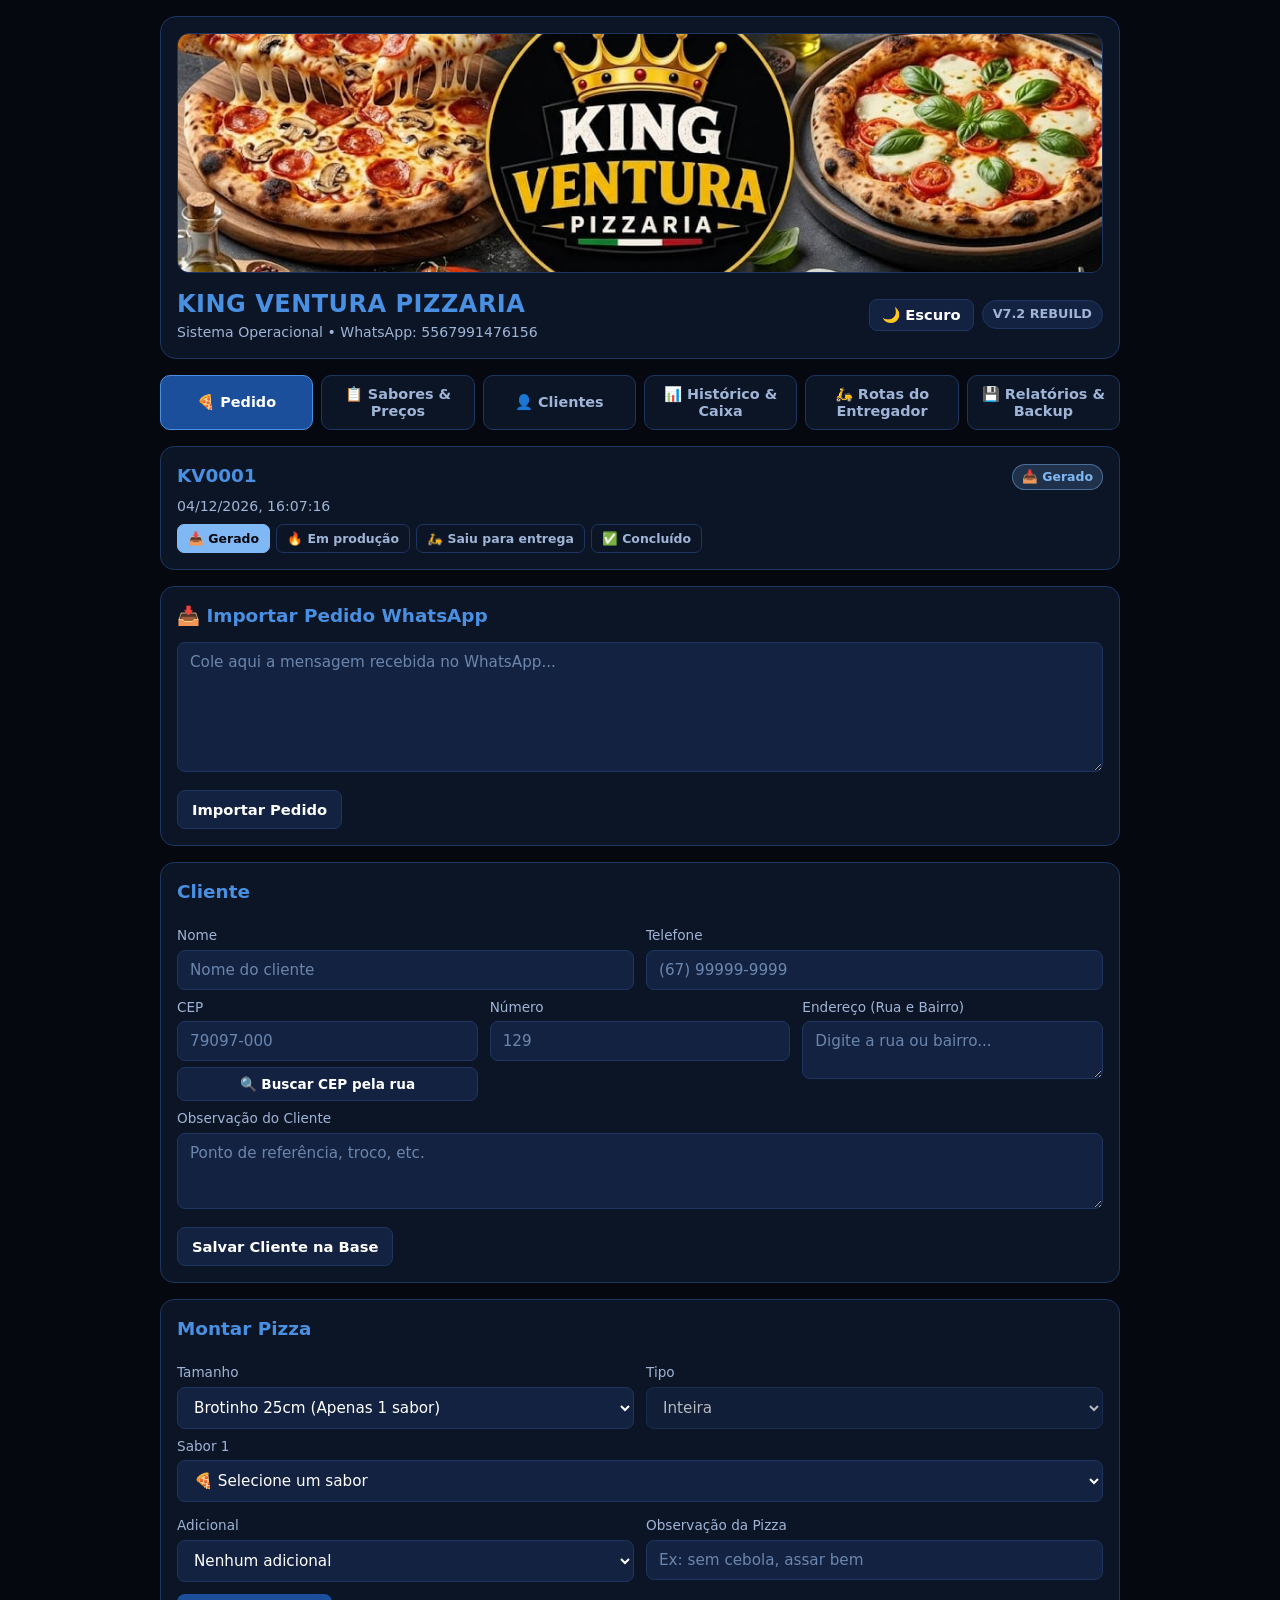
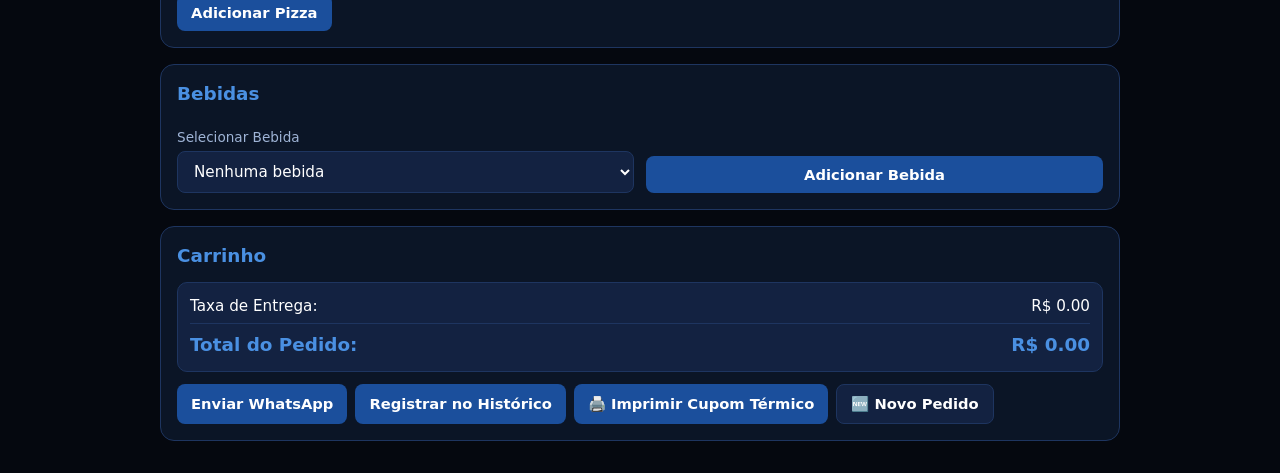
<file: index (29).html>
<!DOCTYPE html>
<html lang="pt-BR">
<head>
  <meta charset="UTF-8" />
  <meta name="viewport" content="width=device-width, initial-scale=1.0" />
  <title>KING VENTURA PIZZARIA — Sistema Operacional</title>
  <style>
    /* Paleta Grêmio: azul, preto e branco. Escuro (padrao) ou claro. */
    :root,
    body[data-tema="escuro"] {
      --bg: #05080f;
      --surface: #0b1526;
      --surface-2: #132241;
      --border: #1e3560;
      --text: #ffffff;
      --muted: #9fb4d6;
      --gold: #4a90e2;
      --terracotta: #1b4f9c;
      --danger: #cf4638;
      --azul-claro: #7fb8f5;
      --placeholder: #6b86ad;
      --sombra: rgba(0, 0, 0, 0.5);
    }

    body[data-tema="claro"] {
      --bg: #eef3fb;
      --surface: #ffffff;
      --surface-2: #e3ecf9;
      --border: #b9cdea;
      --text: #08203f;
      --muted: #4a6a94;
      --gold: #1b4f9c;
      --terracotta: #1b4f9c;
      --danger: #b8302a;
      --azul-claro: #4a90e2;
      --placeholder: #8ba3c4;
      --sombra: rgba(11, 21, 38, 0.12);
    }

    * {
      box-sizing: border-box;
      margin: 0;
      padding: 0;
      font-family: system-ui, -apple-system, BlinkMacSystemFont, "Segoe UI", Roboto, sans-serif;
    }

    body {
      background: var(--bg);
      color: var(--text);
      padding: 16px;
      line-height: 1.45;
    }

    ::selection {
      background: var(--gold);
      color: #ffffff;
    }

    body[data-tema="claro"] .card,
    body[data-tema="claro"] .brand-header,
    body[data-tema="claro"] .item,
    body[data-tema="claro"] .list-card {
      box-shadow: 0 1px 3px var(--sombra);
    }

    input:focus, select:focus, textarea:focus {
      outline: 2px solid var(--gold);
      outline-offset: 1px;
    }

    .app-container {
      max-width: 960px;
      margin: 0 auto;
    }

    .brand-header {
      background: var(--surface);
      border: 1px solid var(--border);
      border-radius: 16px;
      padding: 16px;
      margin-bottom: 16px;
    }

    .brand-logo {
      display: block;
      width: 100%;
      max-height: 240px;
      object-fit: cover;
      border-radius: 12px;
      margin-bottom: 14px;
      border: 1px solid var(--border);
    }

    .brand-top {
      display: flex;
      flex-wrap: wrap;
      justify-content: space-between;
      align-items: center;
      gap: 10px;
    }

    .brand-title {
      font-size: 1.5rem;
      font-weight: 800;
      letter-spacing: 0.5px;
      color: var(--gold);
    }

    .badge-version {
      background: var(--surface-2);
      border: 1px solid var(--border);
      color: var(--muted);
      padding: 4px 10px;
      border-radius: 999px;
      font-size: 0.8rem;
      font-weight: 600;
    }

    .nav-tabs {
      display: grid;
      grid-template-columns: repeat(auto-fit, minmax(150px, 1fr));
      gap: 8px;
      margin-bottom: 16px;
    }

    .nav-tab {
      background: var(--surface);
      color: var(--muted);
      border: 1px solid var(--border);
      padding: 10px 14px;
      border-radius: 10px;
      cursor: pointer;
      font-weight: 600;
      font-size: 0.9rem;
      transition: 0.15s ease;
    }

    .nav-tab:hover {
      border-color: var(--gold);
      color: var(--text);
    }

    .nav-tab.active {
      background: var(--terracotta);
      color: #ffffff;
      border-color: var(--gold);
    }

    .tab-panel {
      display: none;
    }

    .tab-panel.active {
      display: block;
    }

    .card {
      background: var(--surface);
      border: 1px solid var(--border);
      border-radius: 14px;
      padding: 16px;
      margin-bottom: 16px;
    }

    .card h2 {
      font-size: 1.15rem;
      margin-bottom: 12px;
      color: var(--gold);
    }

    .card h3 {
      font-size: 1rem;
      margin: 12px 0 8px;
      color: var(--text);
    }

    .grid-2 {
      display: grid;
      grid-template-columns: repeat(auto-fit, minmax(220px, 1fr));
      gap: 12px;
    }

    .grid-3 {
      display: grid;
      grid-template-columns: repeat(auto-fit, minmax(180px, 1fr));
      gap: 12px;
    }

    label {
      display: block;
      font-size: 0.85rem;
      color: var(--muted);
      margin-bottom: 4px;
      margin-top: 8px;
    }

    input, select, textarea {
      width: 100%;
      background: var(--surface-2);
      color: var(--text);
      border: 1px solid var(--border);
      border-radius: 8px;
      padding: 10px 12px;
      font-size: 0.95rem;
    }

    textarea {
      min-height: 76px;
      resize: vertical;
    }

    input::placeholder, textarea::placeholder {
      color: var(--placeholder);
    }

    select option {
      background: var(--surface-2);
      color: var(--text);
    }

    button {
      background: var(--terracotta);
      color: #fff;
      border: none;
      border-radius: 8px;
      padding: 10px 14px;
      font-weight: 700;
      font-size: 0.92rem;
      cursor: pointer;
      transition: 0.15s ease;
    }

    button:hover {
      filter: brightness(1.08);
    }

    button.secondary {
      background: var(--surface-2);
      color: var(--text);
      border: 1px solid var(--border);
    }

    button.gold {
      background: var(--terracotta);
      color: #ffffff;
    }

    button.danger {
      background: var(--danger);
      color: #fff;
    }

    .btn-row {
      display: flex;
      flex-wrap: wrap;
      gap: 8px;
      margin-top: 12px;
    }

    .item, .list-card {
      background: var(--surface-2);
      border: 1px solid var(--border);
      border-radius: 10px;
      padding: 12px;
      margin-bottom: 10px;
      overflow-wrap: anywhere;
    }

    .list-card > div:first-child {
      min-width: 0;
    }

    .summary-box {
      background: var(--surface-2);
      border: 1px solid var(--border);
      border-radius: 10px;
      padding: 12px;
      margin-top: 12px;
    }

    .summary-line {
      display: flex;
      justify-content: space-between;
      margin-bottom: 6px;
      font-size: 0.95rem;
    }

    .summary-total {
      display: flex;
      justify-content: space-between;
      font-size: 1.15rem;
      font-weight: 800;
      color: var(--gold);
      border-top: 1px solid var(--border);
      padding-top: 8px;
      margin-top: 6px;
    }

    .kpi-grid {
      display: grid;
      grid-template-columns: repeat(auto-fit, minmax(160px, 1fr));
      gap: 10px;
      margin-bottom: 12px;
    }

    .kpi-card {
      background: var(--surface-2);
      border: 1px solid var(--border);
      border-radius: 10px;
      padding: 12px;
    }

    .kpi-label {
      font-size: 0.8rem;
      color: var(--muted);
    }

    .kpi-value {
      font-size: 1.25rem;
      font-weight: 800;
      color: var(--gold);
      margin-top: 4px;
    }

    .status-pill {
      display: inline-block;
      padding: 3px 9px;
      border-radius: 999px;
      font-size: 0.78rem;
      font-weight: 700;
      background: rgba(74, 144, 226, 0.18);
      color: var(--azul-claro);
    }

    .ingredients-preview {
      font-size: 0.85rem;
      color: var(--muted);
      margin-top: 6px;
    }

    
    /* Etapas na paleta Grêmio: azul claro -> azul -> branco -> branco cheio */
    .status-pill.status-feito {
      background: rgba(127, 184, 245, 0.18);
      color: var(--azul-claro);
      border: 1px solid rgba(127, 184, 245, 0.45);
    }
    .status-pill.status-producao {
      background: rgba(74, 144, 226, 0.22);
      color: #a8cdf7;
      border: 1px solid rgba(74, 144, 226, 0.55);
    }
    .status-pill.status-entrega {
      background: rgba(11, 21, 38, 0.85);
      color: #ffffff;
      border: 1px solid rgba(127, 184, 245, 0.6);
    }
    .status-pill.status-finalizado {
      background: #ffffff;
      color: #05080f;
      border: 1px solid #ffffff;
    }
    .status-stepper {
      display: flex;
      flex-wrap: wrap;
      gap: 6px;
      margin-top: 8px;
    }
    .status-btn {
      padding: 6px 10px;
      font-size: 0.78rem;
      border-radius: 7px;
      background: var(--surface);
      color: var(--muted);
      border: 1px solid var(--border);
      font-weight: 700;
    }
    .status-btn.active-feito {
      background: var(--azul-claro);
      color: #05080f;
      border-color: var(--azul-claro);
    }
    .status-btn.active-producao {
      background: var(--gold);
      color: #ffffff;
      border-color: var(--gold);
    }
    .status-btn.active-entrega {
      background: var(--terracotta);
      color: #ffffff;
      border-color: var(--terracotta);
    }
    .status-btn.active-finalizado {
      background: #ffffff;
      color: #05080f;
      border-color: #ffffff;
    }

    /* ===== CUPOM TERMICO: escondido na tela, visivel so no papel ===== */
    #cupomTermico {
      display: none;
    }

    .cupom-txt {
      font-size: 12px;
      line-height: 1.25;
      color: #000;
    }

    .cupom-titulo {
      text-align: center;
      font-size: 13px;
      font-weight: 900;
    }

    .cupom-total {
      font-size: 13px;
      font-weight: 900;
      margin-top: 2px;
    }

    .cupom-rodape {
      text-align: center;
      margin-top: 2px;
    }

    .cupom-obs {
      font-size: 11px;
    }

    /* O cupom agora e impresso em uma janela propria (ver imprimirCupomTermico). */


    /* ---------- AJUSTES PARA CELULAR ---------- */
    @media (max-width: 720px) {
      body { padding: 10px; font-size: 16px; }
      .app-container { max-width: 100%; }
      .brand-header, .card { padding: 12px; border-radius: 12px; margin-bottom: 12px; }
      .brand-logo { max-height: 150px; }
      .brand-title { font-size: 1.15rem; line-height: 1.25; }
      .grid-2, .grid-3, .kpi-grid { grid-template-columns: 1fr; gap: 10px; }
      .kpi-grid { grid-template-columns: repeat(2, minmax(0, 1fr)); }
      input, select, textarea { font-size: 16px; padding: 12px; }
      label { font-size: 0.9rem; }
      button { font-size: 0.95rem; padding: 12px 14px; }
      .nav-tabs { grid-template-columns: repeat(2, minmax(0, 1fr)); }
      .nav-tab { padding: 12px 10px; font-size: 0.85rem; text-align: center; line-height: 1.2; }
      .btn-row { flex-direction: column; }
      .btn-row button { width: 100%; }
      .summary-line, .summary-total { font-size: 1rem; }
      .summary-total { font-size: 1.1rem; }
      .status-stepper button { flex: 1 1 auto; }
    }

    @media (max-width: 400px) {
      .brand-title { font-size: 1rem; }
      .kpi-grid { grid-template-columns: 1fr; }
      .nav-tabs { grid-template-columns: 1fr; }
    }
  </style>
</head>
<body>
  <div class="app-container">
    <header class="brand-header">
      <img
        src="logo01.jpeg"
        alt="King Ventura Pizzaria"
        class="brand-logo"
        onerror="this.style.display='none'"
      />
      <div class="brand-top">
        <div>
          <h1 class="brand-title">KING VENTURA PIZZARIA</h1>
          <p style="color: var(--muted); font-size: 0.88rem;">Sistema Operacional • WhatsApp: 5567991476156</p>
        </div>
        <div style="display: flex; gap: 8px; align-items: center;">
          <button id="btnTema" class="secondary" type="button" style="padding: 6px 12px;">🌙 Escuro</button>
          <span class="badge-version">V7.2 REBUILD</span>
        </div>
      </div>
    </header>

    <nav class="nav-tabs" aria-label="Navegação do sistema">
      <button class="nav-tab active" data-tab="pedido">🍕 Pedido</button>
      <button class="nav-tab" data-tab="sabores">📋 Sabores & Preços</button>
      <button class="nav-tab" data-tab="clientes">👤 Clientes</button>
      <button class="nav-tab" data-tab="historico">📊 Histórico & Caixa</button>
      <button class="nav-tab" data-tab="rotas">🛵 Rotas do Entregador</button>
      <button class="nav-tab" data-tab="relatorios">💾 Relatórios & Backup</button>
    </nav>

    <!-- ABA 1: PEDIDO -->
    <section id="tab-pedido" class="tab-panel active">
      <div class="card">
        <div class="brand-top">
          <h2 id="numeroPedido" style="margin-bottom: 0;">KV0001</h2>
          <span id="statusPedido" class="status-pill status-feito">📥 Gerado</span>
        </div>
        <p id="dataPedido" style="color: var(--muted); font-size: 0.88rem; margin-top: 6px;"></p>
        <div id="botoesStatusPedidoAtual" class="status-stepper" aria-label="Etapas do pedido atual"></div>
      </div>

      <div id="cardImportarWhats" class="card">
        <h2>📥 Importar Pedido WhatsApp</h2>
        <textarea
          id="pedidoWhats"
          rows="6"
          placeholder="Cole aqui a mensagem recebida no WhatsApp..."
        ></textarea>
        <div class="btn-row">
          <button id="btnImportarWhats" class="secondary">Importar Pedido</button>
        </div>
      </div>

      <div class="card">
        <h2>Cliente</h2>
        <div class="grid-2">
          <div>
            <label for="nome">Nome</label>
            <input id="nome" placeholder="Nome do cliente" />
          </div>
          <div>
            <label for="telefone">Telefone</label>
            <input id="telefone" placeholder="(67) 99999-9999" />
          </div>
        </div>

        <div class="grid-3">
          <div>
            <label for="cep">CEP</label>
            <input id="cep" placeholder="79097-000" />
            <button id="btnBuscarCepDaRua" class="secondary" type="button"
                    style="width: 100%; margin-top: 6px; font-size: 0.85rem; padding: 8px;">
              🔍 Buscar CEP pela rua
            </button>
          </div>
          <div>
            <label for="numero">Número</label>
            <input id="numero" placeholder="129" />
          </div>
          <div>
            <label for="endereco">Endereço (Rua e Bairro)</label>
            <textarea
              id="endereco"
              rows="2"
              list="listaRuasCG"
              placeholder="Digite a rua ou bairro..."
              style="min-height: 54px;"
            ></textarea>
            <datalist id="listaRuasCG"></datalist>
          </div>
        </div>

        <label for="observacao">Observação do Cliente</label>
        <textarea id="observacao" placeholder="Ponto de referência, troco, etc."></textarea>

        <div class="btn-row">
          <button id="btnSalvarClienteRapido" class="secondary" type="button">Salvar Cliente na Base</button>
        </div>
      </div>

      <div class="card">
        <h2>Montar Pizza</h2>
        <div class="grid-2">
          <div>
            <label for="tamanho">Tamanho</label>
            <select id="tamanho">
              <option value="brotinho">Brotinho 25cm (Apenas 1 sabor)</option>
              <option value="grande">Grande 35cm</option>
            </select>
          </div>
          <div>
            <label for="tipoPizza">Tipo</label>
            <select id="tipoPizza">
              <option value="inteira">Inteira</option>
              <option value="meio">Meio a Meio</option>
            </select>
          </div>
        </div>

        <div class="grid-2">
          <div>
            <label for="sabor1">Sabor 1</label>
            <select id="sabor1"></select>
          </div>
          <div id="boxSabor2" style="display: none;">
            <label for="sabor2">Sabor 2 (Meio a Meio)</label>
            <select id="sabor2"></select>
          </div>
        </div>

        <div id="ingredientes" class="ingredients-preview"></div>

        <div class="grid-2">
          <div>
            <label for="adicional">Adicional</label>
            <select id="adicional">
              <option value="0">Nenhum adicional</option>
              <option value="4">Catupiry Extra (+R$ 4,00)</option>
              <option value="4">Presunto Extra (+R$ 4,00)</option>
              <option value="4">Cebola Extra (+R$ 4,00)</option>
              <option value="4">Milho Extra (+R$ 4,00)</option>
              <option value="4">Ervilha Extra (+R$ 4,00)</option>
              <option value="5">Muçarela Extra (+R$ 5,00)</option>
              <option value="5">Bacon Extra (+R$ 5,00)</option>
            </select>
          </div>
          <div>
            <label for="obsPizza">Observação da Pizza</label>
            <input id="obsPizza" placeholder="Ex: sem cebola, assar bem" />
          </div>
        </div>

        <div class="btn-row">
          <button id="btnAdicionarPizza" class="gold" type="button">Adicionar Pizza</button>
        </div>
      </div>

      <div class="card">
        <h2>Bebidas</h2>
        <div class="grid-2">
          <div>
            <label for="bebida">Selecionar Bebida</label>
            <select id="bebida">
              <option value="">Nenhuma bebida</option>
              <option value="16">Coca-Cola 2 Litros - R$ 16,00</option>
              <option value="10">Guaraná Antarctica 1 Litro - R$ 10,00</option>
              <option value="6">Coca-Cola Lata 310ml - R$ 6,00</option>
            </select>
          </div>
          <div style="display: flex; align-items: flex-end;">
            <button id="btnAdicionarBebida" type="button" style="width: 100%;">Adicionar Bebida</button>
          </div>
        </div>
      </div>

      <div class="card">
        <h2>Carrinho</h2>
        <div id="carrinho"></div>

        <div class="summary-box">
          <div class="summary-line">
            <span>Taxa de Entrega:</span>
            <span>R$ <span id="taxaEntrega">0.00</span></span>
          </div>
          <div id="mensagemEntrega" style="font-size: 0.85rem; color: var(--gold); margin-bottom: 6px;"></div>
          <div class="summary-total">
            <span>Total do Pedido:</span>
            <span>R$ <span id="totalPedido">0.00</span></span>
          </div>
        </div>

        <div class="btn-row">
          <button id="btnWhatsApp" class="gold" type="button">Enviar WhatsApp</button>
          <button id="btnRegistrarHistorico" type="button">Registrar no Histórico</button>
          <button onclick="imprimirCupomTermico()" class="gold" type="button">🖨️ Imprimir Cupom Térmico</button>
          <button onclick="novoPedido()" class="secondary" type="button">🆕 Novo Pedido</button>
        </div>
      </div>
    </section>

    <!-- ABA 2: SABORES & PREÇOS -->
    <section id="tab-sabores" class="tab-panel">
      <div class="card">
        <h2>Cadastrar / Editar Sabor</h2>
        <input type="hidden" id="saborEditandoOriginal" />
        <div class="grid-3">
          <div>
            <label for="cadNomeSabor">Nome do Sabor</label>
            <input id="cadNomeSabor" placeholder="Ex: Portuguesa" />
          </div>
          <div>
            <label for="cadPrecoBrotinho">Brotinho 25cm (R$)</label>
            <input id="cadPrecoBrotinho" type="number" step="0.50" min="0" placeholder="20.00" />
          </div>
          <div>
            <label for="cadPrecoGrande">Grande 35cm (R$)</label>
            <input id="cadPrecoGrande" type="number" step="0.50" min="0" placeholder="40.00" />
          </div>
        </div>
        <label for="cadIngredientes">Ingredientes (separados por vírgula)</label>
        <input id="cadIngredientes" placeholder="Molho, Muçarela, Presunto, Ovo, Cebola, Azeitonas, Orégano" />

        <div class="btn-row">
          <button id="btnSalvarSabor" class="gold" type="button">Salvar Sabor</button>
          <button id="btnCancelarEdicaoSabor" class="secondary" type="button">Limpar Campos</button>
          <button id="btnRestaurarSabores" class="secondary" type="button">Restaurar Sabores Padrão</button>
        </div>
      </div>

      <div class="card">
        <h2>Sabores Cadastrados</h2>
        <div id="listaSabores"></div>
      </div>
    </section>

    <!-- ABA 3: CLIENTES -->
    <section id="tab-clientes" class="tab-panel">
      <div class="card">
        <h2>Cadastrar / Editar Cliente</h2>
        <input type="hidden" id="clienteEditId" />
        <div class="grid-2">
          <div>
            <label for="cliNome">Nome</label>
            <input id="cliNome" placeholder="Nome completo" />
          </div>
          <div>
            <label for="cliTelefone">Telefone</label>
            <input id="cliTelefone" placeholder="(67) 99999-9999" />
          </div>
        </div>
        <div class="grid-3">
          <div>
            <label for="cliCep">CEP</label>
            <input id="cliCep" placeholder="79097-000" />
          </div>
          <div>
            <label for="cliNumero">Número</label>
            <input id="cliNumero" placeholder="129" />
          </div>
          <div>
            <label for="cliEndereco">Endereço</label>
            <input id="cliEndereco" placeholder="Rua / Bairro" />
          </div>
        </div>
        <label for="cliObs">Observação</label>
        <input id="cliObs" placeholder="Preferências ou ponto de referência" />
        <div class="btn-row">
          <button id="btnSalvarCliente" class="gold" type="button">Salvar Cliente</button>
          <button id="btnLimparClienteForm" class="secondary" type="button">Limpar</button>
        </div>
      </div>

      <div class="card">
        <h2>Base de Clientes</h2>
        <input id="buscaCliente" placeholder="Buscar cliente por nome, telefone ou endereço..." />
        <div id="listaClientes" style="margin-top: 12px;"></div>
      </div>
    </section>

    <!-- ABA 4: HISTÓRICO & CAIXA -->
    <section id="tab-historico" class="tab-panel">
      <div class="card">
        <h2>Resumo do Caixa</h2>
        <div class="kpi-grid">
          <div class="kpi-card">
            <div class="kpi-label">Pedidos Registrados</div>
            <div id="kpiQtdPedidos" class="kpi-value">0</div>
          </div>
          <div class="kpi-card">
            <div class="kpi-label">Faturamento Total</div>
            <div class="kpi-value">R$ <span id="kpiFaturamento">0.00</span></div>
          </div>
          <div class="kpi-card">
            <div class="kpi-label">Ticket Médio</div>
            <div class="kpi-value">R$ <span id="kpiTicketMedio">0.00</span></div>
          </div>
        </div>
        <input id="buscaHistorico" placeholder="Buscar pedido por código (KV...), cliente ou status..." />
        <div id="filtrosStatusHistorico" class="status-stepper" style="margin-top: 10px;">
          <button type="button" class="status-btn active-feito" data-filtro-status="Todos" onclick="selecionarFiltroHistorico('Todos')">Todos</button>
          <button type="button" class="status-btn" data-filtro-status="Gerado" onclick="selecionarFiltroHistorico('Gerado')">📥 Gerado</button>
          <button type="button" class="status-btn" data-filtro-status="Em produção" onclick="selecionarFiltroHistorico('Em produção')">🔥 Em produção</button>
          <button type="button" class="status-btn" data-filtro-status="Saiu para entrega" onclick="selecionarFiltroHistorico('Saiu para entrega')">🛵 Saiu para entrega</button>
          <button type="button" class="status-btn" data-filtro-status="Concluído" onclick="selecionarFiltroHistorico('Concluído')">✅ Concluído</button>
        </div>
      </div>

      <div class="card" id="cardEditarPedido" style="display: none;">
        <h2>✏️ Editar Itens do Pedido <span id="editarPedidoNumero"></span></h2>
        <p style="color: var(--muted); font-size: 0.9rem; margin-bottom: 10px;">
          Altere os itens, o valor ou a taxa de entrega. Depois salve para atualizar o histórico e o caixa.
        </p>
        <div id="editarItensLista"></div>

        <div class="grid-3" style="margin-top: 12px;">
          <div>
            <label for="editarTaxaEntrega">Taxa de Entrega (R$)</label>
            <input id="editarTaxaEntrega" type="number" step="0.50" min="0" />
          </div>
          <div>
            <label for="editarClienteHistorico">Cliente</label>
            <input id="editarClienteHistorico" placeholder="Nome do cliente" />
          </div>
          <div>
            <label for="editarObservacaoHistorico">Observação</label>
            <input id="editarObservacaoHistorico" placeholder="Observação do pedido" />
          </div>
        </div>

        <div class="summary-box">
          <div class="summary-line"><span>Itens</span><span>R$ <span id="editarSubtotal">0.00</span></span></div>
          <div class="summary-line"><span>Taxa de Entrega</span><span>R$ <span id="editarTaxaMostrada">0.00</span></span></div>
          <div class="summary-total"><span>Total</span><span>R$ <span id="editarTotal">0.00</span></span></div>
        </div>

        <div class="btn-row">
          <button id="btnSalvarEdicaoPedido" class="gold" type="button">Salvar Alterações</button>
          <button id="btnAdicionarItemEdicao" class="secondary" type="button" onclick="adicionarItemEdicao()">+ Adicionar Item</button>
          <button id="btnCancelarEdicaoPedido" class="secondary" type="button">Cancelar</button>
        </div>
      </div>

      <div class="card">
        <h2>Histórico de Pedidos</h2>
        <div id="listaHistorico"></div>
      </div>
    </section>

    <!-- ABA 5: ROTAS DO ENTREGADOR -->
    <section id="tab-rotas" class="tab-panel">
      <div class="card">
        <h2>🛵 Rotas do Entregador</h2>
        <p style="color: var(--muted); font-size: 0.9rem; margin-bottom: 10px;">
          Informe o endereço de entrega e o sistema calcula a distância real de carro
          a partir da Rua Delamare, 129, mostra o tempo estimado e abre a rota no mapa.
        </p>

        <div class="grid-2">
          <div>
            <label for="rotaEndereco">Endereço de entrega</label>
            <input id="rotaEndereco" placeholder="Rua, número e bairro" />
          </div>
          <div>
            <label for="rotaCliente">Cliente / Pedido (opcional)</label>
            <input id="rotaCliente" placeholder="Ex: KV0012 - Maria" />
          </div>
        </div>

        <div class="btn-row">
          <button id="btnCalcularRota" class="gold" type="button">Calcular Rota</button>
          <button id="btnUsarEnderecoPedido" class="secondary" type="button">Usar endereço do pedido atual</button>
          <button id="btnRotasDoDia" class="secondary" type="button">Rotas dos pedidos de hoje</button>
        </div>

        <div id="resultadoRota" class="summary-box" style="display: none;"></div>
      </div>

      <div class="card">
        <h2>🔌 Teste de Conexão das APIs</h2>
        <p style="color: var(--muted); font-size: 0.9rem; margin-bottom: 10px;">
          A taxa de entrega depende destes serviços responderem. Se algum falhar aqui,
          a taxa não calcula e o CEP não preenche o endereço.
        </p>
        <div class="btn-row">
          <button id="btnTestarApis" class="gold" type="button">Testar Conexão Agora</button>
        </div>
        <div id="resultadoTesteApis" class="summary-box" style="margin-top: 10px;"></div>
      </div>

      <div class="card">
        <h2>🔑 Chave da API de Rotas</h2>
        <p style="color: var(--muted); font-size: 0.9rem; margin-bottom: 10px;">
          O cálculo usa o OpenRouteService, que é gratuito (2.000 rotas por dia, sem cartão de crédito).
          Crie a sua chave em
          <a href="https://openrouteservice.org" target="_blank" rel="noopener" style="color: var(--gold);">openrouteservice.org</a>
          e cole aqui. A chave fica salva apenas neste aparelho.
        </p>
        <label for="inputChaveRota">Chave da API</label>
        <input id="inputChaveRota" placeholder="Cole aqui a sua chave" autocomplete="off" spellcheck="false" />
        <div class="btn-row">
          <button id="btnSalvarChaveRota" class="gold" type="button">Salvar Chave</button>
          <button id="btnTestarChaveRota" class="secondary" type="button">Testar Chave</button>
          <button id="btnApagarChaveRota" class="danger" type="button">Apagar Chave</button>
        </div>
        <div id="statusChaveRota" style="font-size: 0.88rem; color: var(--muted); margin-top: 10px;"></div>
      </div>

      <div class="card">
        <h2>📋 Entregas de Hoje</h2>
        <div id="listaRotasDia"></div>
      </div>
    </section>

    <!-- ABA 6: RELATÓRIOS & BACKUP -->
    <section id="tab-relatorios" class="tab-panel">
      <div class="card">
        <h2>Exportar Relatórios CSV</h2>
        <p style="color: var(--muted); font-size: 0.9rem; margin-bottom: 10px;">
          Baixe planilhas CSV compatíveis com Excel para controle financeiro e de clientes.
        </p>
        <div class="btn-row">
          <button id="btnExportarPedidosCSV" class="gold" type="button">Baixar Histórico de Pedidos (CSV)</button>
          <button id="btnExportarSaboresCSV" class="secondary" type="button">Baixar Tabela de Sabores (CSV)</button>
          <button id="btnExportarClientesCSV" class="secondary" type="button">Baixar Base de Clientes (CSV)</button>
        </div>
      </div>

      <div class="card">
        <h2>Backup e Restauração (JSON)</h2>
        <p style="color: var(--muted); font-size: 0.9rem; margin-bottom: 10px;">
          Salve todo o sistema (sabores, preços, clientes, histórico e numeração) ou restaure um arquivo JSON.
        </p>
        <div class="btn-row">
          <button id="btnExportarBackup" class="gold" type="button">Exportar Backup JSON</button>
          <button id="btnImportarBackup" class="secondary" type="button">Restaurar Backup JSON</button>
        </div>
        <label for="inputBackupJson">Conteúdo JSON para Restauração</label>
        <textarea id="inputBackupJson" rows="6" placeholder="Cole aqui o JSON de backup ou selecione um arquivo abaixo..."></textarea>
        <label for="fileBackupJson">Ou escolher arquivo .json</label>
        <input id="fileBackupJson" type="file" accept=".json,application/json" />
      </div>
    </section>
    <!-- CUPOM TÉRMICO COMPACTO (SOMENTE IMPRESSÃO) -->
    <div id="cupomTermico" aria-hidden="true"></div>
  </div>

  <script>
    const NUMERO_WHATSAPP = "5567991476156";

    /* ===== ENTREGA: PONTO DE PARTIDA E REGRA DE TAXA ===== */
    // Origem das entregas — Rua Delamare, 129, Tarumã, CEP 79097-240.
    // TODA rota parte daqui, em qualquer tela.
    const ORIGEM_ENTREGA = {
      endereco: "Rua Delamare, 129 - Jardim Tarumã, Campo Grande - MS",
      cep: "79097-240",
      rua: "Rua Delamare",
      numero: "129"
    };

    // Regra de taxa: até 3 km é grátis; a partir de 3 km começa em R$ 5,00
    // e sobe R$ 1,50 por km adicional, até o teto de 10 km.
    const REPASSE_ATE_KM = 3;            // faixa gratuita (até 3 km)
    const REPASSE_FIM_INICIAL = 4;       // a partir de 3 km, o primeiro passo é 4 km
    const REPASSE_INICIAL = 5;           // valor cobrado assim que passa dos 3 km
    const REPASSE_POR_KM_EXTRA = 1.5;    // valor somado por km além dos 4 km

    // Área de atendimento: entrega somente até 10 km do ponto de partida.
    const RAIO_MAXIMO_KM = 10;

    // ===== ROTAS E DISTANCIA (OpenRouteService) =====
    // Chave gratuita, sem cartao de credito: https://openrouteservice.org
    const ORS_ENDPOINT = "https://api.heigit.org/openrouteservice";
    const ORS_PROFILE = "driving-car";
    const ORS_CHAVE_LOCAL = "kv_ors_key";

    // Coordenadas do ponto de partida — Rua Delamare, 129, CEP 79097-240.
    // Valor de referencia: se estiver errado, o sistema corrige sozinho
    // buscando pelo CEP na primeira rota calculada (ver obterOrigemReal()).
    const ORIGEM_COORDS = {
      lat: -20.5440728,
      lng: -54.6727293,
      endereco: "Rua Delamare, 129 - Jardim Tarumã, Campo Grande - MS",
      cep: "79097-240"
    };

    // A pizzaria fica na Rua Delamare, 129 (nao em outro numero da mesma rua).
    // A origem e FIXA: nada de busca por texto livre, que cai em qualquer ponto
    // da rua (107, 172, 716...). Se precisar mudar, ajuste aqui.
    function obterOrigemReal() {
      // limpa o cache antigo que pudesse ter gravado uma posicao errada
      try {
        const salvo = localStorage.getItem("kv_origem_coords");
        if (salvo) {
          const c = JSON.parse(salvo);
          // descarta qualquer cache que nao seja exatamente este ponto
          if (!c || Math.abs(c.lat - ORIGEM_COORDS.lat) > 0.0005 ||
              Math.abs(c.lng - ORIGEM_COORDS.lng) > 0.0005) {
            localStorage.removeItem("kv_origem_coords");
          }
        }
      } catch (e) {
        localStorage.removeItem("kv_origem_coords");
      }
      return { lat: ORIGEM_COORDS.lat, lng: ORIGEM_COORDS.lng };
    }

    // Bairros com entrega grátis, custe o que custar em km.
    const BAIRROS_ENTREGA_GRATIS = [
      "Jardim Tarumã"
    ];

    // Distância de rota (km) do ponto de partida até cada CEP/bairro.
    // Preencha aqui com os CEPs/bairros que voce atende. Exemplo:
    //   "79097-240": 0.5,
    //   "79006-000": 6.2
    const TABELA_DISTANCIAS_KM = {
    };

    // Faixas por inicio do CEP: funciona sem cadastrar rua por rua.
    // Ajuste os km conforme a realidade dos bairros.
    const FAIXAS_CEP_ENTREGA = [
      // { prefixo: "79097", km: 1.5,  nome: "Jardim Tarumã" },
      // { prefixo: "79006", km: 6.5,  nome: "Vila Bandeirante" },
      // { prefixo: "79002", km: 7.5,  nome: "Centro" }
    ];

    const SABORES_PADRAO = {
      "Muçarela": {
        brotinho: 15,
        grande: 35,
        ingredientes: ["Molho", "Muçarela", "Azeitonas", "Orégano"]
      },
      "Calabresa": {
        brotinho: 20,
        grande: 35,
        ingredientes: ["Molho", "Muçarela", "Calabresa", "Cebola", "Azeitonas", "Orégano"]
      },
      "Catupiry": {
        brotinho: 20,
        grande: 35,
        ingredientes: ["Molho", "Muçarela", "Catupiry", "Azeitonas", "Orégano"]
      },
      "Calabresa com Catupiry": {
        brotinho: 20,
        grande: 40,
        ingredientes: ["Molho", "Muçarela", "Calabresa", "Catupiry", "Azeitonas", "Orégano"]
      },
      "Frango com Catupiry": {
        brotinho: 20,
        grande: 40,
        ingredientes: ["Molho", "Muçarela", "Frango Desfiado", "Catupiry", "Azeitonas", "Orégano"]
      },
      "Presunto": {
        brotinho: 20,
        grande: 35,
        ingredientes: ["Molho", "Muçarela", "Presunto", "Cebola", "Azeitonas", "Orégano"]
      },
      "Presunto com Catupiry": {
        brotinho: 20,
        grande: 40,
        ingredientes: ["Molho", "Muçarela", "Presunto", "Catupiry", "Azeitonas", "Orégano"]
      },
      "Brasileira": {
        brotinho: 20,
        grande: 40,
        ingredientes: ["Molho", "Muçarela", "Milho Verde", "Ervilha", "Cebola", "Azeitonas", "Orégano"]
      },
      "Frango com Milho e Tomate": {
        brotinho: 20,
        grande: 40,
        ingredientes: ["Molho", "Muçarela", "Frango Desfiado", "Milho Verde", "Tomate", "Azeitonas", "Orégano"]
      },
      "Baiana": {
        brotinho: 23,
        grande: 40,
        ingredientes: ["Molho", "Muçarela", "Calabresa", "Bacon", "Molho de Pimenta", "Cebola", "Azeitonas", "Orégano"]
      },
      "Bacon": {
        brotinho: 23,
        grande: 40,
        ingredientes: ["Molho", "Muçarela", "Bacon", "Cebola", "Azeitonas", "Orégano"]
      },
      "Cremosa": {
        brotinho: 23,
        grande: 40,
        ingredientes: ["Molho", "Muçarela", "Catupiry", "Creme de Leite", "Azeitonas", "Orégano"]
      },
      "Lombo ao Creme": {
        brotinho: 23,
        grande: 40,
        ingredientes: ["Molho", "Muçarela", "Lombinho", "Creme de Leite", "Azeitonas", "Orégano"]
      }
    };

    let SABORES = {};
    let historicoPedidos = [];
    let clientesBase = [];
    let taxaEntrega = 0;

    let pedidoAtual = {
      numero: "",
      data: "",
      status: "Aberto",
      cliente: "",
      telefone: "",
      cep: "",
      endereco: "",
      numeroCasa: "",
      observacao: "",
      taxaEntrega: 0,
      itens: [],
      total: 0
    };

    function carregarSaboresStorage() {
      const salvo = localStorage.getItem("kv_sabores");
      if (salvo) {
        try {
          SABORES = JSON.parse(salvo);
          return;
        } catch (e) {}
      }
      SABORES = JSON.parse(JSON.stringify(SABORES_PADRAO));
      salvarSaboresStorage();
    }

    function salvarSaboresStorage() {
      localStorage.setItem("kv_sabores", JSON.stringify(SABORES));
    }

    function carregarHistorico() {
      const dados = localStorage.getItem("historicoPedidos");
      if (dados) {
        try {
          historicoPedidos = JSON.parse(dados);
        } catch (e) {
          historicoPedidos = [];
        }
      }
    }

    function salvarHistorico() {
      localStorage.setItem("historicoPedidos", JSON.stringify(historicoPedidos));
    }

    function carregarClientes() {
      const dados = localStorage.getItem("kv_clientes");
      if (dados) {
        try {
          clientesBase = JSON.parse(dados);
        } catch (e) {
          clientesBase = [];
        }
      }
    }

    function salvarClientes() {
      localStorage.setItem("kv_clientes", JSON.stringify(clientesBase));
    }


    const ETAPAS_PEDIDO = [
      { key: "Gerado", label: "📥 Gerado", pillClass: "status-feito", activeClass: "active-feito" },
      { key: "Em produção", label: "🔥 Em produção", pillClass: "status-producao", activeClass: "active-producao" },
      { key: "Saiu para entrega", label: "🛵 Saiu para entrega", pillClass: "status-entrega", activeClass: "active-entrega" },
      { key: "Concluído", label: "✅ Concluído", pillClass: "status-finalizado", activeClass: "active-finalizado" }
    ];

    function normalizarStatusPedido(status) {
      const s = String(status || "").trim().toLowerCase();
      if (!s || s === "aberto" || s === "feito" || s === "gerado") return "Gerado";
      if (s.includes("preparo") || s.includes("produ")) return "Em produção";
      if (s.includes("entrega") || s.includes("saiu")) return "Saiu para entrega";
      if (s.includes("conclu") || s.includes("final")) return "Concluído";
      return "Gerado";
    }

    function obterMetaStatus(status) {
      const norm = normalizarStatusPedido(status);
      return ETAPAS_PEDIDO.find((e) => e.key === norm) || ETAPAS_PEDIDO[0];
    }

    function atualizarBadgeStatusAtual(status) {
      const meta = obterMetaStatus(status);
      const badge = document.getElementById("statusPedido");
      if (!badge) return;
      badge.className = "status-pill " + meta.pillClass;
      badge.innerText = meta.label;
    }

    function definirStatusPedidoAtual(novoStatus) {
      const meta = obterMetaStatus(novoStatus);
      pedidoAtual.status = meta.key;
      atualizarBadgeStatusAtual(meta.key);
      renderizarBotoesStatusAtual();
    }

    function renderizarBotoesStatusAtual() {
      const container = document.getElementById("botoesStatusPedidoAtual");
      if (!container) return;
      const atualNorm = normalizarStatusPedido(pedidoAtual.status);
      container.innerHTML = ETAPAS_PEDIDO.map((etapa) => {
        const isCurrent = etapa.key === atualNorm;
        return `<button type="button" class="status-btn ${isCurrent ? etapa.activeClass : ""}" onclick="definirStatusPedidoAtual('${etapa.key}')">${etapa.label}</button>`;
      }).join("");
    }

    function gerarNumeroPedido() {
      let numero = Number(localStorage.getItem("ultimoPedido") || 0);
      numero++;
      localStorage.setItem("ultimoPedido", numero);
      return "KV" + String(numero).padStart(4, "0");
    }

    function registrarPedido(pedido) {
      pedido.numero = pedido.numero || gerarNumeroPedido();
      pedido.data = pedido.data || new Date().toLocaleString("pt-BR");
      pedido.status = normalizarStatusPedido(pedido.status || pedidoAtual.status || "Feito");
      historicoPedidos.unshift(pedido);
      salvarHistorico();
      renderizarHistorico();
      popularDatalistRuas();
    }

    function inicializarPedido() {
      const agora = new Date();
      let proximoNum = Number(localStorage.getItem("ultimoPedido") || 0) + 1;
      const codigo = "KV" + String(proximoNum).padStart(4, "0");

      pedidoAtual.numero = codigo;
      pedidoAtual.data = agora.toLocaleString("pt-BR");
      pedidoAtual.status = "Gerado";

      document.getElementById("numeroPedido").innerText = codigo;
      document.getElementById("dataPedido").innerText = pedidoAtual.data;
      atualizarBadgeStatusAtual("Gerado");
      renderizarBotoesStatusAtual();
    }

    function carregarSabores() {
      const tamanho = document.getElementById("tamanho").value;
      const sabor1 = document.getElementById("sabor1");
      const sabor2 = document.getElementById("sabor2");

      const prev1 = sabor1.value;
      const prev2 = sabor2.value;

      sabor1.innerHTML = '<option value="">🍕 Selecione um sabor</option>';
      sabor2.innerHTML = '<option value="">🍕 Selecione um sabor</option>';

      Object.keys(SABORES).forEach((nome) => {
        const preco = tamanho === "brotinho" ? Number(SABORES[nome].brotinho) : Number(SABORES[nome].grande);
        sabor1.innerHTML += `<option value="${nome}">${nome} - R$ ${preco.toFixed(2)}</option>`;
        sabor2.innerHTML += `<option value="${nome}">${nome} - R$ ${preco.toFixed(2)}</option>`;
      });

      if (prev1 && SABORES[prev1]) sabor1.value = prev1;
      if (prev2 && SABORES[prev2]) sabor2.value = prev2;

      atualizarVisualPedido();
      atualizarPreviewIngredientes();
    }

    function atualizarVisualPedido() {
      const tamanho = document.getElementById("tamanho").value;
      const tipoSelect = document.getElementById("tipoPizza");
      const boxSabor2 = document.getElementById("boxSabor2");

      if (tamanho === "brotinho") {
        tipoSelect.disabled = true;
        tipoSelect.value = "inteira";
        boxSabor2.style.display = "none";
      } else {
        tipoSelect.disabled = false;
        boxSabor2.style.display = tipoSelect.value === "meio" ? "block" : "none";
      }

      atualizarPreviewIngredientes();
    }

    function atualizarPreviewIngredientes() {
      const el = document.getElementById("ingredientes");
      const tamanho = document.getElementById("tamanho").value;
      const tipo = document.getElementById("tipoPizza").value;
      const s1 = document.getElementById("sabor1").value;
      const s2 = document.getElementById("sabor2").value;

      if (!s1 || !SABORES[s1]) {
        el.innerText = "";
        return;
      }

      if (tamanho === "grande" && tipo === "meio" && s2 && SABORES[s2]) {
        el.innerText =
          `Ingredientes — 50% ${s1}: ${SABORES[s1].ingredientes.join(", ")} | ` +
          `50% ${s2}: ${SABORES[s2].ingredientes.join(", ")}`;
      } else {
        el.innerText = `Ingredientes: ${SABORES[s1].ingredientes.join(", ")}`;
      }
    }

    function adicionarItem(item) {
      pedidoAtual.itens.push(item);
      atualizarCarrinho();
    }

    function removerItem(indice) {
      pedidoAtual.itens.splice(indice, 1);
      atualizarCarrinho();
    }

    function limparPedido() {
      pedidoAtual.itens = [];
      atualizarCarrinho();
    }

    function atualizarCarrinho() {
      const carrinho = document.getElementById("carrinho");
      if (!carrinho) return;

      let html = "";
      pedidoAtual.itens.forEach((item, index) => {
        html += `
          <div class="item">
            <b>${item.descricao}</b><br />
            ${item.ingredientes ? `<span style="color: var(--muted); font-size: 0.85rem;">${item.ingredientes}</span><br />` : ""}
            ${item.observacao ? `<span style="color: var(--gold); font-size: 0.85rem;">Obs: ${item.observacao}</span><br />` : ""}
            <div style="margin-top: 6px; display: flex; justify-content: space-between; align-items: center;">
              <strong>Valor: R$ ${Number(item.valor).toFixed(2)}</strong>
              <button class="danger" onclick="removerItem(${index})" type="button">Excluir</button>
            </div>
          </div>
        `;
      });

      carrinho.innerHTML = html || '<p style="color: var(--muted);">Nenhum item adicionado ainda.</p>';
      atualizarTotal();
    }

    function atualizarTotal() {
      let subtotal = 0;
      pedidoAtual.itens.forEach((item) => {
        subtotal += Number(item.valor) || 0;
      });

      const total = subtotal + taxaEntrega;
      pedidoAtual.taxaEntrega = taxaEntrega;
      pedidoAtual.total = total;

      document.getElementById("taxaEntrega").innerText = taxaEntrega.toFixed(2);
      document.getElementById("totalPedido").innerText = total.toFixed(2);
    }

    function avisarEndereco(mensagem) {
      const el = document.getElementById("mensagemEntrega");
      if (!el) return;
      el.innerHTML = mensagem;
    }


    /* ============ TAXA DE ENTREGA (reescrita) ============ */

    function bairroDoEndereco() {
      const texto = (document.getElementById("endereco").value || "").trim();
      const p = texto.split(" - ");
      if (p.length > 1) {
        const b = p.slice(1).join(" - ").trim();
        if (b.length >= 3) return b;
      }
      return "";
    }

    // Distancia (km) estimada por prefixo de CEP. Ajuste os km conforme a realidade.
    const DISTANCIAS_POR_CEP = [
      { prefixo: "79097", km: 1.5, nome: "Jardim Tarumã" },
      { prefixo: "79006", km: 6.5, nome: "Vila Bandeirante" },
      { prefixo: "79002", km: 7.5, nome: "Centro" },
      { prefixo: "79001", km: 8.0, nome: "Centro" }
    ];

    // Distancia (km) estimada por bairro (tem prioridade sobre o CEP).
    const DISTANCIAS_POR_BAIRRO = {
      "jardim taruma": 1.5
    };

    function calcularTaxaEntrega() {
      const cep = soDigitos(document.getElementById("cep").value);
      const bairro = bairroDoEndereco();
      const bairroChave = textoLimpo(bairro).replace(/\s+/g, " ");

      if (cep.length < 8 && !bairro) {
        taxaEntrega = 0;
        marcarEndereco("aviso", "Informe o CEP ou a rua para calcular a taxa de entrega.");
        atualizarTotal();
        return;
      }

      // aviso provisorio enquanto procura; sera trocado pelo valor da taxa
      marcarEndereco("aviso", "Calculando a taxa de entrega...");

      // o endereco veio do CEP: a distancia e estimada pela faixa do CEP,
      // sem depender de internet, e o texto mostra a taxa (nao um aviso).

      // 1) entrega gratis por bairro
      const gratis = BAIRROS_ENTREGA_GRATIS.some(function (b) {
        return textoLimpo(b) === bairroChave;
      });
      if (bairro && gratis) {
        taxaEntrega = 0;
        marcarEndereco("ok", "🎉 ENTREGA GRÁTIS — " + bairro);
        atualizarTotal();
        return;
      }

      // 2) km por bairro cadastrado
      let km = null;
      let referencia = bairro || cep;
      if (bairroChave && DISTANCIAS_POR_BAIRRO[bairroChave] !== undefined) {
        km = DISTANCIAS_POR_BAIRRO[bairroChave];
        referencia = bairro;
      }

      // 3) km por prefixo de CEP
      if (km === null && cep.length === 8) {
        const faixa = DISTANCIAS_POR_CEP.find(function (f) {
          return cep.indexOf(f.prefixo) === 0;
        });
        if (faixa) {
          km = faixa.km;
          referencia = bairro ? bairro : faixa.nome;
        }
      }

      // 4) km na lista de referencia, se houver
      if (km === null && cep.length === 8) {
        const ref = RUAS_REFERENCIA_CG.find(function (r) {
          return soDigitos(r.cep) === cep;
        });
        if (ref && ref.km !== undefined) {
          km = ref.km;
          referencia = ref.bairro || ref.rua;
        }
      }

      if (km === null) {
        taxaEntrega = 5;
        marcarEndereco("erro",
          "⚠️ Taxa provisória de R$ 5,00 — este endereço ainda não está cadastrado.");
        atualizarTotal();
        return;
      }

      // fora da area
      if (km > RAIO_MAXIMO_KM) {
        taxaEntrega = calcularTaxaPorDistancia(RAIO_MAXIMO_KM);
        marcarEndereco("erro",
          "🚫 FORA DA ÁREA — " + referencia + " fica a " + km.toFixed(1) +
          " km (limite " + RAIO_MAXIMO_KM + " km). Taxa máxima aplicada.");
        atualizarTotal();
        return;
      }

      // aplica a regra
      taxaEntrega = calcularTaxaPorDistancia(km);

      if (taxaEntrega === 0) {
        marcarEndereco("ok",
          "🎉 ENTREGA GRÁTIS — " + referencia + " (" + km.toFixed(1) +
          " km, até " + REPASSE_ATE_KM + " km)");
      } else {
        const extra = Math.max(0, Math.ceil(km - REPASSE_FIM_INICIAL));
        const detalhe = extra > 0
          ? " (+" + extra + " km x R$ " + REPASSE_POR_KM_EXTRA.toFixed(2).replace(".", ",") + ")"
          : "";
        marcarEndereco("ok",
          "Taxa: R$ " + taxaEntrega.toFixed(2) + " — " + km.toFixed(1) + " km" + detalhe);
      }

      atualizarTotal();
    }

    function aplicarTaxaPorKm(distanciaKm, referencia) {
      taxaEntrega = calcularTaxaPorDistancia(distanciaKm);
      marcarEndereco("ok", "Taxa: R$ " + taxaEntrega.toFixed(2) + " — " + referencia);
      atualizarTotal();
    }

    const RUAS_REFERENCIA_CG = [
      { rua: "Rua Delamare", bairro: "Jardim Tarumã", cep: "79097-240" },
      { rua: "Rua Yokohama", bairro: "Jardim Tarumã", cep: "79097-010" },
      { rua: "Rua das Garças", bairro: "Jardim Tarumã", cep: "79097-020" },
      { rua: "Avenida Guaicurus", bairro: "Jardim Tarumã", cep: "79097-000" },
      { rua: "Rua Marquês de Lavradio", bairro: "Jardim Tarumã", cep: "79097-030" },
      { rua: "Rua Brilhante", bairro: "Vila Bandeirante", cep: "79006-000" },
      { rua: "Avenida Afonso Pena", bairro: "Centro", cep: "79002-000" },
      { rua: "Rua 14 de Julho", bairro: "Centro", cep: "79002-110" }
    ];
    function popularDatalistRuas() {
      const dl = document.getElementById("listaRuasCG");
      if (!dl) return;
      const mapa = new Map();

      RUAS_REFERENCIA_CG.forEach((r) => {
        mapa.set(`${r.rua} - ${r.bairro}`.toLowerCase(), r);
      });

      (clientesBase || []).forEach((c) => {
        if (c.endereco) {
          mapa.set(String(c.endereco).toLowerCase(), {
            rua: c.endereco,
            bairro: "",
            cep: c.cep || ""
          });
        }
      });

      dl.innerHTML = "";
      mapa.forEach((item) => {
        const opt = document.createElement("option");
        opt.value = item.bairro ? `${item.rua} - ${item.bairro}` : item.rua;
        dl.appendChild(opt);
      });
    }

    /* ============ ENDERECO <-> CEP (reescrito) ============ */

    function soDigitos(t) {
      return String(t || "").replace(/[^0-9]/g, "");
    }

    function textoLimpo(t) {
      return String(t || "")
        .normalize("NFD")
        .replace(/[\u0300-\u036f]/g, "")
        .replace(/[.,;]/g, " ")
        .replace(/\s+/g, " ")
        .toLowerCase()
        .trim();
    }

    function marcarEndereco(estado, mensagem) {
      const el = document.getElementById("mensagemEntrega");
      if (!el) return;
      if (estado === "ok") {
        el.style.color = "var(--azul-claro)";
      } else if (estado === "erro") {
        el.style.color = "var(--danger)";
      } else {
        el.style.color = "var(--muted)";
      }
      el.innerHTML = mensagem || "";
    }

    function preencherFormatoCep(campo) {
      const d = soDigitos(campo.value);
      if (d.length === 8) {
        campo.value = d.slice(0, 5) + "-" + d.slice(5);
      }
    }

    /* ---------- CEP -> RUA ---------- */
    async function buscarCEP() {
      const campoCep = document.getElementById("cep");
      const campoEnd = document.getElementById("endereco");
      const cep = soDigitos(campoCep.value);

      if (cep.length !== 8) return;
      if (cep === buscarCEP.ultimo) return;   // evita repetir a mesma consulta
      buscarCEP.ultimo = cep;

      marcarEndereco("aviso", "Buscando o endereço do CEP...");

      let dados = null;
      try {
        const r = await fetch("https://viacep.com.br/ws/" + cep + "/json/");
        if (!r.ok) throw new Error("HTTP " + r.status);
        dados = await r.json();
      } catch (e) {
        console.log("Falha ViaCEP", e);
        marcarEndereco("erro", "⚠️ Sem conexão para buscar o CEP agora. Você pode digitar a rua abaixo.");
        return;
      }

      if (!dados || dados.erro) {
        marcarEndereco("erro", "⚠️ CEP não encontrado. Confira os 8 números.");
        return;
      }

      const rua = dados.logradouro || "";
      const bairro = dados.bairro || "";

      if (rua || bairro) {
        campoEnd.value = bairro ? rua + " - " + bairro : rua;
      } else {
        marcarEndereco("aviso", "CEP localizado, mas sem rua cadastrada.");
        return;
      }

      // calcula a taxa e deixa o resultado aparecer no lugar do aviso
      calcularTaxaEntrega();
    }
    buscarCEP.ultimo = "";

    /* ---------- RUA -> CEP ---------- */
    async function buscarCEPPorRua() {
      const campoEnd = document.getElementById("endereco");
      const campoCep = document.getElementById("cep");
      const bruto = (campoEnd.value || "").trim();

      if (bruto.length < 3) return false;

      const partes = bruto.split(" - ");
      const ruaDigitada = partes[0].trim();
      const bairroDigitado = partes.length > 1 ? partes.slice(1).join(" - ").trim() : "";
      const assinatura = textoLimpo(bruto);
      if (assinatura === buscarCEPPorRua.ultimo) return false;
      buscarCEPPorRua.ultimo = assinatura;

      // 1) lista local de referencia
      const alvo = textoLimpo(ruaDigitada);
      const local = RUAS_REFERENCIA_CG.find(function (r) {
        return textoLimpo(r.rua) === alvo || textoLimpo(r.rua).indexOf(alvo) === 0;
      });
      if (local && local.cep) {
        campoCep.value = local.cep;
        if (!bairroDigitado && local.bairro) {
          campoEnd.value = local.rua + " - " + local.bairro;
        }
        marcarEndereco("ok", "✅ CEP encontrado na lista de referência.");
        calcularTaxaEntrega();
        return true;
      }

      // 2) base de clientes ja cadastrados
      const cli = (clientesBase || []).find(function (c) {
        return c.cep && textoLimpo(c.endereco || "").indexOf(alvo) === 0;
      });
      if (cli) {
        campoCep.value = cli.cep;
        marcarEndereco("ok", "✅ CEP encontrado na base de clientes.");
        calcularTaxaEntrega();
        return true;
      }

      // 3) ViaCEP por logradouro
      if (ruaDigitada.length < 3) return false;

      const semTipo = ruaDigitada.replace(
        /^(rua|r\.?|avenida|av\.?|travessa|tv\.?|alameda|estrada|rodovia|rod\.?|praca|praça|servidao|servidão|viela|beco)\s+/i,
        ""
      ).trim();
      const termo = semTipo.length >= 3 ? semTipo : ruaDigitada;

      marcarEndereco("aviso", "Buscando o CEP da rua...");

      let lista = null;
      try {
        const url = "https://viacep.com.br/ws/MS/Campo%20Grande/" +
          encodeURIComponent(termo) + "/json/";
        const r = await fetch(url);
        if (r.ok) lista = await r.json();
      } catch (e) {
        console.log("Falha ViaCEP por rua", e);
      }

      if (!Array.isArray(lista) || !lista.length) {
        marcarEndereco("erro", "⚠️ Não achei essa rua. Confira o nome ou digite o CEP.");
        return false;
      }

      let escolhido = lista[0];
      if (bairroDigitado) {
        const alvoB = textoLimpo(bairroDigitado);
        const doBairro = lista.find(function (l) {
          return textoLimpo(l.bairro || "") === alvoB;
        });
        if (doBairro) escolhido = doBairro;
      }

      if (!escolhido.cep) {
        marcarEndereco("erro", "⚠️ Achei a rua, mas sem CEP cadastrado.");
        return false;
      }

      campoCep.value = escolhido.cep;
      const b = escolhido.bairro || "";
      const l = escolhido.logradouro || ruaDigitada;
      campoEnd.value = b ? l + " - " + b : l;
      marcarEndereco("ok", "✅ CEP encontrado: " + escolhido.cep);
      calcularTaxaEntrega();
      return true;
    }
    buscarCEPPorRua.ultimo = "";

    /* ---------- gatilhos (funcionam em qualquer teclado) ---------- */
    let timerRua = null;

    function agendarBuscaRua(atraso) {
      clearTimeout(timerRua);
      timerRua = setTimeout(function () { buscarCEPPorRua(); }, atraso);
    }

    function ligarCamposEndereco() {
      const campoCep = document.getElementById("cep");
      const campoEnd = document.getElementById("endereco");
      const campoNum = document.getElementById("numero");
      const botao = document.getElementById("btnBuscarCepDaRua");

      // ---- CEP digitado: busca ao completar 8 digitos ----
      campoCep.addEventListener("input", function () {
        preencherFormatoCep(campoCep);
        if (soDigitos(campoCep.value).length === 8) {
          buscarCEP.ultimo = "";
          buscarCEPPorRua.ultimo = "";
          buscarCEP();
        } else {
          calcularTaxaEntrega();
        }
      });
      campoCep.addEventListener("blur", function () {
        preencherFormatoCep(campoCep);
        buscarCEP();
      });

      // ---- RUA digitada: busca ao parar de digitar ----
      campoEnd.addEventListener("input", function () {
        const t = campoEnd.value;
        buscarCEPPorRua.ultimo = "";
        if (/[\s,\-]$/.test(t)) {
          agendarBuscaRua(300);          // terminou uma palavra
        } else if (t.trim().length >= 5) {
          agendarBuscaRua(900);          // parou de digitar
        }
      });

      // ---- ao sair do campo, sempre busca (nao depende do teclado) ----
      campoEnd.addEventListener("blur", function () {
        clearTimeout(timerRua);
        buscarCEPPorRua();
      });
      campoEnd.addEventListener("change", function () {
        clearTimeout(timerRua);
        buscarCEPPorRua();
      });

      // ---- botao manual ----
      if (botao) {
        botao.addEventListener("click", function () {
          buscarCEPPorRua.ultimo = "";
          const b = botao;
          b.disabled = true;
          b.innerText = "Buscando...";
          Promise.resolve(buscarCEPPorRua()).finally(function () {
            b.disabled = false;
            b.innerText = "🔍 Buscar CEP pela rua";
          });
        });
      }

      // ---- numero digitado: recalcula a taxa ----
      if (campoNum) {
        campoNum.addEventListener("input", function () {
          clearTimeout(timerRua);
          timerRua = setTimeout(function () { calcularTaxaEntrega(); }, 500);
        });
      }

      // ---- aba Clientes: CEP -> rua ----
      const cepCli = document.getElementById("cliCep");
      const endCli = document.getElementById("cliEndereco");
      if (cepCli && endCli) {
        cepCli.addEventListener("blur", async function () {
          const cep = soDigitos(cepCli.value);
          if (cep.length !== 8) return;
          cepCli.value = cep.slice(0, 5) + "-" + cep.slice(5);
          try {
            const r = await fetch("https://viacep.com.br/ws/" + cep + "/json/");
            const d = await r.json();
            if (d && !d.erro) {
              const rua = d.logradouro || "";
              const bai = d.bairro || "";
              if (rua || bai) endCli.value = bai ? rua + " - " + bai : rua;
            }
          } catch (e) {
            console.log("Falha CEP cliente", e);
          }
        });
      }
    }

    function imprimirCupomTermico() {
      sincronizarDadosClientePedido();

      const texto = montarTextoPedido(pedidoAtual);

      // monta as linhas do cupom
      const linhas = texto.split("\n").map(function (linha) {
        if (linha.trim() === "") return '<div class="c-espaco"></div>';
        if (linha.indexOf("[KV-ITENS]") !== -1) return '<div class="c-linha"></div>';
        const forte = linha.indexOf("KING VENTURA") === 0 || linha.indexOf("TOTAL:") === 0;
        return '<div class="c-txt' + (forte ? " c-forte" : "") + '">' + linha + '</div>';
      }).join("");

      // abre uma janela propria: imprime apenas o cupom, sem depender do CSS da pagina
      const janela = window.open("", "_blank", "width=380,height=600");

      if (!janela) {
        // navegador bloqueou a janela: avisa e usa o caminho antigo
        document.getElementById("cupomTermico").innerHTML = linhas;
        alert("O navegador bloqueou a janela de impressão. Autorize pop-ups deste site e tente de novo.");
        return;
      }

      janela.document.write(
        '<!DOCTYPE html><html lang="pt-BR"><head><meta charset="UTF-8">' +
        '<title>Cupom</title><style>' +
        '@page { size: 58mm auto; margin: 0; }' +
        'html, body { margin: 0; padding: 0; width: 58mm; background: #fff; }' +
        'body { font-family: "Courier New", Courier, monospace; font-weight: 700; color: #000; }' +
        '.c-txt { font-size: 12px; line-height: 1.3; word-wrap: break-word; }' +
        '.c-forte { font-size: 13px; font-weight: 900; }' +
        '.c-linha { border-top: 1px dashed #000; height: 0; margin: 5px 0; }' +
        '.c-espaco { height: 5px; }' +
        '#cupom { padding: 3mm 2mm 40mm 2mm; }' +
        '</style></head><body><div id="cupom">' + linhas + '</div></body></html>'
      );
      janela.document.close();

      // espera o desenho e imprime
      setTimeout(function () {
        janela.focus();
        janela.print();
      }, 500);
    }

    function sincronizarDadosClientePedido() {
      pedidoAtual.cliente = document.getElementById("nome").value.trim();
      pedidoAtual.telefone = document.getElementById("telefone").value.trim();
      pedidoAtual.cep = document.getElementById("cep").value.trim();
      pedidoAtual.endereco = document.getElementById("endereco").value.trim();
      pedidoAtual.numeroCasa = document.getElementById("numero").value.trim();
      pedidoAtual.observacao = document.getElementById("observacao").value.trim();
      pedidoAtual.taxaEntrega = taxaEntrega;
    }

    /* ===== TEXTO DO PEDIDO: uma fonte so, usada no WhatsApp e no cupom ===== */

    function montarTextoPedido(pedido) {
      let t = "KING VENTURA PIZZARIA\n\n";
      t += "Pedido: " + (pedido.numero || document.getElementById("numeroPedido").innerText) + "\n";
      t += "Status: " + normalizarStatusPedido(pedido.status || pedidoAtual.status || "Gerado") + "\n";
      t += "Cliente: " + (pedido.cliente || "") + "\n";
      t += "Telefone: " + (pedido.telefone || "") + "\n";
      t += "CEP: " + (pedido.cep || "") + "\n";
      t += "Endereço: " + (pedido.endereco || "") + "\n";
      t += "Número: " + (pedido.numeroCasa || "") + "\n";
      t += "Observação: " + (pedido.observacao || "") + "\n";
      t += "Taxa de Entrega: R$ " + Number(pedido.taxaEntrega || 0).toFixed(2) + "\n\n";
      t += "ITENS:\n[KV-ITENS]\n";

      (pedido.itens || []).forEach(function (item) {
        t += item.descricao + " - R$ " + Number(item.valor).toFixed(2) + "\n";
        if (item.adicionais && item.adicionais.length) {
          t += "Adicionais: " + item.adicionais.join(", ") + "\n";
        }
        if (item.observacao) {
          t += "Obs: " + item.observacao + "\n";
        }
        t += "\n";
      });

      t += "\nTOTAL: R$ " + Number(pedido.total || 0).toFixed(2);
      return t;
    }

    function enviarWhatsApp(pedido) {
      const mensagem = montarTextoPedido(pedido);
      window.open(
        "https://wa.me/" + NUMERO_WHATSAPP + "?text=" + encodeURIComponent(mensagem),
        "_blank"
      );
    }

    /* ===== CUPOM TERMICO: imprime o MESMO texto do WhatsApp ===== */

    function imprimirCupomTermico() {
      sincronizarDadosClientePedido();

      const texto = montarTextoPedido(pedidoAtual);

      // no papel, cada linha vira um <div>; as linhas de separacao ficam tracejadas
      const html = texto
        .split("\n")
        .map(function (linha) {
          if (linha.trim() === "") {
            return '<div class="cupom-espaco"></div>';
          }
          if (linha.indexOf("[KV-ITENS]") !== -1) {
            return '<div class="cupom-linha"></div>';
          }
          const destaque = linha.indexOf("KING VENTURA") === 0 || linha.indexOf("TOTAL:") === 0;
          return '<div class="cupom-txt' + (destaque ? " cupom-total" : "") + '">' +
            linha + '</div>';
        })
        .join("");

      document.getElementById("cupomTermico").innerHTML = html;

      setTimeout(function () { window.print(); }, 350);
    }

    // Adiciona direto no carrinho, sem passar pelo botao (evita bloqueio e duplicidade)
    function adicionarPizzaDireto(tamanho, tipo, s1, s2, adicional, obsPizza) {
      if (!s1 || !SABORES[s1]) return false;

      let descricao = "";
      let valor = 0;
      let ingredientes = "";

      if (tamanho === "brotinho") {
        descricao = "Brotinho 25cm - " + s1;
        valor = Number(SABORES[s1].brotinho);
        ingredientes = (SABORES[s1].ingredientes || []).join(", ");
      } else if (tipo === "meio") {
        if (!s2 || !SABORES[s2]) return false;
        descricao = "Grande 35cm Meio a Meio - " + s1 + " / " + s2;
        valor = Math.max(Number(SABORES[s1].grande), Number(SABORES[s2].grande));
        ingredientes =
          "50% " + s1 + ": " + (SABORES[s1].ingredientes || []).join(", ") +
          " | 50% " + s2 + ": " + (SABORES[s2].ingredientes || []).join(", ");
      } else {
        descricao = "Grande 35cm - " + s1;
        valor = Number(SABORES[s1].grande);
        ingredientes = (SABORES[s1].ingredientes || []).join(", ");
      }

      if (adicional && adicional.valor > 0) {
        descricao += " + " + adicional.nome;
        valor += adicional.valor;
      }

      adicionarItem({
        descricao: descricao,
        ingredientes: ingredientes,
        observacao: obsPizza || "",
        valor: valor
      });
      return true;
    }

    function importarPedidoWhats() {
      const texto = document.getElementById("pedidoWhats").value;
      if (!texto.trim()) return;

      limparPedido();

      const nome = texto.match(/Cliente:\s*(.*)/i);
      const telefone = texto.match(/Telefone:\s*(.*)/i);
      const cep = texto.match(/CEP:\s*(.*)/i);
      const numero = texto.match(/N[uú]mero:\s*(.*)/i);
      const endereco = texto.match(/Endere[cç]o:\s*(.*)/i);
      const obs = texto.match(/Observa[cç][aã]o:\s*(.*)/i);

      document.getElementById("nome").value = nome ? nome[1].trim() : "";
      document.getElementById("telefone").value = telefone ? telefone[1].trim() : "";
      document.getElementById("cep").value = cep ? cep[1].trim() : "";
      document.getElementById("numero").value = numero ? numero[1].trim() : "";
      if (endereco && endereco[1].trim()) {
        document.getElementById("endereco").value = endereco[1].trim();
      }
      if (obs && obs[1].trim()) {
        document.getElementById("observacao").value = obs[1].trim();
      }

      const linhas = texto.split("\n");
      linhas.forEach((rawLinha) => {
        const linha = rawLinha.trim();

        // le o adicional da propria linha: "... + Catupiry Extra (+R$ 4,00)"
        let adicional = null;
        const mAd = linha.match(/\+\s*([^+(]+?)\s*\(\+R\$\s*([\d.,]+)\)/);
        if (mAd) {
          adicional = {
            nome: mAd[1].trim(),
            valor: Number(mAd[2].replace(".", "").replace(",", ".")) || 0
          };
        }

        if (linha.startsWith("Brotinho 25cm - ")) {
          const sabor = linha
            .split(" - R$ ")[0]
            .replace("Brotinho 25cm - ", "")
            .split(" + ")[0]
            .trim();

          if (SABORES[sabor]) {
            adicionarPizzaDireto("brotinho", "inteira", sabor, "", adicional, "");
          }
        } else if (linha.startsWith("Grande 35cm Meio a Meio - ")) {
          const descricaoPizza = linha
            .split(" - R$ ")[0]
            .replace("Grande 35cm Meio a Meio - ", "");
          const partes = descricaoPizza.split(" + ")[0].split(" / ");

          if (partes.length === 2 && SABORES[partes[0].trim()] && SABORES[partes[1].trim()]) {
            adicionarPizzaDireto("grande", "meio", partes[0].trim(), partes[1].trim(), adicional, "");
          }
        } else if (linha.startsWith("Grande 35cm - ")) {
          const sabor = linha
            .split(" - R$ ")[0]
            .replace("Grande 35cm - ", "")
            .split(" + ")[0]
            .trim();

          if (SABORES[sabor]) {
            adicionarPizzaDireto("grande", "inteira", sabor, "", adicional, "");
          }
        }
      });

      const bebidaSelect = document.getElementById("bebida");
      for (let i = 1; i < bebidaSelect.options.length; i++) {
        const optText = bebidaSelect.options[i].text.split(" - R$ ")[0];
        if (texto.includes(optText)) {
          const valorBebida = Number(bebidaSelect.options[i].value);
          if (valorBebida) {
            adicionarItem({
              descricao: optText, ingredientes: "", observacao: "", valor: valorBebida
            });
          }
        }
      }

      buscarCEP();
      calcularTaxaEntrega();
      alert("Pedido importado!");
    }

    function novoPedido() {
      if (!confirm("Deseja limpar o pedido atual e iniciar um novo pedido?")) {
        return;
      }
      location.reload();
    }

    /* GESTÃO DE SABORES & PREÇOS */
    function renderizarListaSabores() {
      const container = document.getElementById("listaSabores");
      const nomes = Object.keys(SABORES);

      if (!nomes.length) {
        container.innerHTML = '<p style="color: var(--muted);">Nenhum sabor cadastrado.</p>';
        return;
      }

      container.innerHTML = nomes
        .map((nome) => {
          const s = SABORES[nome];
          return `
            <div class="list-card">
              <div style="display: flex; justify-content: space-between; flex-wrap: wrap; gap: 8px;">
                <div>
                  <strong>${nome}</strong><br />
                  <span style="color: var(--gold); font-size: 0.9rem;">
                    Brotinho 25cm: R$ ${Number(s.brotinho).toFixed(2)} | Grande 35cm: R$ ${Number(s.grande).toFixed(2)}
                  </span><br />
                  <span style="color: var(--muted); font-size: 0.85rem;">
                    Ingredientes: ${(s.ingredientes || []).join(", ")}
                  </span>
                </div>
                <div class="btn-row" style="margin-top: 0;">
                  <button class="secondary btn-editar-sabor" data-sabor="${nome.replace(/"/g, '&quot;')}" type="button">Editar</button>
                  <button class="danger btn-excluir-sabor" data-sabor="${nome.replace(/"/g, '&quot;')}" type="button">Excluir</button>
                </div>
              </div>
            </div>
          `;
        })
        .join("");

      container.querySelectorAll(".btn-editar-sabor").forEach((btn) => {
        btn.addEventListener("click", () => prepararEdicaoSabor(btn.dataset.sabor));
      });

      container.querySelectorAll(".btn-excluir-sabor").forEach((btn) => {
        btn.addEventListener("click", () => excluirSabor(btn.dataset.sabor));
      });
    }

    function prepararEdicaoSabor(nome) {
      const s = SABORES[nome];
      if (!s) return;
      document.getElementById("saborEditandoOriginal").value = nome;
      document.getElementById("cadNomeSabor").value = nome;
      document.getElementById("cadPrecoBrotinho").value = s.brotinho;
      document.getElementById("cadPrecoGrande").value = s.grande;
      document.getElementById("cadIngredientes").value = (s.ingredientes || []).join(", ");
    }

    function limparFormSabor() {
      document.getElementById("saborEditandoOriginal").value = "";
      document.getElementById("cadNomeSabor").value = "";
      document.getElementById("cadPrecoBrotinho").value = "";
      document.getElementById("cadPrecoGrande").value = "";
      document.getElementById("cadIngredientes").value = "";
    }

    function excluirSabor(nome) {
      if (!confirm(`Excluir o sabor "${nome}"?`)) return;
      delete SABORES[nome];
      salvarSaboresStorage();
      carregarSabores();
      renderizarListaSabores();
    }

    /* GESTÃO DE CLIENTES */
    function limparFormCliente() {
      document.getElementById("clienteEditId").value = "";
      document.getElementById("cliNome").value = "";
      document.getElementById("cliTelefone").value = "";
      document.getElementById("cliCep").value = "";
      document.getElementById("cliNumero").value = "";
      document.getElementById("cliEndereco").value = "";
      document.getElementById("cliObs").value = "";
    }

    function salvarClienteBase(dados) {
      if (!dados.nome) {
        alert("Informe o nome do cliente.");
        return;
      }

      if (dados.id) {
        const idx = clientesBase.findIndex((c) => c.id === dados.id);
        if (idx >= 0) {
          clientesBase[idx] = { ...clientesBase[idx], ...dados };
        }
      } else {
        const existente = clientesBase.find(
          (c) => c.nome.toLowerCase() === dados.nome.toLowerCase()
        );
        if (existente) {
          Object.assign(existente, dados, { id: existente.id });
        } else {
          clientesBase.unshift({
            id: "CLI-" + Date.now(),
            ...dados
          });
        }
      }

      salvarClientes();
      renderizarClientes();
    }





    /* HISTÓRICO & CAIXA */





    /* ===== EDITAR ITENS DO PEDIDO NO HISTORICO ===== */










    document.getElementById("btnSalvarEdicaoPedido").addEventListener("click", salvarEdicaoPedido);
    document.getElementById("btnCancelarEdicaoPedido").addEventListener("click", fecharEdicaoPedido);

    /* EXPORTAÇÃO CSV & BACKUP JSON */


    /* EVENTOS */
    document.querySelectorAll(".nav-tab").forEach((btn) => {
      btn.addEventListener("click", () => mudarAba(btn.dataset.tab));
    });

    document.getElementById("tamanho").addEventListener("change", carregarSabores);
    document.getElementById("tipoPizza").addEventListener("change", atualizarVisualPedido);
    document.getElementById("sabor1").addEventListener("change", atualizarPreviewIngredientes);
    document.getElementById("sabor2").addEventListener("change", atualizarPreviewIngredientes);

    document.getElementById("btnAdicionarPizza").addEventListener("click", function () {
      if (this.disabled) return;          // evita clique duplo
      this.disabled = true;
      const botao = this;
      setTimeout(function () { botao.disabled = false; }, 400);

      const tamanho = document.getElementById("tamanho").value;
      const tipo = document.getElementById("tipoPizza").value;
      const sabor1 = document.getElementById("sabor1").value;
      const sabor2 = document.getElementById("sabor2").value;

      if (!sabor1 || !SABORES[sabor1]) {
        alert("Selecione o Sabor 1.");
        return;
      }

      let descricao = "";
      let valor = 0;
      let ingredientes = "";

      if (tamanho === "brotinho") {
        descricao = "Brotinho 25cm - " + sabor1;
        valor = Number(SABORES[sabor1].brotinho);
        ingredientes = (SABORES[sabor1].ingredientes || []).join(", ");
      } else if (tipo === "meio") {
        if (!sabor2 || !SABORES[sabor2]) {
          alert("Selecione o Sabor 2 para pizza Meio a Meio.");
          return;
        }
        descricao = "Grande 35cm Meio a Meio - " + sabor1 + " / " + sabor2;
        valor = Math.max(Number(SABORES[sabor1].grande), Number(SABORES[sabor2].grande));
        ingredientes =
          "50% " + sabor1 + ": " + (SABORES[sabor1].ingredientes || []).join(", ") +
          " | 50% " + sabor2 + ": " + (SABORES[sabor2].ingredientes || []).join(", ");
      } else {
        descricao = "Grande 35cm - " + sabor1;
        valor = Number(SABORES[sabor1].grande);
        ingredientes = (SABORES[sabor1].ingredientes || []).join(", ");
      }

      const adicionalEl = document.getElementById("adicional");
      const valorAdicional = Number(adicionalEl.value) || 0;
      const nomeAdicional = adicionalEl.options[adicionalEl.selectedIndex].text;
      const obsPizza = document.getElementById("obsPizza").value.trim();

      adicionarItem({
        descricao: valorAdicional > 0 ? descricao + " + " + nomeAdicional : descricao,
        ingredientes: ingredientes,
        observacao: obsPizza,
        valor: valor + valorAdicional
      });
    });

    document.getElementById("btnAdicionarBebida").addEventListener("click", function () {
      if (this.disabled) return;          // evita clique duplo
      const botaoBebida = this;
      this.disabled = true;
      setTimeout(function () { botaoBebida.disabled = false; }, 400);

      const sel = document.getElementById("bebida");
      if (!sel.value) {
        alert("Selecione uma bebida.");
        return;
      }
      const descricao = sel.options[sel.selectedIndex].text.split(" - R$ ")[0];
      const valor = Number(sel.value);
      if (!valor || isNaN(valor)) {
        alert("Selecione uma bebida válida.");
        return;
      }
      adicionarItem({
        descricao: descricao,
        ingredientes: "",
        observacao: "",
        valor: valor
      });
      // mantem a bebida selecionada: assim o botao nao acusa "selecione uma bebida"
    });

    document.getElementById("btnWhatsApp").addEventListener("click", function () {
      if (!pedidoAtual.itens.length) {
        alert("Adicione pelo menos um item antes de enviar.");
        return;
      }
      sincronizarDadosClientePedido();
      enviarWhatsApp(pedidoAtual);
    });

    document.getElementById("btnRegistrarHistorico").addEventListener("click", function () {
      if (!pedidoAtual.itens.length) {
        alert("Adicione pelo menos um item antes de registrar.");
        return;
      }
      sincronizarDadosClientePedido();
      const pedido = JSON.parse(JSON.stringify(pedidoAtual));
      pedido.numero = gerarNumeroPedido();
      pedido.data = new Date().toLocaleString("pt-BR");
      registrarPedido(pedido);
      document.getElementById("numeroPedido").innerText = "KV" + String(Number(localStorage.getItem("ultimoPedido") || 0) + 1).padStart(4, "0");
      alert("Pedido registrado no histórico.");
    });

    document.getElementById("btnSalvarClienteRapido").addEventListener("click", function () {
      const dados = {
        nome: document.getElementById("nome").value.trim(),
        telefone: document.getElementById("telefone").value.trim(),
        cep: document.getElementById("cep").value.trim(),
        numero: document.getElementById("numero").value.trim(),
        endereco: document.getElementById("endereco").value.trim(),
        observacao: document.getElementById("observacao").value.trim()
      };
      if (!dados.nome) {
        alert("Informe o nome do cliente.");
        return;
      }
      salvarClienteBase(dados);
      alert("Cliente salvo na base.");
    });

    document.getElementById("btnSalvarCliente").addEventListener("click", function () {
      const id = document.getElementById("clienteEditId").value;
      const dados = {
        nome: document.getElementById("cliNome").value.trim(),
        telefone: document.getElementById("cliTelefone").value.trim(),
        cep: document.getElementById("cliCep").value.trim(),
        numero: document.getElementById("cliNumero").value.trim(),
        endereco: document.getElementById("cliEndereco").value.trim(),
        observacao: document.getElementById("cliObs").value.trim()
      };
      if (id) dados.id = id;
      salvarClienteBase(dados);
      limparFormCliente();
    });

    document.getElementById("btnLimparClienteForm").addEventListener("click", limparFormCliente);

    document.getElementById("btnSalvarSabor").addEventListener("click", function () {
      const nome = document.getElementById("cadNomeSabor").value.trim();
      const brotinho = Number(document.getElementById("cadPrecoBrotinho").value);
      const grande = Number(document.getElementById("cadPrecoGrande").value);
      const ingredientes = document.getElementById("cadIngredientes").value
        .split(",")
        .map(function (i) { return i.trim(); })
        .filter(function (i) { return i; });
      const original = document.getElementById("saborEditandoOriginal").value;

      if (!nome) {
        alert("Informe o nome do sabor.");
        return;
      }
      if (isNaN(brotinho) || isNaN(grande)) {
        alert("Informe os preços do brotinho e do grande.");
        return;
      }

      if (original && original !== nome) {
        delete SABORES[original];
      }
      SABORES[nome] = { brotinho: brotinho, grande: grande, ingredientes: ingredientes };

      salvarSaboresStorage();
      carregarSabores();
      renderizarListaSabores();
      limparFormSabor();
      alert("Sabor salvo.");
    });

    document.getElementById("btnCancelarEdicaoSabor").addEventListener("click", limparFormSabor);

    document.getElementById("btnRestaurarSabores").addEventListener("click", function () {
      if (!confirm("Restaurar a tabela de sabores e preços padrão? As alterações feitas aqui serão perdidas.")) return;
      SABORES = JSON.parse(JSON.stringify(SABORES_PADRAO));
      salvarSaboresStorage();
      carregarSabores();
      renderizarListaSabores();
      alert("Sabores padrão restaurados.");
    });

    function usarClienteNoPedido(id) {
      const cli = clientesBase.find((c) => c.id === id);
      if (!cli) return;

      document.getElementById("nome").value = cli.nome || "";
      document.getElementById("telefone").value = cli.telefone || "";
      document.getElementById("cep").value = cli.cep || "";
      document.getElementById("numero").value = cli.numero || "";
      document.getElementById("endereco").value = cli.endereco || "";
      document.getElementById("observacao").value = cli.observacao || "";

      calcularTaxaEntrega();
      mudarAba("pedido");
    }

    function editarClienteBase(id) {
      const cli = clientesBase.find((c) => c.id === id);
      if (!cli) return;

      document.getElementById("clienteEditId").value = cli.id;
      document.getElementById("cliNome").value = cli.nome || "";
      document.getElementById("cliTelefone").value = cli.telefone || "";
      document.getElementById("cliCep").value = cli.cep || "";
      document.getElementById("cliNumero").value = cli.numero || "";
      document.getElementById("cliEndereco").value = cli.endereco || "";
      document.getElementById("cliObs").value = cli.observacao || "";
    }

    function excluirClienteBase(id) {
      if (!confirm("Deseja remover este cliente?")) return;
      clientesBase = clientesBase.filter((c) => c.id !== id);
      salvarClientes();
      renderizarClientes();
    }

    function renderizarClientes() {
      const container = document.getElementById("listaClientes");
      const termo = (document.getElementById("buscaCliente").value || "").toLowerCase().trim();

      const filtrados = clientesBase.filter((c) => {
        if (!termo) return true;
        return (
          (c.nome || "").toLowerCase().includes(termo) ||
          (c.telefone || "").toLowerCase().includes(termo) ||
          (c.endereco || "").toLowerCase().includes(termo)
        );
      });

      if (!filtrados.length) {
        container.innerHTML = '<p style="color: var(--muted);">Nenhum cliente encontrado.</p>';
        return;
      }

      container.innerHTML = filtrados
        .map(
          (c) => `
          <div class="list-card">
            <div style="display: flex; justify-content: space-between; flex-wrap: wrap; gap: 8px;">
              <div>
                <strong>${c.nome}</strong> ${c.telefone ? `• ${c.telefone}` : ""}<br />
                <span style="color: var(--muted); font-size: 0.85rem;">
                  ${c.endereco || ""} ${c.numero ? "nº " + c.numero : ""} ${c.cep ? "• CEP " + c.cep : ""}
                </span>
                ${c.observacao ? `<br /><span style="color: var(--gold); font-size: 0.82rem;">Obs: ${c.observacao}</span>` : ""}
              </div>
              <div class="btn-row" style="margin-top: 0;">
                <button class="gold" onclick="usarClienteNoPedido('${c.id}')" type="button">Usar no Pedido</button>
                <button class="secondary" onclick="editarClienteBase('${c.id}')" type="button">Editar</button>
                <button class="danger" onclick="excluirClienteBase('${c.id}')" type="button">Excluir</button>
              </div>
            </div>
          </div>
        `
        )
        .join("");
    }

    /* HISTÓRICO & CAIXA */
    function definirStatusHistorico(index, novoStatus) {
      if (!historicoPedidos[index]) return;
      const meta = obterMetaStatus(novoStatus);
      historicoPedidos[index].status = meta.key;
      salvarHistorico();
      renderizarHistorico();
      popularDatalistRuas();
    }

    function alternarStatusPedido(index) {
      if (!historicoPedidos[index]) return;
      const atualNorm = normalizarStatusPedido(historicoPedidos[index].status);
      const idxAtual = ETAPAS_PEDIDO.findIndex((e) => e.key === atualNorm);
      const prox = ETAPAS_PEDIDO[(idxAtual + 1) % ETAPAS_PEDIDO.length];
      definirStatusHistorico(index, prox.key);
    }

    let filtroHistoricoAtual = "Todos";

    function selecionarFiltroHistorico(filtro) {
      filtroHistoricoAtual = filtro || "Todos";
      const barra = document.getElementById("filtrosStatusHistorico");
      if (barra) {
        barra.querySelectorAll("button").forEach((b) => {
          const f = b.dataset.filtroStatus;
          b.className = "status-btn";
          if (f === filtroHistoricoAtual) {
            if (f === "Todos") b.classList.add("active-feito");
            else {
              const meta = obterMetaStatus(f);
              b.classList.add(meta.activeClass);
            }
          }
        });
      }
      renderizarHistorico();
    }

    function renderizarHistorico() {
      const container = document.getElementById("listaHistorico");
      const termo = (document.getElementById("buscaHistorico").value || "").toLowerCase().trim();

      let soma = 0;
      historicoPedidos.forEach((p) => {
        const val = Number(String(p.total || 0).replace(",", "."));
        if (!isNaN(val)) soma += val;
      });

      const qtd = historicoPedidos.length;
      const ticket = qtd > 0 ? soma / qtd : 0;

      document.getElementById("kpiQtdPedidos").innerText = qtd;
      document.getElementById("kpiFaturamento").innerText = soma.toFixed(2);
      document.getElementById("kpiTicketMedio").innerText = ticket.toFixed(2);

      const filtrados = historicoPedidos
        .map((p, idx) => ({ p, idx }))
        .filter(({ p }) => {
          const normStatus = normalizarStatusPedido(p.status);
          if (filtroHistoricoAtual && filtroHistoricoAtual !== "Todos" && normStatus !== filtroHistoricoAtual) {
            return false;
          }
          if (!termo) return true;
          return (
            (p.numero || "").toLowerCase().includes(termo) ||
            (p.cliente || "").toLowerCase().includes(termo) ||
            (p.status || "").toLowerCase().includes(termo) ||
            normStatus.toLowerCase().includes(termo)
          );
        });

      if (!filtrados.length) {
        container.innerHTML = '<p style="color: var(--muted);">Nenhum pedido registrado no histórico.</p>';
        return;
      }

      container.innerHTML = filtrados
        .map(
          ({ p, idx }) => {
            const meta = obterMetaStatus(p.status);
            const botoesEtapas = ETAPAS_PEDIDO.map((etapa) => {
              const ativo = etapa.key === meta.key;
              return `<button class="status-btn ${ativo ? etapa.activeClass : ""}" onclick="definirStatusHistorico(${idx}, '${etapa.key}')" type="button">${etapa.label}</button>`;
            }).join("");

            return `
          <div class="list-card">
            <div style="display: flex; justify-content: space-between; flex-wrap: wrap; gap: 8px;">
              <div>
                <strong>${p.numero || "KV"}</strong> • <span class="status-pill ${meta.pillClass}">${meta.label}</span><br />
                <span style="font-size: 0.9rem;">Cliente: ${p.cliente || "Não informado"} ${p.telefone ? "• " + p.telefone : ""}</span><br />
                <span style="color: var(--muted); font-size: 0.82rem;">${p.data || ""}</span>
              </div>
              <div style="text-align: right;">
                <strong style="color: var(--gold); font-size: 1.05rem;">R$ ${Number(p.total || 0).toFixed(2)}</strong><br />
                <div class="btn-row" style="margin-top: 6px; justify-content: flex-end;">
                  <button class="secondary" onclick="alternarStatusPedido(${idx})" type="button">Próxima Etapa</button>
                  <button class="gold" onclick="editarPedidoHistorico(${idx})" type="button">✏️ Editar Itens</button>
                  <button class="danger" onclick="excluirPedidoHistorico(${idx})" type="button">🗑️ Excluir Pedido</button>
                </div>
              </div>
            </div>
            <div class="status-stepper" aria-label="Alterar status do pedido ${p.numero || ""}">
              ${botoesEtapas}
            </div>
          </div>
        `;
          }
        )
        .join("");
    }

    /* ===== EDITAR ITENS DO PEDIDO NO HISTORICO ===== */
    let indiceEditandoPedido = -1;

    function excluirPedidoHistorico(indice) {
      const p = historicoPedidos[indice];
      if (!p) return;

      const resumo = (p.numero || "KV") + " — " + (p.cliente || "sem nome") +
        " — R$ " + Number(p.total || 0).toFixed(2);
      if (!confirm("Excluir este pedido do histórico?\n\n" + resumo +
        "\n\nEle sai do caixa, do faturamento e do ticket médio.")) return;

      historicoPedidos.splice(indice, 1);
      salvarHistorico();

      // se estava editando justamente este pedido, fecha o painel
      if (indiceEditandoPedido === indice) fecharEdicaoPedido();
      else if (indiceEditandoPedido > indice) indiceEditandoPedido--;

      renderizarHistorico();
      popularDatalistRuas();
    }

    function editarPedidoHistorico(indice) {
      const p = historicoPedidos[indice];
      if (!p) return;

      indiceEditandoPedido = indice;
      document.getElementById("editarPedidoNumero").innerText = p.numero || "";
      document.getElementById("editarClienteHistorico").value = p.cliente || "";
      document.getElementById("editarObservacaoHistorico").value = p.observacao || "";
      document.getElementById("editarTaxaEntrega").value = Number(p.taxaEntrega || 0).toFixed(2);

      desenharItensEdicao();
      document.getElementById("cardEditarPedido").style.display = "block";
      document.getElementById("cardEditarPedido").scrollIntoView({ behavior: "smooth", block: "start" });
    }

    function desenharItensEdicao() {
      const p = historicoPedidos[indiceEditandoPedido];
      const box = document.getElementById("editarItensLista");
      if (!p) return;

      const itens = Array.isArray(p.itens) ? p.itens : [];

      if (!itens.length) {
        box.innerHTML = '<p style="color: var(--muted);">Este pedido não tem itens salvos.</p>';
        recalcularEdicaoPedido();
        return;
      }

      box.innerHTML = itens.map(function (item, i) {
        return `
          <div class="item">
            <label for="editDesc${i}">Item ${i + 1} — descrição</label>
            <input id="editDesc${i}" value="${String(item.descricao || "").replace(/"/g, "&quot;")}"
                   oninput="recalcularEdicaoPedido()" />
            <div class="grid-2">
              <div>
                <label for="editValor${i}">Valor (R$)</label>
                <input id="editValor${i}" type="number" step="0.50" min="0"
                       value="${Number(item.valor || 0).toFixed(2)}"
                       oninput="recalcularEdicaoPedido()" />
              </div>
              <div>
                <label for="editObs${i}">Observação do item</label>
                <input id="editObs${i}" value="${String(item.observacao || "").replace(/"/g, "&quot;")}" />
              </div>
            </div>
            <div class="btn-row">
              <button class="danger" type="button" onclick="removerItemEdicao(${i})">Excluir item</button>
            </div>
          </div>
        `;
      }).join("");

      recalcularEdicaoPedido();
    }

    function coletarItensEdicao() {
      const p = historicoPedidos[indiceEditandoPedido];
      if (!p) return [];
      const itens = Array.isArray(p.itens) ? p.itens : [];
      const novos = [];

      itens.forEach(function (item, i) {
        const campoDesc = document.getElementById("editDesc" + i);
        const campoValor = document.getElementById("editValor" + i);
        const campoObs = document.getElementById("editObs" + i);
        if (!campoDesc) return;
        novos.push({
          descricao: campoDesc.value,
          ingredientes: item.ingredientes || "",
          observacao: campoObs ? campoObs.value : "",
          valor: Number(campoValor ? campoValor.value : 0) || 0
        });
      });
      return novos;
    }

    function recalcularEdicaoPedido() {
      const itens = coletarItensEdicao();
      const subtotal = itens.reduce(function (s, i) { return s + (Number(i.valor) || 0); }, 0);
      const taxa = Number(document.getElementById("editarTaxaEntrega").value) || 0;

      document.getElementById("editarSubtotal").innerText = subtotal.toFixed(2);
      document.getElementById("editarTaxaMostrada").innerText = taxa.toFixed(2);
      document.getElementById("editarTotal").innerText = (subtotal + taxa).toFixed(2);

      // mantem a lista editada na memoria do pedido em edicao
      const p = historicoPedidos[indiceEditandoPedido];
      if (p) p.itens = itens;
    }

    function removerItemEdicao(i) {
      const itens = coletarItensEdicao();
      itens.splice(i, 1);
      const p = historicoPedidos[indiceEditandoPedido];
      if (p) p.itens = itens;
      desenharItensEdicao();
    }

    function adicionarItemEdicao() {
      const p = historicoPedidos[indiceEditandoPedido];
      if (!p) return;
      if (!Array.isArray(p.itens)) p.itens = [];
      p.itens.push({ descricao: "Novo item", ingredientes: "", observacao: "", valor: 0 });
      desenharItensEdicao();
    }

    function salvarEdicaoPedido() {
      const p = historicoPedidos[indiceEditandoPedido];
      if (!p) return;

      const itens = coletarItensEdicao();
      const subtotal = itens.reduce(function (s, i) { return s + (Number(i.valor) || 0); }, 0);
      const taxa = Number(document.getElementById("editarTaxaEntrega").value) || 0;

      p.itens = itens;
      p.taxaEntrega = taxa;
      p.total = subtotal + taxa;
      p.cliente = document.getElementById("editarClienteHistorico").value.trim();
      p.observacao = document.getElementById("editarObservacaoHistorico").value.trim();

      salvarHistorico();
      renderizarHistorico();
      fecharEdicaoPedido();
      alert("Pedido " + (p.numero || "") + " atualizado. Total: R$ " + p.total.toFixed(2));
    }

    function fecharEdicaoPedido() {
      indiceEditandoPedido = -1;
      document.getElementById("cardEditarPedido").style.display = "none";
    }

    document.getElementById("btnSalvarEdicaoPedido").addEventListener("click", salvarEdicaoPedido);
    document.getElementById("btnCancelarEdicaoPedido").addEventListener("click", fecharEdicaoPedido);

    /* EXPORTAÇÃO CSV & BACKUP JSON */
    function baixarCSV(nomeArquivo, linhas) {
      const csv = linhas
        .map((linha) =>
          linha.map((campo) => `"${String(campo ?? "").replace(/"/g, '""')}"`).join(";")
        )
        .join("\n");

      const blob = new Blob(["\uFEFF" + csv], { type: "text/csv;charset=utf-8;" });
      const url = URL.createObjectURL(blob);
      const a = document.createElement("a");
      a.href = url;
      a.download = nomeArquivo;
      a.click();
      URL.revokeObjectURL(url);
    }

    function mudarAba(tabName) {
      document.querySelectorAll(".nav-tab").forEach((btn) => {
        btn.classList.toggle("active", btn.dataset.tab === tabName);
      });
      document.querySelectorAll(".tab-panel").forEach((panel) => {
        panel.classList.toggle("active", panel.id === "tab-" + tabName);
      });
    }

    /* EVENTOS */
    document.querySelectorAll(".nav-tab").forEach((btn) => {
      btn.addEventListener("click", () => mudarAba(btn.dataset.tab));
    });

    document.getElementById("tamanho").addEventListener("change", carregarSabores);
    document.getElementById("tipoPizza").addEventListener("change", atualizarVisualPedido);
    document.getElementById("sabor1").addEventListener("change", atualizarPreviewIngredientes);
    document.getElementById("sabor2").addEventListener("change", atualizarPreviewIngredientes);

    document.getElementById("btnAdicionarPizza").addEventListener("click", function () {
      const tamanho = document.getElementById("tamanho").value;
      const tipo = document.getElementById("tipoPizza").value;
      const sabor1 = document.getElementById("sabor1").value;
      const sabor2 = document.getElementById("sabor2").value;

      if (!sabor1 || !SABORES[sabor1]) {
        alert("Selecione o Sabor 1.");
        return;
      }

      let descricao = "";
      let valor = 0;
      let ingredientes = "";

      if (tamanho === "brotinho") {
        descricao = "Brotinho 25cm - " + sabor1;
        valor = Number(SABORES[sabor1].brotinho);
        ingredientes = (SABORES[sabor1].ingredientes || []).join(", ");
      } else if (tipo === "meio") {
        if (!sabor2 || !SABORES[sabor2]) {
          alert("Selecione o Sabor 2 para pizza Meio a Meio.");
          return;
        }
        descricao = "Grande 35cm Meio a Meio - " + sabor1 + " / " + sabor2;
        valor = Math.max(Number(SABORES[sabor1].grande), Number(SABORES[sabor2].grande));
        ingredientes =
          "50% " + sabor1 + ": " + (SABORES[sabor1].ingredientes || []).join(", ") +
          " | 50% " + sabor2 + ": " + (SABORES[sabor2].ingredientes || []).join(", ");
      } else {
        descricao = "Grande 35cm - " + sabor1;
        valor = Number(SABORES[sabor1].grande);
        ingredientes = (SABORES[sabor1].ingredientes || []).join(", ");
      }

      const adicionalEl = document.getElementById("adicional");
      const valorAdicional = Number(adicionalEl.value) || 0;
      const nomeAdicional = adicionalEl.options[adicionalEl.selectedIndex].text;
      const obsPizza = document.getElementById("obsPizza").value.trim();

      adicionarItem({
        descricao: valorAdicional > 0 ? descricao + " + " + nomeAdicional : descricao,
        ingredientes: ingredientes,
        observacao: obsPizza,
        valor: valor + valorAdicional
      });
    });

    document.getElementById("btnAdicionarBebida").addEventListener("click", function () {
      const sel = document.getElementById("bebida");
      if (!sel.value) {
        alert("Selecione uma bebida.");
        return;
      }
      const descricao = sel.options[sel.selectedIndex].text.split(" - R$ ")[0];
      adicionarItem({
        descricao: descricao,
        ingredientes: "",
        observacao: "",
        valor: Number(sel.value)
      });
      sel.value = "";
    });

    document.getElementById("btnWhatsApp").addEventListener("click", function () {
      if (!pedidoAtual.itens.length) {
        alert("Adicione pelo menos um item antes de enviar.");
        return;
      }
      sincronizarDadosClientePedido();
      enviarWhatsApp(pedidoAtual);
    });

    document.getElementById("btnRegistrarHistorico").addEventListener("click", function () {
      if (!pedidoAtual.itens.length) {
        alert("Adicione pelo menos um item antes de registrar.");
        return;
      }
      sincronizarDadosClientePedido();
      const pedido = JSON.parse(JSON.stringify(pedidoAtual));
      pedido.numero = gerarNumeroPedido();
      pedido.data = new Date().toLocaleString("pt-BR");
      registrarPedido(pedido);
      document.getElementById("numeroPedido").innerText = "KV" + String(Number(localStorage.getItem("ultimoPedido") || 0) + 1).padStart(4, "0");
      alert("Pedido registrado no histórico.");
    });

    document.getElementById("btnSalvarClienteRapido").addEventListener("click", function () {
      const dados = {
        nome: document.getElementById("nome").value.trim(),
        telefone: document.getElementById("telefone").value.trim(),
        cep: document.getElementById("cep").value.trim(),
        numero: document.getElementById("numero").value.trim(),
        endereco: document.getElementById("endereco").value.trim(),
        observacao: document.getElementById("observacao").value.trim()
      };
      if (!dados.nome) {
        alert("Informe o nome do cliente.");
        return;
      }
      salvarClienteBase(dados);
      alert("Cliente salvo na base.");
    });

    document.getElementById("btnSalvarCliente").addEventListener("click", function () {
      const id = document.getElementById("clienteEditId").value;
      const dados = {
        nome: document.getElementById("cliNome").value.trim(),
        telefone: document.getElementById("cliTelefone").value.trim(),
        cep: document.getElementById("cliCep").value.trim(),
        numero: document.getElementById("cliNumero").value.trim(),
        endereco: document.getElementById("cliEndereco").value.trim(),
        observacao: document.getElementById("cliObs").value.trim()
      };
      if (id) dados.id = id;
      salvarClienteBase(dados);
      limparFormCliente();
    });

    document.getElementById("btnLimparClienteForm").addEventListener("click", limparFormCliente);

    document.getElementById("btnSalvarSabor").addEventListener("click", function () {
      const nome = document.getElementById("cadNomeSabor").value.trim();
      const brotinho = Number(document.getElementById("cadPrecoBrotinho").value);
      const grande = Number(document.getElementById("cadPrecoGrande").value);
      const ingredientes = document.getElementById("cadIngredientes").value
        .split(",")
        .map(function (i) { return i.trim(); })
        .filter(function (i) { return i; });
      const original = document.getElementById("saborEditandoOriginal").value;

      if (!nome) {
        alert("Informe o nome do sabor.");
        return;
      }
      if (isNaN(brotinho) || isNaN(grande)) {
        alert("Informe os preços do brotinho e do grande.");
        return;
      }

      if (original && original !== nome) {
        delete SABORES[original];
      }
      SABORES[nome] = { brotinho: brotinho, grande: grande, ingredientes: ingredientes };

      salvarSaboresStorage();
      carregarSabores();
      renderizarListaSabores();
      limparFormSabor();
      alert("Sabor salvo.");
    });

    document.getElementById("btnCancelarEdicaoSabor").addEventListener("click", limparFormSabor);

    document.getElementById("btnRestaurarSabores").addEventListener("click", function () {
      if (!confirm("Restaurar a tabela de sabores e preços padrão? As alterações feitas aqui serão perdidas.")) return;
      SABORES = JSON.parse(JSON.stringify(SABORES_PADRAO));
      salvarSaboresStorage();
      carregarSabores();
      renderizarListaSabores();
      alert("Sabores padrão restaurados.");
    });

    document.getElementById("buscaCliente").addEventListener("input", renderizarClientes);
    document.getElementById("buscaHistorico").addEventListener("input", renderizarHistorico);

    document.getElementById("btnImportarWhats").addEventListener("click", importarPedidoWhats);

    document.getElementById("btnExportarPedidosCSV").addEventListener("click", function () {
      const linhas = [["Codigo", "Data", "Status", "Cliente", "Telefone", "CEP", "Endereco", "Numero", "Observacao", "Taxa Entrega", "Total", "Itens"]];
      historicoPedidos.forEach(function (p) {
        const itens = (p.itens || []).map(function (i) { return i.descricao + " R$ " + Number(i.valor).toFixed(2); }).join(" | ");
        linhas.push([p.numero, p.data, normalizarStatusPedido(p.status), p.cliente, p.telefone, p.cep, p.endereco, p.numeroCasa, p.observacao, Number(p.taxaEntrega || 0).toFixed(2), Number(p.total || 0).toFixed(2), itens]);
      });
      baixarCSV("king_ventura_pedidos.csv", linhas);
    });

    document.getElementById("btnExportarSaboresCSV").addEventListener("click", function () {
      const linhas = [["Sabor", "Brotinho 25cm", "Grande 35cm", "Ingredientes"]];
      Object.keys(SABORES).forEach(function (nome) {
        const s = SABORES[nome];
        linhas.push([nome, Number(s.brotinho).toFixed(2), Number(s.grande).toFixed(2), (s.ingredientes || []).join(", ")]);
      });
      baixarCSV("king_ventura_sabores.csv", linhas);
    });

    document.getElementById("btnExportarClientesCSV").addEventListener("click", function () {
      const linhas = [["Nome", "Telefone", "CEP", "Endereco", "Numero", "Observacao"]];
      clientesBase.forEach(function (c) {
        linhas.push([c.nome, c.telefone, c.cep, c.endereco, c.numero, c.observacao]);
      });
      baixarCSV("king_ventura_clientes.csv", linhas);
    });

    document.getElementById("btnExportarBackup").addEventListener("click", function () {
      const backup = {
        versao: "V7.2",
        geradoEm: new Date().toLocaleString("pt-BR"),
        sabores: SABORES,
        clientes: clientesBase,
        historico: historicoPedidos,
        ultimoPedido: Number(localStorage.getItem("ultimoPedido") || 0)
      };
      const blob = new Blob([JSON.stringify(backup, null, 2)], { type: "application/json" });
      const url = URL.createObjectURL(blob);
      const a = document.createElement("a");
      a.href = url;
      a.download = "king_ventura_backup.json";
      a.click();
      URL.revokeObjectURL(url);
    });

    function aplicarBackup(backup) {
      if (!backup || typeof backup !== "object") {
        alert("Backup inválido.");
        return;
      }
      if (backup.sabores) {
        SABORES = backup.sabores;
        salvarSaboresStorage();
      }
      if (backup.clientes) {
        clientesBase = backup.clientes;
        salvarClientes();
      }
      if (backup.historico) {
        historicoPedidos = backup.historico;
        salvarHistorico();
      }
      if (backup.ultimoPedido !== undefined) {
        localStorage.setItem("ultimoPedido", Number(backup.ultimoPedido) || 0);
      }
      carregarSabores();
      renderizarListaSabores();
      renderizarClientes();
      renderizarHistorico();
      popularDatalistRuas();
      alert("Backup restaurado com sucesso.");
    }

    document.getElementById("btnImportarBackup").addEventListener("click", function () {
      const texto = document.getElementById("inputBackupJson").value.trim();
      if (!texto) {
        alert("Cole o conteúdo JSON do backup ou selecione um arquivo .json.");
        return;
      }
      try {
        aplicarBackup(JSON.parse(texto));
      } catch (e) {
        alert("Não foi possível ler o JSON informado.");
      }
    });

    document.getElementById("fileBackupJson").addEventListener("change", function (ev) {
      const arquivo = ev.target.files && ev.target.files[0];
      if (!arquivo) return;
      const leitor = new FileReader();
      leitor.onload = function () {
        try {
          aplicarBackup(JSON.parse(String(leitor.result)));
        } catch (e) {
          alert("Não foi possível ler o arquivo JSON.");
        }
      };
      leitor.readAsText(arquivo);
    });

    /* ===== ROTAS DO ENTREGADOR ===== */
    function obterChaveRota() {
      return (localStorage.getItem(ORS_CHAVE_LOCAL) || "").trim();
    }

    function atualizarStatusChaveRota() {
      const el = document.getElementById("statusChaveRota");
      if (!el) return;
      const chave = obterChaveRota();
      if (chave) {
        el.innerHTML = "✅ Chave salva neste aparelho (" + chave.length +
          " caracteres, termina em ..." + chave.slice(-6) + ").";
      } else {
        el.innerHTML = "⚠️ Nenhuma chave salva. Sem ela o cálculo de distância não funciona.";
      }
    }

    function validarChaveRota(chave) {
      const limpa = String(chave || "").trim();
      // Chaves do OpenRouteService sao base64: letras, numeros, + / e = no fim.
      return limpa.length >= 40;
    }

    // Endereco -> coordenadas (geocodificacao gratuita do OpenStreetMap)
    let ultimaGeo = 0;
    async function geocodificar(endereco) {
      // respeita o limite de 1 requisicao por segundo do servico publico
      const agora = Date.now();
      const espera = Math.max(0, 1000 - (agora - ultimaGeo));
      if (espera > 0) {
        await new Promise(function (r) { setTimeout(r, espera); });
      }
      ultimaGeo = Date.now();

      const termo = endereco + ", Campo Grande - MS, Brasil";

      // 1) Nominatim (sem chave)
      const urlNominatim = "https://nominatim.openstreetmap.org/search?format=jsonv2&limit=1&countrycodes=br&q=" +
        encodeURIComponent(termo);
      try {
        const resposta = await fetch(urlNominatim, { headers: { "Accept": "application/json" } });
        if (resposta.ok) {
          const lista = await resposta.json();
          if (Array.isArray(lista) && lista.length) {
            return { lat: Number(lista[0].lat), lng: Number(lista[0].lon), achado: lista[0].display_name };
          }
        }
      } catch (e) {
        console.log("Nominatim falhou, tentando ViaCEP", e);
      }

      // 2) ViaCEP -> coordenadas pelo CEP (sem chave)
      const cepNum = (String(endereco).match(/\d{8}/) || [])[0] ||
        (String(endereco).match(/\d{5}-?\d{3}/) || [])[0];
      if (cepNum) {
        const so = String(cepNum).replace(/[^0-9]/g, "");
        try {
          const r = await fetch("https://viacep.com.br/ws/" + so + "/json/");
          const d = await r.json();
          if (!d.erro && d.localidade) {
            const alvo = [d.logradouro, d.bairro, d.localidade, d.uf].filter(Boolean).join(", ");
            const r2 = await fetch(
              "https://nominatim.openstreetmap.org/search?format=jsonv2&limit=1&q=" +
              encodeURIComponent(alvo + ", Brasil"));
            if (r2.ok) {
              const l2 = await r2.json();
              if (Array.isArray(l2) && l2.length) {
                return { lat: Number(l2[0].lat), lng: Number(l2[0].lon), achado: l2[0].display_name };
              }
            }
          }
        } catch (e) {
          console.log("Busca por CEP falhou", e);
        }
      }

      throw new Error("Endereco nao encontrado. Confira o CEP e o numero.");
    }

    // Coordenadas -> distancia de rota em km
    async function calcularRotaAteOrigem(lat, lng) {
      const chave = obterChaveRota();
      if (!chave) throw new Error("Cadastre a chave da API na aba Rotas do Entregador.");

      const origem = await obterOrigemReal();

      const url = ORS_ENDPOINT + "/v2/directions/" + ORS_PROFILE + "/geojson";
      const corpo = {
        coordinates: [
          [origem.lng, origem.lat],
          [lng, lat]
        ],
        units: "km"
      };

      const resposta = await fetch(url, {
        method: "POST",
        headers: {
          "Authorization": chave,
          "Content-Type": "application/json",
          "Accept": "application/json, application/geo+json"
        },
        body: JSON.stringify(corpo)
      });

      if (!resposta.ok) {
        if (resposta.status === 401 || resposta.status === 403) {
          throw new Error("Chave recusada pela API. Confira a chave salva.");
        }
        if (resposta.status === 429) {
          throw new Error("Limite de consultas por minuto atingido. Aguarde alguns segundos.");
        }
        throw new Error("A API de rotas nao respondeu (" + resposta.status + ").");
      }

      const dados = await resposta.json();
      const feat = dados.features && dados.features[0];
      if (!feat || !feat.properties || !feat.properties.summary) {
        throw new Error("A rota nao pode ser calculada para este endereco.");
      }

      const s = feat.properties.summary;
      const tempoSeg = Number(s.duration) || 0;
      const distanciaKm = Number(s.distance) || 0;

      return {
        distanciaKm: distanciaKm,          // distancia de ida — base da taxa
        duracao: Math.max(1, Math.round(tempoSeg / 60)),
        geometria: feat.geometry
      };
    }

    function formatarTaxa(km) {
      const valor = calcularTaxaPorDistancia(km);
      if (valor === 0) return "Grátis (até " + REPASSE_ATE_KM + " km)";
      return "R$ " + valor.toFixed(2);
    }

    async function calcularRotaDoEndereco(endereco, cliente) {
      const box = document.getElementById("resultadoRota");
      box.style.display = "block";
      box.innerHTML = '<span style="color: var(--muted);">Calculando a rota...</span>';

      try {
        const ponto = await geocodificar(endereco);
        const rota = await calcularRotaAteOrigem(ponto.lat, ponto.lng);

        const dentro = dentroDaAreaDeEntrega(rota.distanciaKm);
        const taxa = dentro ? calcularTaxaPorDistancia(rota.distanciaKm) : null;

        const origemUsada = await obterOrigemReal();
        const linkMapa = "https://www.openstreetmap.org/directions?engine=fossgis_osrm_car&route=" +
          origemUsada.lat + "%2C" + origemUsada.lng + "%3B" + ponto.lat + "%2C" + ponto.lng;

        box.innerHTML = `
          <div class="summary-line"><span>Cliente</span><span>${cliente ? cliente : "—"}</span></div>
          <div class="summary-line"><span>Endereço</span><span style="text-align:right;max-width:60%;">${ponto.achado}</span></div>
          <div class="summary-line"><span>Distância (ida)</span><span>${rota.distanciaKm.toFixed(1)} km</span></div>
          <div class="summary-line"><span>Taxa calculada sobre</span><span>${rota.distanciaKm.toFixed(1)} km (só ida)</span></div>
          <div class="summary-line"><span>Tempo estimado</span><span>${rota.duracao} min</span></div>
          <div class="summary-total"><span>Taxa de entrega</span><span>${dentro ? formatarTaxa(rota.distanciaKm) : "FORA DA ÁREA"}</span></div>
          ${dentro ? "" : '<p style="color: var(--danger); font-size: 0.9rem; margin-top: 6px;">⚠️ Passa do limite de ' + RAIO_MAXIMO_KM + ' km de atendimento.</p>'}
          <div class="btn-row">
            <button class="gold" type="button" onclick="window.open('${linkMapa}', '_blank')">🗺️ Abrir rota no mapa</button>
            <button class="secondary" type="button" onclick="enviarRotaWhats('${endereco.replace(/'/g, "")}', ${rota.distanciaKm}, ${rota.duracao})">📲 Enviar ao entregador</button>
          </div>
        `;
      } catch (erro) {
        box.innerHTML = '<span style="color: var(--danger);">⚠️ ' + erro.message + '</span>';
      }
    }

    function enviarRotaWhats(endereco, km, minutos) {
      let msg = "🛵 ROTA DE ENTREGA — KING VENTURA\n\n";
      msg += "Saída: " + ORIGEM_COORDS.endereco + "\n";
      msg += "Entrega: " + endereco + "\n";
      msg += "Distância: " + Number(km).toFixed(1) + " km\n";
      msg += "Tempo estimado: " + minutos + " min\n";
      window.open("https://wa.me/" + NUMERO_WHATSAPP + "?text=" + encodeURIComponent(msg), "_blank");
    }

    async function carregarRotasDoDia() {
      const box = document.getElementById("listaRotasDia");
      if (!box) return;

      const hoje = new Date().toLocaleDateString("pt-BR");
      const doDia = historicoPedidos.filter(function (p) {
        return String(p.data || "").startsWith(hoje);
      }).filter(function (p) {
        return p.endereco;
      });

      if (!doDia.length) {
        box.innerHTML = '<p style="color: var(--muted);">Nenhum pedido com endereço registrado hoje.</p>';
        return;
      }

      box.innerHTML = '<p style="color: var(--muted); font-size: 0.88rem;">' +
        doDia.length + " entrega(s) hoje. Calculando...</p>";

      let html = "";
      for (let i = 0; i < doDia.length; i++) {
        const p = doDia[i];
        const enderecoCompleto = [p.endereco, p.numeroCasa].filter(Boolean).join(", ");
        try {
          const ponto = await geocodificar(enderecoCompleto);
          const rota = await calcularRotaAteOrigem(ponto.lat, ponto.lng);
          const dentro = dentroDaAreaDeEntrega(rota.distanciaKm);
          html += `
            <div class="list-card">
              <strong>${p.numero || "KV"}</strong> • ${p.cliente || "Sem nome"}<br />
              <span style="color: var(--muted); font-size: 0.85rem;">${enderecoCompleto}</span><br />
              <span style="color: var(--gold); font-size: 0.9rem;">
                ${rota.distanciaKm.toFixed(1)} km • ${rota.duracao} min
                ${dentro ? "• Taxa " + formatarTaxa(rota.distanciaKm) : "• FORA DA ÁREA"}
              </span>
            </div>`;
        } catch (erro) {
          html += `
            <div class="list-card">
              <strong>${p.numero || "KV"}</strong> • ${p.cliente || "Sem nome"}<br />
              <span style="color: var(--muted); font-size: 0.85rem;">${enderecoCompleto}</span><br />
              <span style="color: var(--danger); font-size: 0.85rem;">Não foi possível calcular.</span>
            </div>`;
        }
      }
      box.innerHTML = html;
    }

    document.getElementById("btnCalcularRota").addEventListener("click", function () {
      const endereco = document.getElementById("rotaEndereco").value.trim();
      if (endereco.length < 4) {
        alert("Informe o endereço de entrega.");
        return;
      }
      calcularRotaDoEndereco(endereco, document.getElementById("rotaCliente").value.trim());
    });

    document.getElementById("btnUsarEnderecoPedido").addEventListener("click", function () {
      const rua = document.getElementById("endereco").value.trim();
      const numero = document.getElementById("numero").value.trim();
      if (!rua) {
        alert("O pedido atual ainda não tem endereço preenchido.");
        return;
      }
      const completo = [rua, numero].filter(Boolean).join(", ");
      document.getElementById("rotaEndereco").value = completo;
      document.getElementById("rotaCliente").value = document.getElementById("nome").value.trim() +
        (document.getElementById("numeroPedido").innerText ? " - " + document.getElementById("numeroPedido").innerText : "");
      calcularRotaDoEndereco(completo, document.getElementById("rotaCliente").value);
    });

    document.getElementById("btnRotasDoDia").addEventListener("click", carregarRotasDoDia);

    /* ===== TESTE DE CONEXAO DAS APIs ===== */
    function linhaTeste(nome, ok, detalhe) {
      const marca = ok ? "✅" : "❌";
      return '<div class="summary-line"><span>' + marca + " " + nome + '</span><span style="text-align:right;max-width:60%;">' + detalhe + '</span></div>';
    }

    document.getElementById("btnTestarApis").addEventListener("click", async function () {
      const box = document.getElementById("resultadoTesteApis");
      box.innerHTML = '<span style="color: var(--muted);">Testando os serviços...</span>';

      let html = "";

      // 1) ViaCEP — usado para CEP -> rua
      try {
        const r = await fetch("https://viacep.com.br/ws/79097240/json/");
        const d = await r.json();
        if (d && !d.erro && d.logradouro) {
          html += linhaTeste("ViaCEP (CEP vira rua)", true, d.logradouro + " - " + d.bairro);
        } else {
          html += linhaTeste("ViaCEP (CEP vira rua)", false, "respondeu, mas sem dados");
        }
      } catch (e) {
        html += linhaTeste("ViaCEP (CEP vira rua)", false, "sem conexão: " + e.message);
      }

      // 2) Nominatim — usado para achar a coordenada do endereço
      try {
        const url = "https://nominatim.openstreetmap.org/search?format=jsonv2&limit=1&countrycodes=br&q=" +
          encodeURIComponent("Rua Delamare 129, Campo Grande - MS");
        const r = await fetch(url, { headers: { "Accept": "application/json" } });
        const l = await r.json();
        if (Array.isArray(l) && l.length) {
          html += linhaTeste("OpenStreetMap (endereço vira ponto)", true, l[0].lat + ", " + l[0].lon);
        } else {
          html += linhaTeste("OpenStreetMap (endereço vira ponto)", false, "não achou o endereço");
        }
      } catch (e) {
        html += linhaTeste("OpenStreetMap (endereço vira ponto)", false, "sem conexão: " + e.message);
      }

      // 3) Chave salva
      const chave = obterChaveRota();
      html += linhaTeste("Chave da API de rotas salva", !!chave,
        chave ? chave.length + " caracteres" : "nenhuma chave cadastrada");

      // 4) API de rotas — chave + distância
      if (chave) {
        try {
          const r = await fetch(ORS_ENDPOINT + "/v2/directions/" + ORS_PROFILE + "/geojson", {
            method: "POST",
            headers: {
              "Authorization": chave,
              "Content-Type": "application/json",
              "Accept": "application/json, application/geo+json"
            },
            body: JSON.stringify({
              coordinates: [[-54.6727293, -20.5440728], [-54.6725, -20.5445]],
              units: "km"
            })
          });
          if (r.ok) {
            html += linhaTeste("API de rotas (calcula km)", true, "chave válida e respondendo");
          } else if (r.status === 401 || r.status === 403) {
            html += linhaTeste("API de rotas (calcula km)", false, "chave recusada (" + r.status + ")");
          } else {
            html += linhaTeste("API de rotas (calcula km)", false, "erro " + r.status);
          }
        } catch (e) {
          html += linhaTeste("API de rotas (calcula km)", false, "sem conexão: " + e.message);
        }
      } else {
        html += linhaTeste("API de rotas (calcula km)", false, "sem chave para testar");
      }

      // diagnóstico final
      html += '<p style="margin-top: 8px; font-size: 0.88rem; color: var(--muted);">' +
        "Se algum item acima está com ❌, é ele que impede a taxa de calcular.</p>";

      box.innerHTML = html;
    });

    document.getElementById("btnSalvarChaveRota").addEventListener("click", function () {
      const chave = document.getElementById("inputChaveRota").value.trim();
      if (!validarChaveRota(chave)) {
        alert("Essa chave não parece válida. Ela é longa, com letras e números.");
        return;
      }
      localStorage.setItem(ORS_CHAVE_LOCAL, chave);
      atualizarStatusChaveRota();
      alert("Chave salva neste aparelho.");
    });

    document.getElementById("btnTestarChaveRota").addEventListener("click", async function () {
      const el = document.getElementById("statusChaveRota");
      const chave = document.getElementById("inputChaveRota").value.trim() || obterChaveRota();
      if (!validarChaveRota(chave)) {
        el.innerHTML = "⚠️ Informe uma chave antes de testar.";
        return;
      }
      el.innerHTML = "Testando...";
      try {
        const resposta = await fetch(ORS_ENDPOINT + "/v2/directions/" + ORS_PROFILE + "/geojson", {
          method: "POST",
          headers: {
            "Authorization": chave,
            "Content-Type": "application/json",
            "Accept": "application/json, application/geo+json"
          },
          body: JSON.stringify({
            coordinates: [[ORIGEM_COORDS.lng, ORIGEM_COORDS.lat], [ORIGEM_COORDS.lng + 0.01, ORIGEM_COORDS.lat]],
            units: "km"
          })
        });
        if (resposta.ok) {
          el.innerHTML = "✅ Chave funcionando! Já pode calcular as rotas.";
        } else if (resposta.status === 401 || resposta.status === 403) {
          el.innerHTML = "⚠️ Chave recusada pela API. Confira se copiou ela inteira.";
        } else {
          el.innerHTML = "⚠️ A API respondeu com erro " + resposta.status + ".";
        }
      } catch (erro) {
        el.innerHTML = "⚠️ Sem conexão com a API de rotas agora.";
      }
    });

    document.getElementById("btnApagarChaveRota").addEventListener("click", function () {
      if (!confirm("Apagar a chave de rotas salva neste aparelho?")) return;
      localStorage.removeItem(ORS_CHAVE_LOCAL);
      document.getElementById("inputChaveRota").value = "";
      atualizarStatusChaveRota();
    });

        /* ===== TEMA CLARO / ESCURO ===== */
    const TEMA_LOCAL = "kv_tema";

    function aplicarTema(tema) {
      const escolhido = tema === "claro" ? "claro" : "escuro";
      document.body.setAttribute("data-tema", escolhido);
      const btn = document.getElementById("btnTema");
      if (btn) {
        btn.innerText = escolhido === "claro" ? "☀️ Claro" : "🌙 Escuro";
      }
      localStorage.setItem(TEMA_LOCAL, escolhido);
    }

    function alternarTema() {
      const atual = document.body.getAttribute("data-tema") === "claro" ? "claro" : "escuro";
      aplicarTema(atual === "claro" ? "escuro" : "claro");
    }

    document.getElementById("btnTema").addEventListener("click", alternarTema);

    /* INICIALIZAÇÃO */
    carregarSaboresStorage();
    carregarHistorico();
    carregarClientes();
    inicializarPedido();
    carregarSabores();
    renderizarListaSabores();
    renderizarClientes();
    renderizarHistorico();
    popularDatalistRuas();
    ligarCamposEndereco();
    atualizarStatusChaveRota();
    aplicarTema(localStorage.getItem(TEMA_LOCAL) || "escuro");
  </script>
</body>
</html>
</file>
